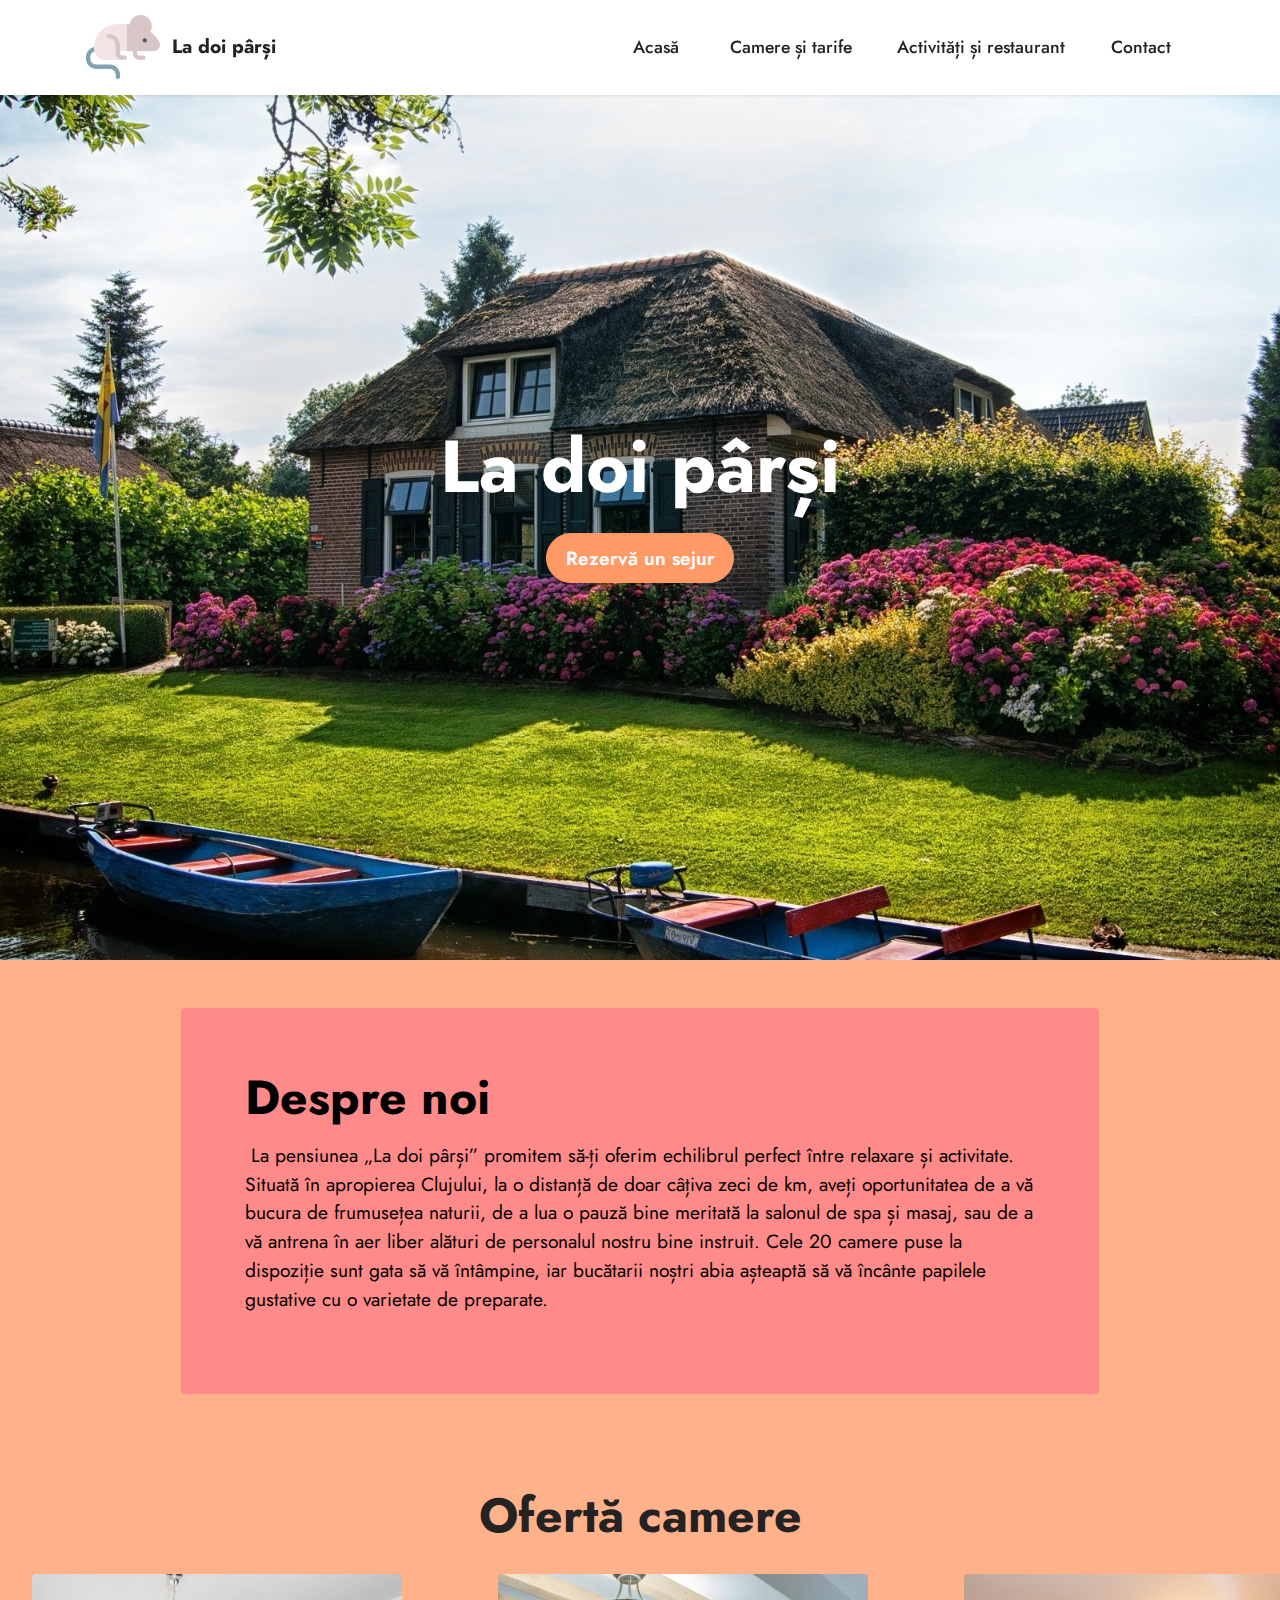
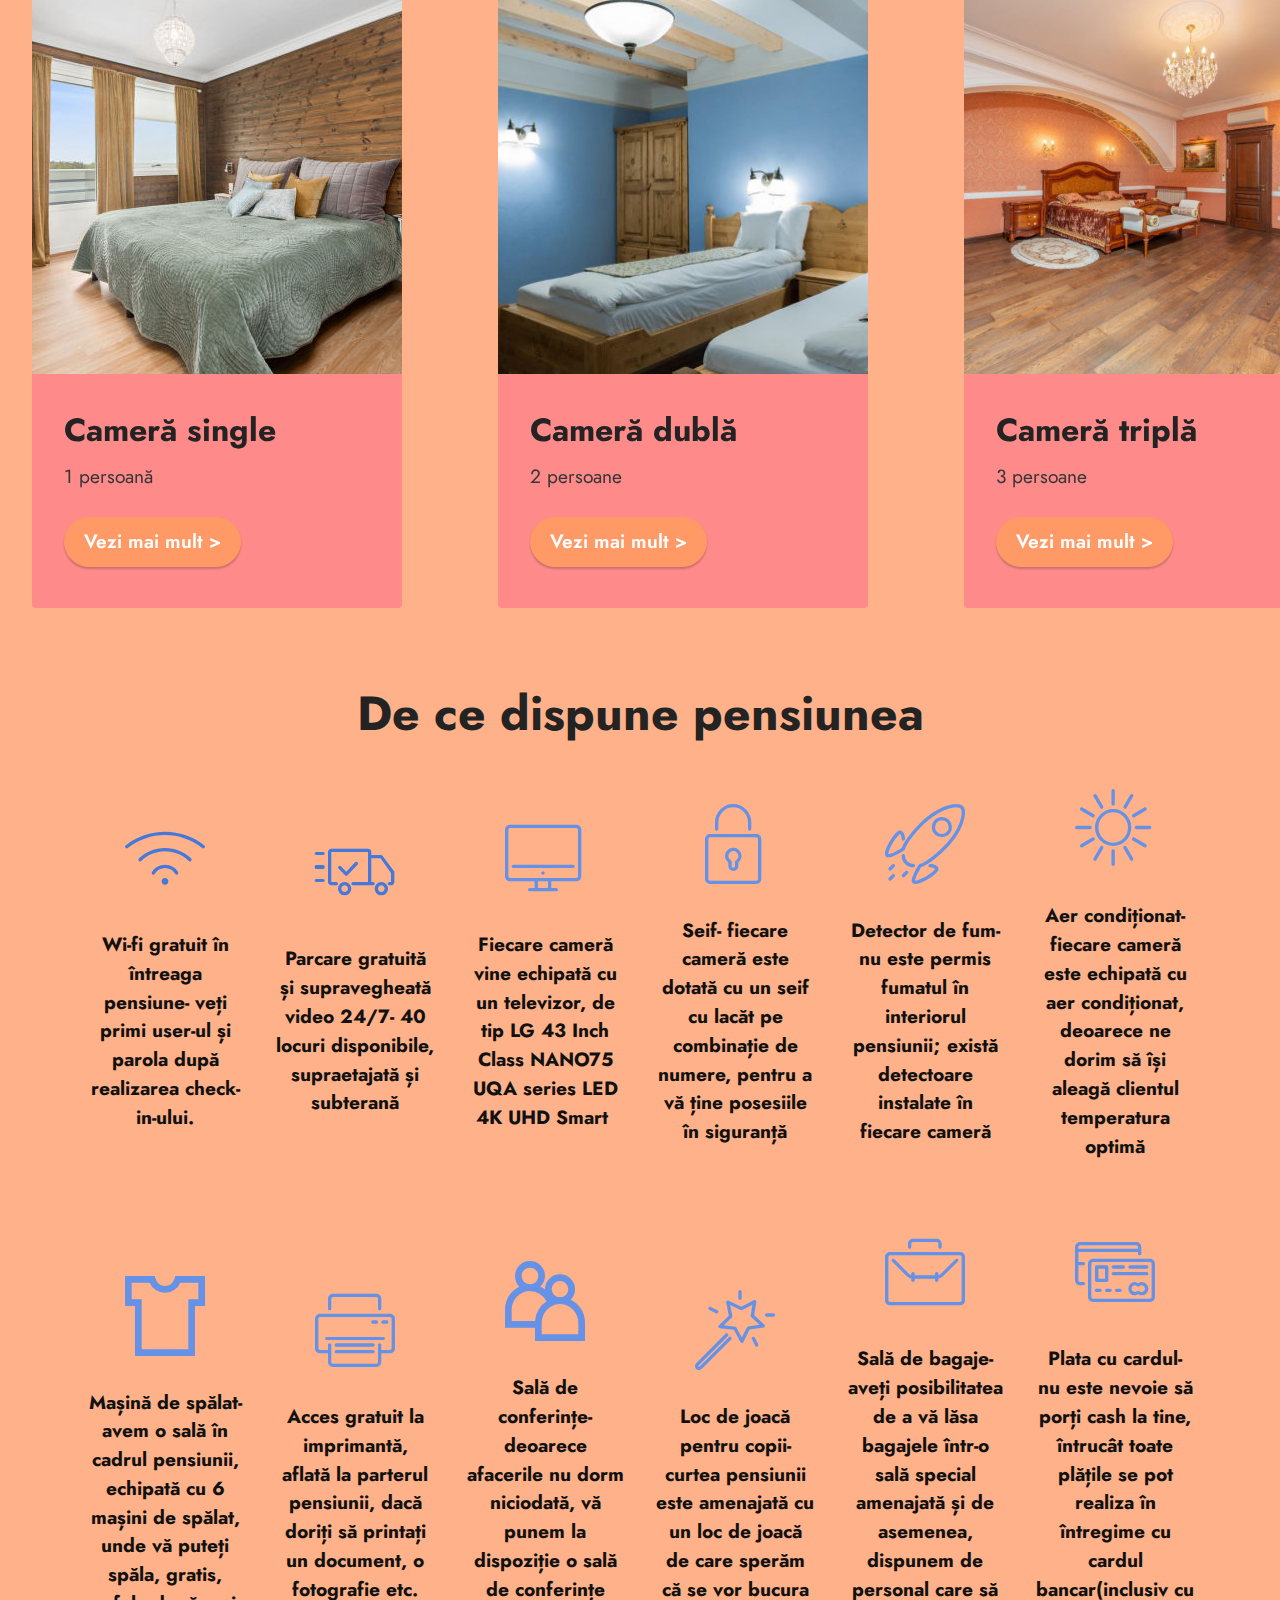
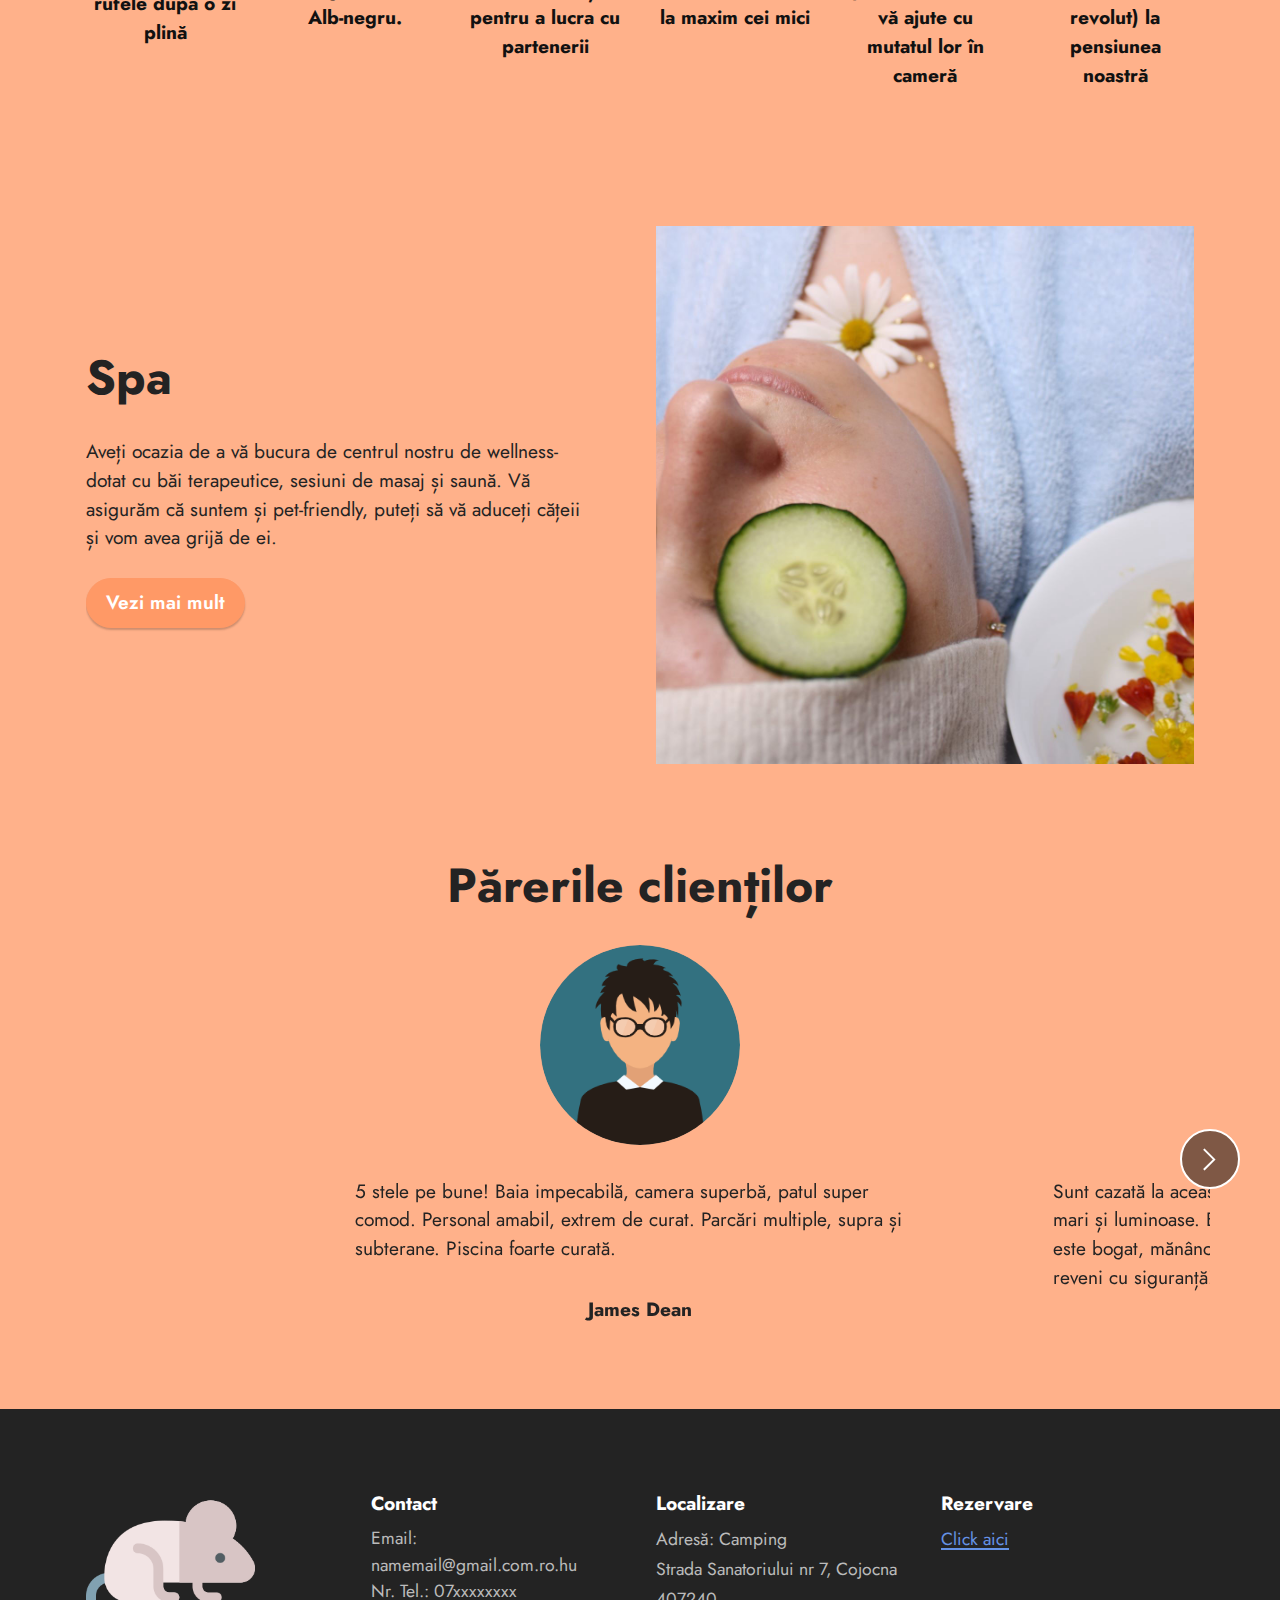
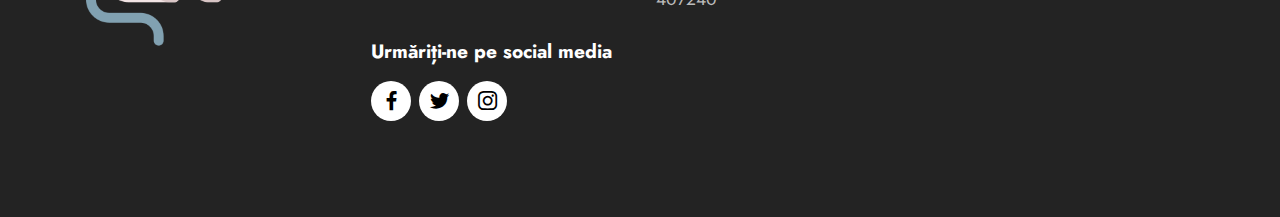
<file: index.html>
<!DOCTYPE html>
<html lang="ro" >
<head>
  <!-- Site made with Mobirise Website Builder v5.7.8, https://mobirise.com -->
  <meta charset="UTF-8">
  <meta name="author" content="Adrian Voinea">
  <meta name="keywords" content="Pensiune, Cluj, Camere, Single, Dublă, Triplă, Quad, Wi-fi, Parcare, Mic-dejun">
  <meta name="description" content="Descoperă și tu minunata pensiune „La doi pârși”, unde relaxarea se combină cu activitatea și o mâncare fabuloasă, pentru o vacanță de neuitat">
  <meta http-equiv="X-UA-Compatible" content="IE=edge">
  <meta name="generator" content="Mobirise v5.7.8, mobirise.com">
  <meta name="viewport" content="width=device-width, initial-scale=1, minimum-scale=1">
  <link rel="shortcut icon" href="assets/images/mouse-147x147.png" type="image/x-icon">
 
  
  
  <title>Acasă</title>
  <link rel="stylesheet" href="assets/web/assets/mobirise-icons2/mobirise2.css">
  <link rel="stylesheet" href="assets/web/assets/mobirise-icons/mobirise-icons.css">
  <link rel="stylesheet" href="assets/bootstrap/css/bootstrap.min.css">
  <link rel="stylesheet" href="assets/bootstrap/css/bootstrap-grid.min.css">
  <link rel="stylesheet" href="assets/bootstrap/css/bootstrap-reboot.min.css">
  <link rel="stylesheet" href="assets/dropdown/css/style.css">
  <link rel="stylesheet" href="assets/socicon/css/styles.css">
  <link rel="stylesheet" href="assets/theme/css/style.css">
  <link rel="preload" href="https://fonts.googleapis.com/css?family=Jost:100,200,300,400,500,600,700,800,900,100i,200i,300i,400i,500i,600i,700i,800i,900i&display=swap" as="style" onload="this.onload=null;this.rel='stylesheet'">
  <noscript><link rel="stylesheet" href="https://fonts.googleapis.com/css?family=Jost:100,200,300,400,500,600,700,800,900,100i,200i,300i,400i,500i,600i,700i,800i,900i&display=swap"></noscript>
  <link rel="preload" as="style" href="assets/mobirise/css/mbr-additional.css"><link rel="stylesheet" href="assets/mobirise/css/mbr-additional.css" type="text/css">

  
  
  
</head>
<body>
  
  <section data-bs-version="5.1" class="menu menu2 cid-tsX1WWRA9X" once="menu" id="menu2-0">
    
    <nav class="navbar navbar-dropdown navbar-fixed-top navbar-expand-lg">
        <div class="container">
            <div class="navbar-brand">
                <span class="navbar-logo">
                    <a href="index.html">
                        <img src="assets/images/mouse-147x147.png" alt="Logo-ul pensiunii La doi pârși" style="height: 4.6rem;">
                    </a>
                </span>
                <span class="navbar-caption-wrap"><a class="navbar-caption text-black display-7" href="https://mobiri.se">La doi pârși</a></span>
            </div>
            <button class="navbar-toggler" type="button" data-toggle="collapse" data-bs-toggle="collapse" data-target="#navbarSupportedContent" data-bs-target="#navbarSupportedContent" aria-controls="navbarNavAltMarkup" aria-expanded="false" aria-label="Toggle navigation">
                <div class="hamburger">
                    <span></span>
                    <span></span>
                    <span></span>
                    <span></span>
                </div>
            </button>
            <div class="collapse navbar-collapse" id="navbarSupportedContent">
                <ul class="navbar-nav nav-dropdown nav-right" data-app-modern-menu="true"><li class="nav-item"><a class="nav-link link text-black text-primary display-4" href="index.html">
                            Acasă&nbsp;</a></li>
                    <li class="nav-item"><a class="nav-link link text-black text-primary display-4" href="Camere-si-tarife.html">Camere și tarife</a></li>
                    <li class="nav-item"><a class="nav-link link text-black text-primary display-4" href="Activitati-si-restaurant.html">Activități și restaurant</a>
                    </li><li class="nav-item"><a class="nav-link link text-black text-primary display-4" href="Contact.html">Contact</a></li></ul>
                
                
            </div>
        </div>
    </nav>
</section>

<section data-bs-version="5.1" class="header6 cid-tsXkQyT7Gs mbr-fullscreen" id="header6-2">

    

    
    

    <div class="align-center container">
        <div class="row justify-content-center">
            <div class="col-12 col-lg-10">
                <h1 class="mbr-section-title mbr-fonts-style mbr-white mb-3 display-1"><strong>La doi pârși</strong></h1>
                
                
                <div class="mbr-section-btn mt-3"><a class="btn btn-danger display-7" href="Camere-si-tarife.html#features10-12">Rezervă un sejur</a></div>
            </div>
        </div>
    </div>
</section>

<section data-bs-version="5.1" class="content15 cid-tsXB4TqtMK" id="content15-7">

    

    
    
    <div class="container">
        <div class="row justify-content-center">
            <div class="card col-md-12 col-lg-10">
                <div class="card-wrapper">
                    <div class="card-box align-left">
                        <h2 class="card-title mbr-fonts-style mbr-white mb-3 display-2"><strong>Despre noi&nbsp;</strong></h2>
                        <p class="mbr-text mbr-fonts-style display-7">&nbsp;La pensiunea „La doi pârși” promitem să-ți oferim echilibrul perfect între relaxare și activitate. Situată în apropierea Clujului, la o distanță de doar câțiva zeci de km, aveți oportunitatea de a vă bucura de frumusețea naturii, de a lua o pauză bine meritată la salonul de spa și masaj, sau de a vă antrena în aer liber alături de personalul nostru bine instruit. Cele 20 camere puse la dispoziție sunt gata să vă întâmpine, iar bucătarii noștri abia așteaptă să vă încânte papilele gustative cu o varietate de preparate.&nbsp;&nbsp;</p>
                        
                    </div>
                </div>
            </div>
        </div>
    </div>
</section>

<section data-bs-version="5.1" class="slider5 mbr-embla cid-tsXpRKuBgx" id="slider5-4">
    
    
    <div class="position-relative">
        <div class="mbr-section-head">
            <h2 class="mbr-section-title mbr-fonts-style align-center mb-0 display-2"><strong>Ofertă camere</strong></h2>
            
        </div>
        <div class="embla mt-4" data-skip-snaps="true" data-align="center" data-contain-scroll="trimSnaps" data-auto-play-interval="5" data-draggable="true">
            <div class="embla__viewport container-fluid">
                <div class="embla__container">
                    <div class="embla__slide slider-image item" style="margin-left: 3rem; margin-right: 3rem;">
                        <div class="slide-content">
                            <div class="item-img">
                                <div class="item-wrapper">
                                    <img src="assets/images/bedroom10-600x400.jpg" alt="Camera single cu un pat standard în centrul încăperii și ieșire la balcon" title="" data-slide-to="0" data-bs-slide-to="0">
                                </div>
                            </div>
                            <div class="item-content">
                                <h3 class="item-title mbr-fonts-style display-5"><strong>Cameră single</strong></h3>
                                <p class="item-subtitle mbr-fonts-style mt-1 display-7">1 persoană&nbsp;</p>
                                
                            </div>
                            <div class="mbr-section-btn item-footer mt-2"><a href="Camere-si-tarife.html#gallery2-x" class="btn item-btn btn-danger display-7">Vezi mai mult &gt;</a></div>
                        </div>
                    </div>
                    <div class="embla__slide slider-image item" style="margin-left: 3rem; margin-right: 3rem;">
                        <div class="slide-content">
                            <div class="item-img">
                                <div class="item-wrapper">
                                    <img src="assets/images/bedroom3-600x399.jpg" alt="Camera dublă cu două paturi standard separate " title="" data-slide-to="1" data-bs-slide-to="1">
                                </div>
                            </div>
                            <div class="item-content">
                                <h3 class="item-title mbr-fonts-style display-5"><strong>Cameră dublă</strong></h3>
                                <p class="item-subtitle mbr-fonts-style mt-1 display-7">2 persoane&nbsp;</p>
                                
                            </div>
                            <div class="mbr-section-btn item-footer mt-2"><a href="Camere-si-tarife.html#gallery2-x" class="btn item-btn btn-danger display-7">Vezi mai mult &gt;</a></div>
                        </div>
                    </div><div class="embla__slide slider-image item" style="margin-left: 3rem; margin-right: 3rem;">
                        <div class="slide-content">
                            <div class="item-img">
                                <div class="item-wrapper">
                                    <img src="assets/images/camera-lux-1-600x480.jpg" alt="Camera triplă cu pat matrimonial pentru două persoane și o canapea pentru a treia persoană" title="" data-slide-to="2" data-bs-slide-to="2">
                                </div>
                            </div>
                            <div class="item-content">
                                <h3 class="item-title mbr-fonts-style display-5"><strong>Cameră triplă</strong></h3>
                                <p class="item-subtitle mbr-fonts-style mt-1 display-7">3 persoane&nbsp;</p>
                                
                            </div>
                            <div class="mbr-section-btn item-footer mt-2"><a href="Camere-si-tarife.html#gallery2-x" class="btn item-btn btn-danger display-7">Vezi mai mult &gt;</a></div>
                        </div>
                    </div><div class="embla__slide slider-image item" style="margin-left: 3rem; margin-right: 3rem;">
                        <div class="slide-content">
                            <div class="item-img">
                                <div class="item-wrapper">
                                    <img src="assets/images/camera-lux-3-600x480.jpg" alt="Camera quad cu două canapele extensibile și mobilată cu lemn masiv" title="" data-slide-to="3" data-bs-slide-to="3">
                                </div>
                            </div>
                            <div class="item-content">
                                <h3 class="item-title mbr-fonts-style display-5"><strong>Cameră quad</strong></h3>
                                <p class="item-subtitle mbr-fonts-style mt-1 display-7">4 persoane&nbsp;</p>
                                
                            </div>
                            <div class="mbr-section-btn item-footer mt-2"><a href="Camere-si-tarife.html#gallery2-x" class="btn item-btn btn-danger display-7">Vezi mai mult &gt;</a></div>
                        </div>
                    </div>
                    
                    
                </div>
            </div>
            <button class="embla__button embla__button--prev">
                <span class="mobi-mbri mobi-mbri-arrow-prev mbr-iconfont" aria-hidden="true"></span>
                <span class="sr-only visually-hidden visually-hidden">Previous</span>
            </button>
            <button class="embla__button embla__button--next">
                <span class="mobi-mbri mobi-mbri-arrow-next mbr-iconfont" aria-hidden="true"></span>
                <span class="sr-only visually-hidden visually-hidden">Next</span>
            </button>
        </div>
    </div>
</section>

<section data-bs-version="5.1" class="features13 cid-tsXufttfJD" id="features14-5">
    

    
    
    <div class="container">
        <div class="row">
            <div class="col-12">
                <h2 class="mbr-section-title align-center mb-4 mbr-fonts-style display-2"><strong>De ce dispune pensiunea</strong></h2>
            </div>
            <div class="card col-12 col-md-4 col-lg-2 p-3">
                <div class="card-wrapper">
                    <div class="card-box align-center">
                        <span class="mbr-iconfont mbri-wifi" style="color: rgb(68, 121, 217); fill: rgb(68, 121, 217);"></span>
                        <p class="card-title align-center mbr-black mbr-fonts-style display-7"><strong>Wi-fi gratuit în întreaga pensiune- veți primi user-ul și parola după realizarea check-in-ului.</strong></p>
                    </div>
                </div>
            </div>
            <div class="card p-3 col-12 col-md-4 col-lg-2">
                <div class="card-wrapper">
                    <div class="card-box align-center">
                        <span class="mbr-iconfont mbri-delivery" style="color: rgb(68, 121, 217); fill: rgb(68, 121, 217);"></span>
                        <p class="card-title align-center mbr-black mbr-fonts-style display-7"><strong>Parcare gratuită și supravegheată video 24/7- 40 locuri disponibile, supraetajată și subterană</strong></p>
                    </div>
                </div>
            </div>
            <div class="card p-3 col-12 col-md-4 col-lg-2">
                <div class="card-wrapper">
                    <div class="card-box align-center">
                        <span class="mbr-iconfont mbri-desktop"></span>
                        <p class="card-title align-center mbr-black mbr-fonts-style display-7"><strong>Fiecare cameră vine echipată cu un televizor, de tip LG 43 Inch Class NANO75 UQA series LED 4K UHD Smart&nbsp;</strong></p>
                    </div>
                </div>
            </div>
            <div class="card p-3 col-12 col-md-4 col-lg-2">
                <div class="card-wrapper">
                    <div class="card-box align-center">
                        <span class="mbr-iconfont mbri-lock"></span>
                        <p class="card-title align-center mbr-black mbr-fonts-style display-7"><strong>Seif- fiecare cameră este dotată cu un seif cu lacăt pe combinație de numere, pentru a vă ține posesiile în siguranță</strong></p>
                    </div>
                </div>
            </div>
            <div class="card p-3 col-12 col-md-4 col-lg-2">
                <div class="card-wrapper">
                    <div class="card-box align-center">
                        <span class="mbr-iconfont mbri-rocket"></span>
                        <p class="card-title align-center mbr-black mbr-fonts-style display-7"><strong>Detector de fum- nu este permis fumatul în interiorul pensiunii; există detectoare instalate în fiecare cameră</strong></p>
                    </div>
                </div>
            </div>
            <div class="card p-3 col-12 col-md-4 col-lg-2">
                <div class="card-wrapper">
                    <div class="card-box align-center">
                        <span class="mbr-iconfont mbri-sun2"></span>
                        <p class="card-title align-center mbr-black mbr-fonts-style display-7"><strong>Aer condiționat- fiecare cameră este echipată cu aer condiționat, deoarece ne dorim să își aleagă clientul temperatura optimă</strong></p>
                    </div>
                </div>
            </div>
        </div>
    </div>
</section>

<section data-bs-version="5.1" class="features13 cid-tsXvvdI3id" id="features14-6">
    

    
    
    <div class="container">
        <div class="row">
            
            <div class="card col-12 col-md-4 col-lg-2 p-3">
                <div class="card-wrapper">
                    <div class="card-box align-center">
                        <span class="mbr-iconfont mobi-mbri-website-theme mobi-mbri"></span>
                        <p class="card-title align-center mbr-black mbr-fonts-style display-7"><strong>Mașină de spălat- avem o sală în cadrul pensiunii, echipată cu 6 mașini de spălat, unde vă puteți spăla, gratis, rufele după o zi plină</strong></p>
                    </div>
                </div>
            </div>
            <div class="card p-3 col-12 col-md-4 col-lg-2">
                <div class="card-wrapper">
                    <div class="card-box align-center">
                        <span class="mbr-iconfont mbri-print"></span>
                        <p class="card-title align-center mbr-black mbr-fonts-style display-7"><strong>Acces gratuit la imprimantă, aflată la parterul pensiunii, dacă doriți să printați un document, o fotografie etc. Alb-negru.</strong></p>
                    </div>
                </div>
            </div>
            <div class="card p-3 col-12 col-md-4 col-lg-2">
                <div class="card-wrapper">
                    <div class="card-box align-center">
                        <span class="mbr-iconfont mobi-mbri-users mobi-mbri"></span>
                        <p class="card-title align-center mbr-black mbr-fonts-style display-7"><strong>Sală de conferințe- deoarece afacerile nu dorm niciodată, vă punem la dispoziție o sală de conferințe pentru a lucra cu partenerii</strong></p>
                    </div>
                </div>
            </div>
            <div class="card p-3 col-12 col-md-4 col-lg-2">
                <div class="card-wrapper">
                    <div class="card-box align-center">
                        <span class="mbr-iconfont mbri-magic-stick"></span>
                        <p class="card-title align-center mbr-black mbr-fonts-style display-7"><strong>Loc de joacă pentru copii- curtea pensiunii este amenajată cu un loc de joacă de care sperăm că se vor bucura la maxim cei mici</strong></p>
                    </div>
                </div>
            </div>
            <div class="card p-3 col-12 col-md-4 col-lg-2">
                <div class="card-wrapper">
                    <div class="card-box align-center">
                        <span class="mbr-iconfont mbri-briefcase"></span>
                        <p class="card-title align-center mbr-black mbr-fonts-style display-7"><strong>Sală de bagaje- aveți posibilitatea de a vă lăsa bagajele într-o sală special amenajată și de asemenea, dispunem de personal care să vă ajute cu mutatul lor în cameră</strong></p>
                    </div>
                </div>
            </div>
            <div class="card p-3 col-12 col-md-4 col-lg-2">
                <div class="card-wrapper">
                    <div class="card-box align-center">
                        <span class="mbr-iconfont mbri-credit-card"></span>
                        <p class="card-title align-center mbr-black mbr-fonts-style display-7"><strong>Plata cu cardul- nu este nevoie să porți cash la tine, întrucât toate plățile se pot realiza în întregime cu cardul bancar(inclusiv cu revolut) la pensiunea noastră</strong></p>
                    </div>
                </div>
            </div>
        </div>
    </div>
</section>

<section data-bs-version="5.1" class="features18 cid-tsXJuYtEC8" id="features19-c">

    

    
    
    <div class="container">
        <div class="row justify-content-center">
            <div class="card col-12 col-lg">
                <div class="card-wrapper">
                    <h2 class="card-title mbr-fonts-style mb-4 display-2"><strong>Spa</strong></h2>
                    <p class="mbr-text mbr-fonts-style display-7">Aveți ocazia de a vă bucura de centrul nostru de wellness- dotat cu băi terapeutice, sesiuni de masaj și saună. Vă asigurăm că suntem și pet-friendly, puteți să vă aduceți cățeii și vom avea grijă de ei.&nbsp;&nbsp;</p>
                    <div class="mbr-section-btn"><a class="btn btn-danger display-7" href="Activitati-si-restaurant.html">Vezi mai mult</a></div>
                </div>
            </div>
            <div class="col-12 col-lg-6">
                <div class="image-wrapper">
                    <img src="assets/images/bath-beauty-cucumber2-1200x1200.jpg" alt="O femeie în cadrul unui tratament facial cu castraveți pe ochi ">
                </div>
            </div>
        </div>
    </div>
</section>

<section data-bs-version="5.1" class="people5 mbr-embla cid-tsXD5vXhrw" id="people5-8">

    

    
    

    <div class="position-relative text-center">
        <h2 class="mb-4 mbr-fonts-style display-2"><strong>Părerile clienților</strong></h2>

        <div class="embla" data-skip-snaps="true" data-align="center" data-auto-play-interval="5" data-draggable="true">
            <div class="embla__viewport container">
                <div class="embla__container">
                    <div class="embla__slide slider-image item active" style="margin-left: 4rem; margin-right: 4rem;">
                        <div class="user">
                            <div class="user_image">
                                <div class="item-wrapper position-relative">
                                    <img src="assets/images/user-1-256x256.png" alt="Poza de profil a utilizatorului" data-slide-to="5" data-bs-slide-to="5">
                                </div>
                            </div>
                            <div class="user_text mb-4">
                                <p class="mbr-fonts-style display-7">5 stele pe bune! Baia impecabilă, camera superbă, patul super comod. Personal amabil, extrem de curat. Parcări multiple, supra și subterane. Piscina foarte curată.&nbsp;<br></p>
                            </div>
                            <div class="user_name mbr-fonts-style mb-2 display-7"><strong>James Dean</strong></div>
                            
                        </div>
                    </div><div class="embla__slide slider-image item" style="margin-left: 4rem; margin-right: 4rem;">
                        <div class="user">
                            <div class="user_image">
                                <div class="item-wrapper position-relative">
                                    <img src="assets/images/profile-256x256.png" alt="Poza de profil al utilizatorului" data-slide-to="0" data-bs-slide-to="0">
                                </div>
                            </div>
                            <div class="user_text mb-4">
                                <p class="mbr-fonts-style display-7">Sunt cazată la această pensiune, este foarte frumoasă. Camerele sunt mari și luminoase. Băile mari cu duș încăpător și cadă. Micul dejun este bogat, mănânci ce vrei. Tartele cu fructe sunt superbune🥰! Voi reveni cu siguranță!</p>
                            </div>
                            <div class="user_name mbr-fonts-style mb-2 display-7"><strong>Mara Kennedy</strong></div>
                            
                        </div>
                    </div>
                    <div class="embla__slide slider-image item" style="margin-left: 4rem; margin-right: 4rem;">
                        <div class="user">
                            <div class="user_image">
                                <div class="item-wrapper position-relative">
                                    <img src="assets/images/man-256x256.png" alt="Poza de profil al utilizatorului " data-slide-to="1" data-bs-slide-to="1">
                                </div>
                            </div>
                            <div class="user_text mb-4">
                                <p class="mbr-fonts-style display-7">Cel mai educat și amabil personal!
<br>Curățenia impecabilă.
<br>Felicitari pentru că reușiți să fiți la înălțime!</p>
                            </div>
                            <div class="user_name mbr-fonts-style mb-2 display-7"><strong>Tyler Herone</strong></div>
                            
                        </div>
                    </div><div class="embla__slide slider-image item" style="margin-left: 4rem; margin-right: 4rem;">
                        <div class="user">
                            <div class="user_image">
                                <div class="item-wrapper position-relative">
                                    <img src="assets/images/profile-1-256x256.png" alt="Poza de profil a utilizatorului" data-slide-to="3" data-bs-slide-to="3">
                                </div>
                            </div>
                            <div class="user_text mb-4">
                                <p class="mbr-fonts-style display-7">Locație de lux, superb totul, fără nicio exagerare<br>Mâncarea, cea mai bună!😊</p>
                            </div>
                            <div class="user_name mbr-fonts-style mb-2 display-7"><strong>Retsu Unohana</strong></div>
                            
                        </div>
                    </div><div class="embla__slide slider-image item" style="margin-left: 4rem; margin-right: 4rem;">
                        <div class="user">
                            <div class="user_image">
                                <div class="item-wrapper position-relative">
                                    <img src="assets/images/user-256x256.png" alt="Poza de profil al utilizatorului " data-slide-to="4" data-bs-slide-to="4">
                                </div>
                            </div>
                            <div class="user_text mb-4">
                                <p class="mbr-fonts-style display-7">Camera super odihnitoare, mic dejun top, Personalul de nota 10.🥇M-am simțit super bine!!</p>
                            </div>
                            <div class="user_name mbr-fonts-style mb-2 display-7"><strong>Rashid Baljeet</strong></div>
                            
                        </div>
                    </div>
                    
                </div>
            </div>
            <button class="embla__button embla__button--prev">
                <span class="mobi-mbri mobi-mbri-arrow-prev mbr-iconfont" aria-hidden="true"></span>
                <span class="sr-only visually-hidden visually-hidden">Previous</span>
            </button>
            <button class="embla__button embla__button--next">
                <span class="mobi-mbri mobi-mbri-arrow-next mbr-iconfont" aria-hidden="true"></span>
                <span class="sr-only visually-hidden visually-hidden">Next</span>
            </button>
        </div>
    </div>
</section>

<section data-bs-version="5.1" class="footer4 cid-tsXN48rjM9" once="footers" id="footer4-g">

    

    
    
    <div class="container">
        <div class="row mbr-white">
            <div class="col-6 col-lg-3">
                <div class="media-wrap col-md-8 col-12">
                    <a href="index.html">
                        <img src="assets/images/mouse-256x256.png" alt="Logo-ul pensiunii La doi pârși ">
                    </a>
                </div>
            </div>
            <div class="col-12 col-md-6 col-lg-3">
                <p class="mbr-section-subtitle mbr-fonts-style mb-2 display-7"><strong>Contact</strong></p>
                <p class="mbr-text mbr-fonts-style mb-4 display-4">Email: namemail@gmail.com.ro.hu<br>Nr. Tel.:&nbsp;07xxxxxxxx</p>
                <p class="mbr-section-subtitle mbr-fonts-style mb-3 display-7"><strong>Urmăriți-ne pe social media</strong></p>
                <div class="social-row display-7">
                    <div class="soc-item">
                        <a href="https://www.facebook.com/" target="_blank">
                            <span class="mbr-iconfont socicon-facebook socicon"></span>
                        </a>
                    </div>
                    <div class="soc-item">
                        <a href="https://twitter.com/home" target="_blank">
                            <span class="mbr-iconfont socicon-twitter socicon"></span>
                        </a>
                    </div>
                    <div class="soc-item">
                        <a href="https://www.instagram.com/?hl=ro" target="_blank">
                            <span class="mbr-iconfont socicon-instagram socicon"></span>
                        </a>
                    </div>
                    
                </div>
            </div>
            <div class="col-12 col-md-6 col-lg-3">
                <p class="mbr-section-subtitle mbr-fonts-style mb-2 display-7"><strong>Localizare</strong></p>
                <ul class="list mbr-fonts-style display-4">
                    <li class="mbr-text item-wrap">Adresă: Camping
</li><li class="mbr-text item-wrap">Strada Sanatoriului nr 7, Cojocna 407240</li>
                </ul>
            </div>
            <div class="col-12 col-md-6 col-lg-3">
                <p class="mbr-section-subtitle mbr-fonts-style mb-2 display-7"><strong>Rezervare</strong></p>
                <ul class="list mbr-fonts-style display-4">
                    <li class="mbr-text item-wrap"><a href="Camere-si-tarife.html#features10-12" class="text-primary">Click aici</a></li>
                </ul>
            </div>
            
        </div>
    </div>
</section> <script src="assets/bootstrap/js/bootstrap.bundle.min.js"></script>  <script src="assets/smoothscroll/smooth-scroll.js"></script>  <script src="assets/ytplayer/index.js"></script>  <script src="assets/dropdown/js/navbar-dropdown.js"></script>  <script src="assets/embla/embla.min.js"></script>  <script src="assets/embla/script.js"></script>  <script src="assets/theme/js/script.js"></script>  
  
  
</body>
</html>
</file>
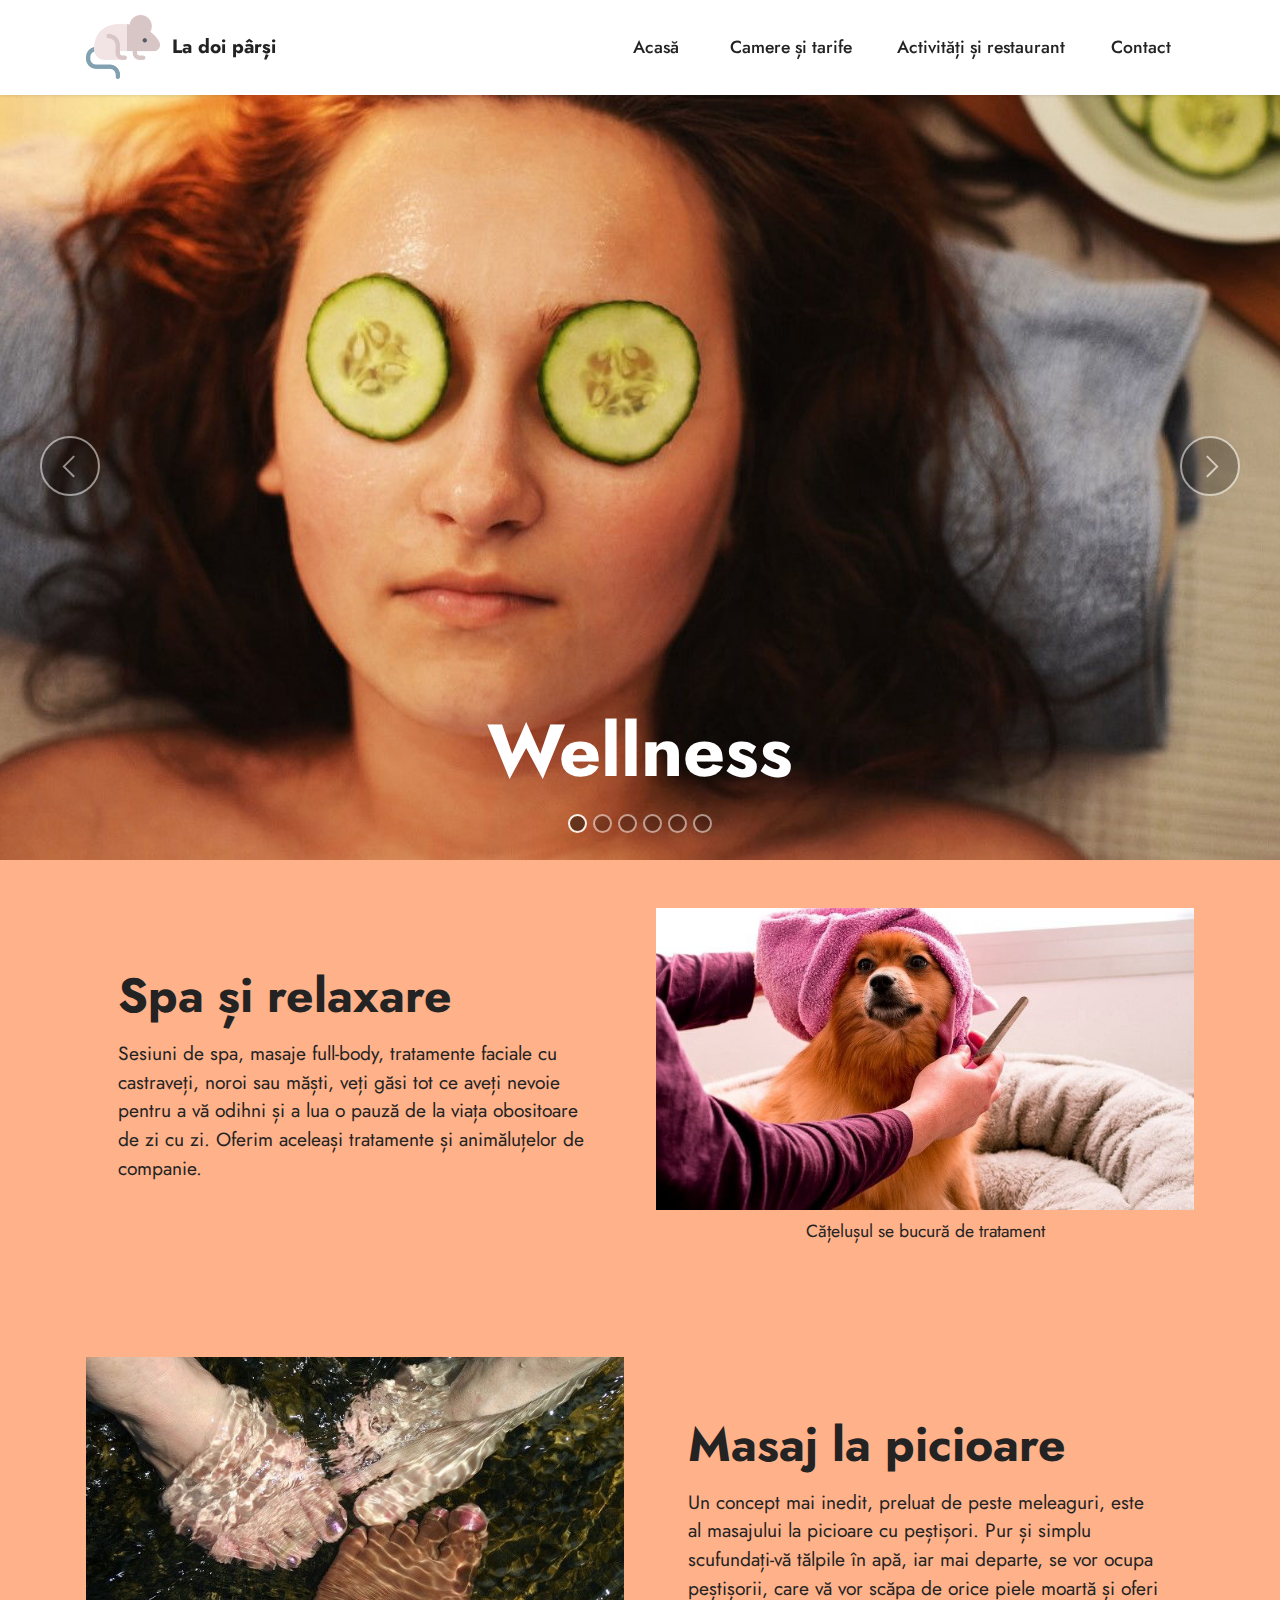
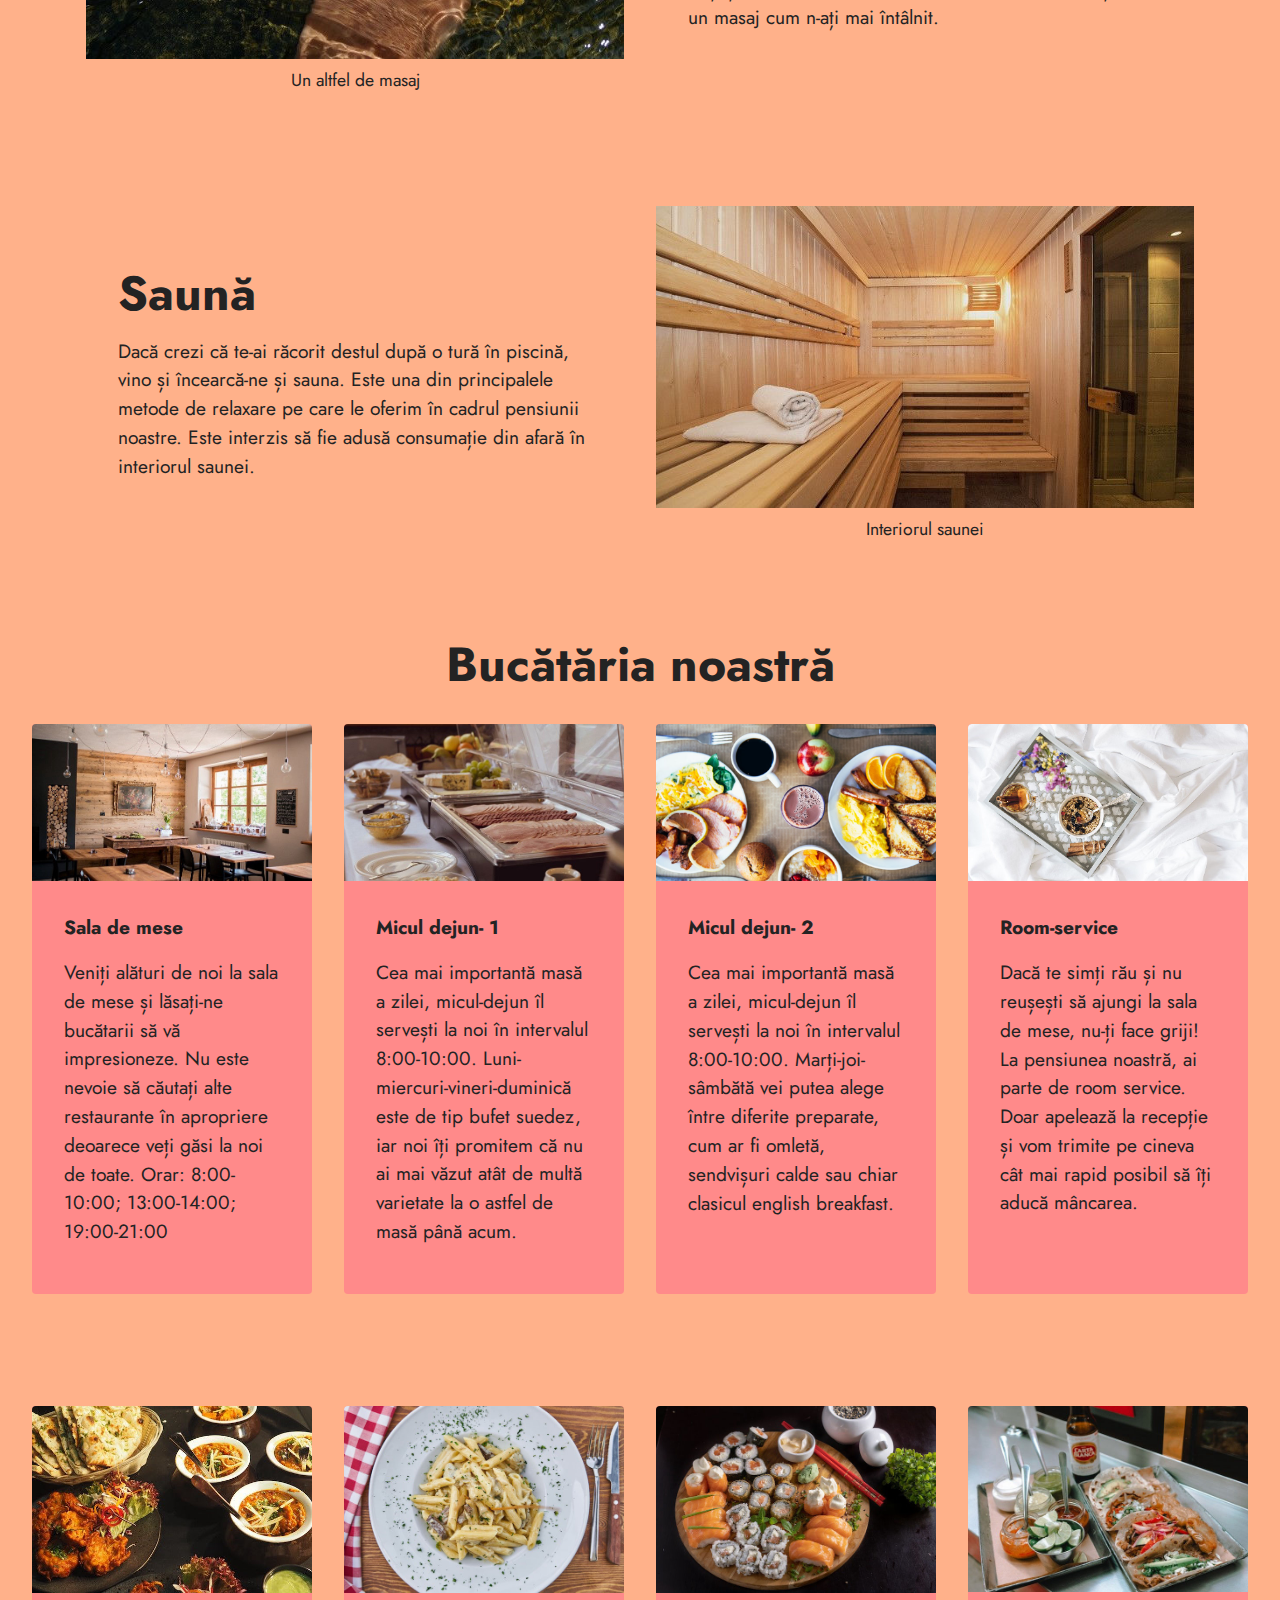
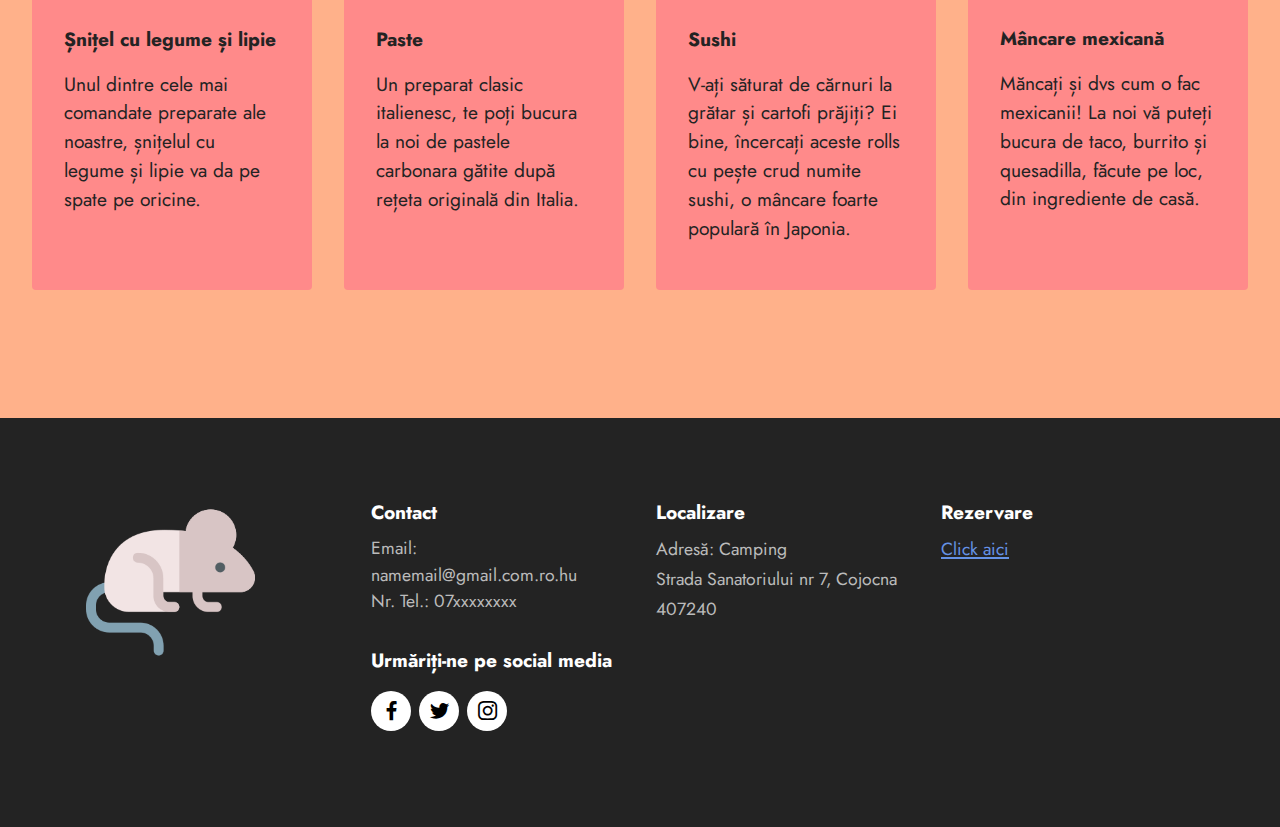
<file: Activitati-si-restaurant.html>
<!DOCTYPE html>
<html  >
<head>
  <!-- Site made with Mobirise Website Builder v5.7.8, https://mobirise.com -->
  <meta charset="UTF-8">
  <meta http-equiv="X-UA-Compatible" content="IE=edge">
  <meta name="generator" content="Mobirise v5.7.8, mobirise.com">
  <meta name="viewport" content="width=device-width, initial-scale=1, minimum-scale=1">
  <link rel="shortcut icon" href="assets/images/mouse-147x147.png" type="image/x-icon">
  <meta name="description" content="">
  
  
  <title>Activități și restaurant</title>
  <link rel="stylesheet" href="assets/web/assets/mobirise-icons2/mobirise2.css">
  <link rel="stylesheet" href="assets/bootstrap/css/bootstrap.min.css">
  <link rel="stylesheet" href="assets/bootstrap/css/bootstrap-grid.min.css">
  <link rel="stylesheet" href="assets/bootstrap/css/bootstrap-reboot.min.css">
  <link rel="stylesheet" href="assets/dropdown/css/style.css">
  <link rel="stylesheet" href="assets/socicon/css/styles.css">
  <link rel="stylesheet" href="assets/theme/css/style.css">
  <link rel="preload" href="https://fonts.googleapis.com/css?family=Jost:100,200,300,400,500,600,700,800,900,100i,200i,300i,400i,500i,600i,700i,800i,900i&display=swap" as="style" onload="this.onload=null;this.rel='stylesheet'">
  <noscript><link rel="stylesheet" href="https://fonts.googleapis.com/css?family=Jost:100,200,300,400,500,600,700,800,900,100i,200i,300i,400i,500i,600i,700i,800i,900i&display=swap"></noscript>
  <link rel="preload" as="style" href="assets/mobirise/css/mbr-additional.css"><link rel="stylesheet" href="assets/mobirise/css/mbr-additional.css" type="text/css">

  
  
  
</head>
<body>
  
  <section data-bs-version="5.1" class="menu menu2 cid-tsX1WWRA9X" once="menu" id="menu2-h">
    
    <nav class="navbar navbar-dropdown navbar-fixed-top navbar-expand-lg">
        <div class="container">
            <div class="navbar-brand">
                <span class="navbar-logo">
                    <a href="index.html">
                        <img src="assets/images/mouse-147x147.png" alt="Logo-ul pensiunii La doi pârși" style="height: 4.6rem;">
                    </a>
                </span>
                <span class="navbar-caption-wrap"><a class="navbar-caption text-black display-7" href="https://mobiri.se">La doi pârși</a></span>
            </div>
            <button class="navbar-toggler" type="button" data-toggle="collapse" data-bs-toggle="collapse" data-target="#navbarSupportedContent" data-bs-target="#navbarSupportedContent" aria-controls="navbarNavAltMarkup" aria-expanded="false" aria-label="Toggle navigation">
                <div class="hamburger">
                    <span></span>
                    <span></span>
                    <span></span>
                    <span></span>
                </div>
            </button>
            <div class="collapse navbar-collapse" id="navbarSupportedContent">
                <ul class="navbar-nav nav-dropdown nav-right" data-app-modern-menu="true"><li class="nav-item"><a class="nav-link link text-black text-primary display-4" href="index.html">
                            Acasă&nbsp;</a></li>
                    <li class="nav-item"><a class="nav-link link text-black text-primary display-4" href="Camere-si-tarife.html">Camere și tarife</a></li>
                    <li class="nav-item"><a class="nav-link link text-black text-primary display-4" href="Activitati-si-restaurant.html">Activități și restaurant</a>
                    </li><li class="nav-item"><a class="nav-link link text-black text-primary display-4" href="Contact.html">Contact</a></li></ul>
                
                
            </div>
        </div>
    </nav>
</section>

<section data-bs-version="5.1" class="slider1 cid-tsXPSSYA5B" id="slider1-j">
    
    <div class="carousel slide carousel-fade" id="tt8SijW9dU" data-ride="carousel" data-bs-ride="carousel" data-interval="7000" data-bs-interval="7000">
        <ol class="carousel-indicators">
            <li data-slide-to="0" data-bs-slide-to="0" class="active" data-target="#tt8SijW9dU" data-bs-target="#tt8SijW9dU"></li>
            <li data-slide-to="1" data-bs-slide-to="1" data-target="#tt8SijW9dU" data-bs-target="#tt8SijW9dU"></li>
            <li data-slide-to="2" data-bs-slide-to="2" data-target="#tt8SijW9dU" data-bs-target="#tt8SijW9dU"></li><li data-slide-to="3" data-bs-slide-to="3" data-target="#tt8SijW9dU" data-bs-target="#tt8SijW9dU"></li><li data-slide-to="4" data-bs-slide-to="4" data-target="#tt8SijW9dU" data-bs-target="#tt8SijW9dU"></li><li data-slide-to="5" data-bs-slide-to="5" data-target="#tt8SijW9dU" data-bs-target="#tt8SijW9dU"></li>
        </ol>
        <div class="carousel-inner">
            
            
            <div class="carousel-item slider-image item active">
                <div class="item-wrapper">
                    <img class="d-block w-100" src="assets/images/bath-beauty-cucumber-1200x675.jpg" alt="O femeie care se relaxează cu un tratament facial cu castraveți pe ochi" data-slide-to="0" data-bs-slide-to="0">
                    
                    <div class="carousel-caption">
                        <h5 class="mbr-section-subtitle mbr-fonts-style display-1"><strong>Wellness</strong></h5>
                        
                    </div>
                </div>
            </div><div class="carousel-item slider-image item">
                <div class="item-wrapper">
                    <img class="d-block w-100" src="assets/images/massage-676x380.jpg" alt="O doamnă care se bucură de o sesiune de masaj la spate" data-slide-to="1" data-bs-slide-to="1">
                    
                    <div class="carousel-caption">
                        <h5 class="mbr-section-subtitle mbr-fonts-style display-5"></h5>
                        
                    </div>
                </div>
            </div><div class="carousel-item slider-image item">
                <div class="item-wrapper">
                    <img class="d-block w-100" src="assets/images/doamna-2-2-676x380.jpg" alt="O doamnă care se bucură de o baie cu spume" data-slide-to="2" data-bs-slide-to="2">
                    
                    <div class="carousel-caption">
                        <h5 class="mbr-section-subtitle mbr-fonts-style display-5"></h5>
                        
                    </div>
                </div>
            </div><div class="carousel-item slider-image item">
                <div class="item-wrapper">
                    <img class="d-block w-100" src="assets/images/adult-aroma-aromatherapy-1200x675.jpg" alt="Un bărbat care se bucură de un masaj la cap" data-slide-to="3" data-bs-slide-to="3">
                    
                    <div class="carousel-caption">
                        <h5 class="mbr-section-subtitle mbr-fonts-style display-1"></h5>
                        
                    </div>
                </div>
            </div><div class="carousel-item slider-image item">
                <div class="item-wrapper">
                    <img class="d-block w-100" src="assets/images/spa-bali-1200x676.jpg" alt="O femeie care își relaxează picioarele în apă" data-slide-to="4" data-bs-slide-to="4">
                    
                    <div class="carousel-caption">
                        <h5 class="mbr-section-subtitle mbr-fonts-style display-1"></h5>
                        
                    </div>
                </div>
            </div><div class="carousel-item slider-image item">
                <div class="item-wrapper">
                    <img class="d-block w-100" src="assets/images/sauna3-1200x675.jpg" alt="Interiorul uneia dintre saune" data-slide-to="5" data-bs-slide-to="5">
                    
                    <div class="carousel-caption">
                        <h5 class="mbr-section-subtitle mbr-fonts-style display-1"></h5>
                        
                    </div>
                </div>
            </div>
        </div>
        <a class="carousel-control carousel-control-prev" role="button" data-slide="prev" data-bs-slide="prev" href="#tt8SijW9dU">
            <span class="mobi-mbri mobi-mbri-arrow-prev" aria-hidden="true"></span>
            <span class="sr-only visually-hidden">Previous</span>
        </a>
        <a class="carousel-control carousel-control-next" role="button" data-slide="next" data-bs-slide="next" href="#tt8SijW9dU">
            <span class="mobi-mbri mobi-mbri-arrow-next" aria-hidden="true"></span>
            <span class="sr-only visually-hidden">Next</span>
        </a>
    </div>
</section>

<section data-bs-version="5.1" class="image2 cid-tsXQmj7Vh2" id="image2-k">
    

    
    

    <div class="container">
        <div class="row align-items-center">
            <div class="col-12 col-lg-6">
                <div class="image-wrapper">
                    <img src="assets/images/doggo-676x380.jpg" alt="Un cățel cu un prosop roz pe cap care tocmai a fost îmbăiat">
                    <p class="mbr-description mbr-fonts-style mt-2 align-center display-4">Cățelușul se bucură de tratament</p>
                </div>
            </div>
            <div class="col-12 col-lg">
                <div class="text-wrapper">
                    <h3 class="mbr-section-title mbr-fonts-style mb-3 display-2"><strong>Spa și relaxare</strong></h3>
                    <p class="mbr-text mbr-fonts-style display-7">Sesiuni de spa, masaje full-body, tratamente faciale cu castraveți, noroi sau măști,&nbsp;veți găsi tot ce aveți nevoie pentru a vă odihni și a lua o pauză de la viața obositoare de zi cu zi. Oferim aceleași tratamente și animăluțelor de companie.</p>
                </div>
            </div>
        </div>
    </div>
</section>

<section data-bs-version="5.1" class="image1 cid-tsXQmQLay7" id="image1-l">
    

    
    

    <div class="container">
        <div class="row align-items-center">
            <div class="col-12 col-lg-6">
                <div class="image-wrapper">
                    <img src="assets/images/feet-water-676x380.jpg" alt="Masaj la picioare cu peștișori care mănâncă pielea moartă">
                    <p class="mbr-description mbr-fonts-style pt-2 align-center display-4">Un altfel de masaj</p>
                </div>
            </div>
            <div class="col-12 col-lg">
                <div class="text-wrapper">
                    <h3 class="mbr-section-title mbr-fonts-style mb-3 display-2"><strong>Masaj la picioare</strong></h3>
                    <p class="mbr-text mbr-fonts-style display-7">Un concept mai inedit, preluat de peste meleaguri, este al masajului la picioare cu peștișori. Pur și simplu scufundați-vă tălpile în apă, iar mai departe, se vor ocupa peștișorii, care vă vor scăpa de orice piele moartă și oferi un masaj cum n-ați mai întâlnit.</p>
                </div>
            </div>
        </div>
    </div>
</section>

<section data-bs-version="5.1" class="image2 cid-tsXQwg4vNe" id="image2-m">
    

    
    

    <div class="container">
        <div class="row align-items-center">
            <div class="col-12 col-lg-6">
                <div class="image-wrapper">
                    <img src="assets/images/sauna-675x380.jpg" alt="Interiorul saunei, cu tot cu prosop">
                    <p class="mbr-description mbr-fonts-style mt-2 align-center display-4">
                        Interiorul saunei</p>
                </div>
            </div>
            <div class="col-12 col-lg">
                <div class="text-wrapper">
                    <h3 class="mbr-section-title mbr-fonts-style mb-3 display-2"><strong>Saună</strong></h3>
                    <p class="mbr-text mbr-fonts-style display-7">Dacă crezi că te-ai răcorit destul după o tură în piscină, vino și încearcă-ne și sauna. Este una din principalele metode de relaxare pe care le oferim în cadrul pensiunii noastre. Este interzis să fie adusă consumație din afară în interiorul saunei.</p>
                </div>
            </div>
        </div>
    </div>
</section>

<section data-bs-version="5.1" class="gallery3 cid-tsXSZDQ1W2" id="gallery3-n">
    
    
    <div class="container-fluid">
        <div class="mbr-section-head">
            <h4 class="mbr-section-title mbr-fonts-style align-center mb-0 display-2"><strong>Bucătăria noastră</strong></h4>
            
        </div>
        <div class="row mt-4">
            <div class="item features-image сol-12 col-md-6 col-lg-3">
                <div class="item-wrapper">
                    <div class="item-img">
                        <img src="assets/images/sala-de-mese-675x380.jpg" alt="O imagine cu o sală în care sunt 3 mese libere">
                    </div>
                    <div class="item-content">
                        <h5 class="item-title mbr-fonts-style display-7"><strong>Sala de mese</strong></h5>
                        
                        <p class="mbr-text mbr-fonts-style mt-3 display-7">Veniți alături de noi la sala de mese și lăsați-ne bucătarii să vă impresioneze. Nu este nevoie să căutați alte restaurante în apropriere deoarece veți găsi la noi de toate. Orar: 8:00-10:00; 13:00-14:00; 19:00-21:00</p>
                    </div>
                    
                </div>
            </div>
            <div class="item features-image сol-12 col-md-6 col-lg-3">
                <div class="item-wrapper">
                    <div class="item-img">
                        <img src="assets/images/breakfast-676x380.jpg" alt="O imagine cu un bufet suedez în care apar o varietate de mâncăruri, cum ar fi felii de șuncă, brânzeturi, fructe etc.">
                    </div>
                    <div class="item-content">
                        <h5 class="item-title mbr-fonts-style display-7"><strong>Micul dejun- 1</strong></h5>
                        
                        <p class="mbr-text mbr-fonts-style mt-3 display-7">Cea mai importantă masă a zilei, micul-dejun îl servești la noi în intervalul 8:00-10:00. Luni-miercuri-vineri-duminică este de tip bufet suedez, iar noi îți promitem că nu ai mai văzut atât de multă varietate la o astfel de masă până acum.</p>
                    </div>
                    
                </div>
            </div>
            <div class="item features-image сol-12 col-md-6 col-lg-3">
                <div class="item-wrapper">
                    <div class="item-img">
                        <img src="assets/images/breakfast2-838x472.jpg" alt="O poză cu un mic dejun variat, cu preparate precum sendvișuri calde, cârnați, omletă, alături de un pahar de suc și unul de cafea">
                    </div>
                    <div class="item-content">
                        <h5 class="item-title mbr-fonts-style display-7"><strong>Micul dejun- 2</strong></h5>
                        
                        <p class="mbr-text mbr-fonts-style mt-3 display-7">Cea mai importantă masă a zilei, micul-dejun îl servești la noi în intervalul 8:00-10:00. Marți-joi-sâmbătă vei putea alege între diferite preparate, cum ar fi omletă, sendvișuri calde sau chiar clasicul english breakfast.</p>
                    </div>
                    
                </div>
            </div>
            <div class="item features-image сol-12 col-md-6 col-lg-3">
                <div class="item-wrapper">
                    <div class="item-img">
                        <img src="assets/images/room-service-801x451.jpg" alt="O tavă cu un bol de cereale și un ceai așezată pe un cearșeaf" title="">
                    </div>
                    <div class="item-content">
                        <h5 class="item-title mbr-fonts-style display-7"><strong>Room-service</strong></h5>
                        
                        <p class="mbr-text mbr-fonts-style mt-3 display-7">Dacă te simți rău și nu reușești să ajungi la sala de mese, nu-ți face griji! La pensiunea noastră, ai parte de room service. Doar apelează la recepție și vom trimite pe cineva cât mai rapid posibil să îți aducă mâncarea.</p>
                    </div>
                    
                </div>
            </div>
        </div>
    </div>
</section>

<section data-bs-version="5.1" class="gallery3 cid-tsXT0FZZsu" id="gallery3-o">
    
    
    <div class="container-fluid">
        
        <div class="row mt-4">
            <div class="item features-image сol-12 col-md-6 col-lg-3">
                <div class="item-wrapper">
                    <div class="item-img">
                        <img src="assets/images/pexels-chan-walrus-958545-540x360.jpg" alt="O cină cu multiple preparate, șnițel cu legume, lipii">
                    </div>
                    <div class="item-content">
                        <h5 class="item-title mbr-fonts-style display-7"><strong>Șnițel cu legume și lipie</strong></h5>
                        
                        <p class="mbr-text mbr-fonts-style mt-3 display-7">Unul dintre cele mai comandate preparate ale noastre, șnițelul cu legume și lipie va da pe spate pe oricine.</p>
                    </div>
                    
                </div>
            </div>
            <div class="item features-image сol-12 col-md-6 col-lg-3">
                <div class="item-wrapper">
                    <div class="item-img">
                        <img src="assets/images/pexels-engin-akyurt-1487511-640x427.jpg" alt="O farfurie cu paste carbonara">
                    </div>
                    <div class="item-content">
                        <h5 class="item-title mbr-fonts-style display-7"><strong>Paste</strong></h5>
                        
                        <p class="mbr-text mbr-fonts-style mt-3 display-7">Un preparat clasic italienesc, te poți bucura la noi de pastele carbonara gătite după rețeta originală din Italia.</p>
                    </div>
                    
                </div>
            </div>
            <div class="item features-image сol-12 col-md-6 col-lg-3">
                <div class="item-wrapper">
                    <div class="item-img">
                        <img src="assets/images/pexels-diego-pontes-2323398-640x427.jpg" alt="O farfurie cu sushi">
                    </div>
                    <div class="item-content">
                        <h5 class="item-title mbr-fonts-style display-7"><strong>Sushi</strong></h5>
                        
                        <p class="mbr-text mbr-fonts-style mt-3 display-7">V-ați săturat de cărnuri la grătar și cartofi prăjiți? Ei bine, încercați aceste rolls cu pește crud numite sushi, o mâncare foarte populară în Japonia.</p>
                    </div>
                    
                </div>
            </div>
            <div class="item features-image сol-12 col-md-6 col-lg-3">
                <div class="item-wrapper">
                    <div class="item-img">
                        <img src="assets/images/pexels-hana-brannigan-3642718-640x426.jpg" alt="Două farfurii cu mâncare mexicană" title="">
                    </div>
                    <div class="item-content">
                        <h5 class="item-title mbr-fonts-style display-7"><strong>Mâncare mexicană</strong></h5>
                        
                        <p class="mbr-text mbr-fonts-style mt-3 display-7">Măncați și dvs cum o fac mexicanii! La noi vă puteți bucura de taco, burrito și quesadilla, făcute pe loc, din ingrediente de casă.&nbsp;</p>
                    </div>
                    
                </div>
            </div>
        </div>
    </div>
</section>

<section data-bs-version="5.1" class="footer4 cid-tsXN48rjM9" once="footers" id="footer4-i">

    

    
    
    <div class="container">
        <div class="row mbr-white">
            <div class="col-6 col-lg-3">
                <div class="media-wrap col-md-8 col-12">
                    <a href="index.html">
                        <img src="assets/images/mouse-256x256.png" alt="Logo-ul pensiunii La doi pârși ">
                    </a>
                </div>
            </div>
            <div class="col-12 col-md-6 col-lg-3">
                <h5 class="mbr-section-subtitle mbr-fonts-style mb-2 display-7"><strong>Contact</strong></h5>
                <p class="mbr-text mbr-fonts-style mb-4 display-4">Email: namemail@gmail.com.ro.hu<br>Nr. Tel.:&nbsp;07xxxxxxxx</p>
                <h5 class="mbr-section-subtitle mbr-fonts-style mb-3 display-7"><strong>Urmăriți-ne pe social media</strong></h5>
                <div class="social-row display-7">
                    <div class="soc-item">
                        <a href="https://www.facebook.com/" target="_blank">
                            <span class="mbr-iconfont socicon-facebook socicon"></span>
                        </a>
                    </div>
                    <div class="soc-item">
                        <a href="https://twitter.com/home" target="_blank">
                            <span class="mbr-iconfont socicon-twitter socicon"></span>
                        </a>
                    </div>
                    <div class="soc-item">
                        <a href="https://www.instagram.com/?hl=ro" target="_blank">
                            <span class="mbr-iconfont socicon-instagram socicon"></span>
                        </a>
                    </div>
                    
                </div>
            </div>
            <div class="col-12 col-md-6 col-lg-3">
                <h5 class="mbr-section-subtitle mbr-fonts-style mb-2 display-7"><strong>Localizare</strong></h5>
                <ul class="list mbr-fonts-style display-4">
                    <li class="mbr-text item-wrap">Adresă: Camping
</li><li class="mbr-text item-wrap">Strada Sanatoriului nr 7, Cojocna 407240</li>
                </ul>
            </div>
            <div class="col-12 col-md-6 col-lg-3">
                <h5 class="mbr-section-subtitle mbr-fonts-style mb-2 display-7"><strong>Rezervare</strong></h5>
                <ul class="list mbr-fonts-style display-4">
                    <li class="mbr-text item-wrap"><a href="Camere-si-tarife.html#features10-12" class="text-primary">Click aici</a></li>
                </ul>
            </div>
            
        </div>
    </div>
</section> <script src="assets/bootstrap/js/bootstrap.bundle.min.js"></script>  <script src="assets/smoothscroll/smooth-scroll.js"></script>  <script src="assets/ytplayer/index.js"></script>  <script src="assets/dropdown/js/navbar-dropdown.js"></script>  <script src="assets/theme/js/script.js"></script>  
  
  
</body>
</html>
</file>
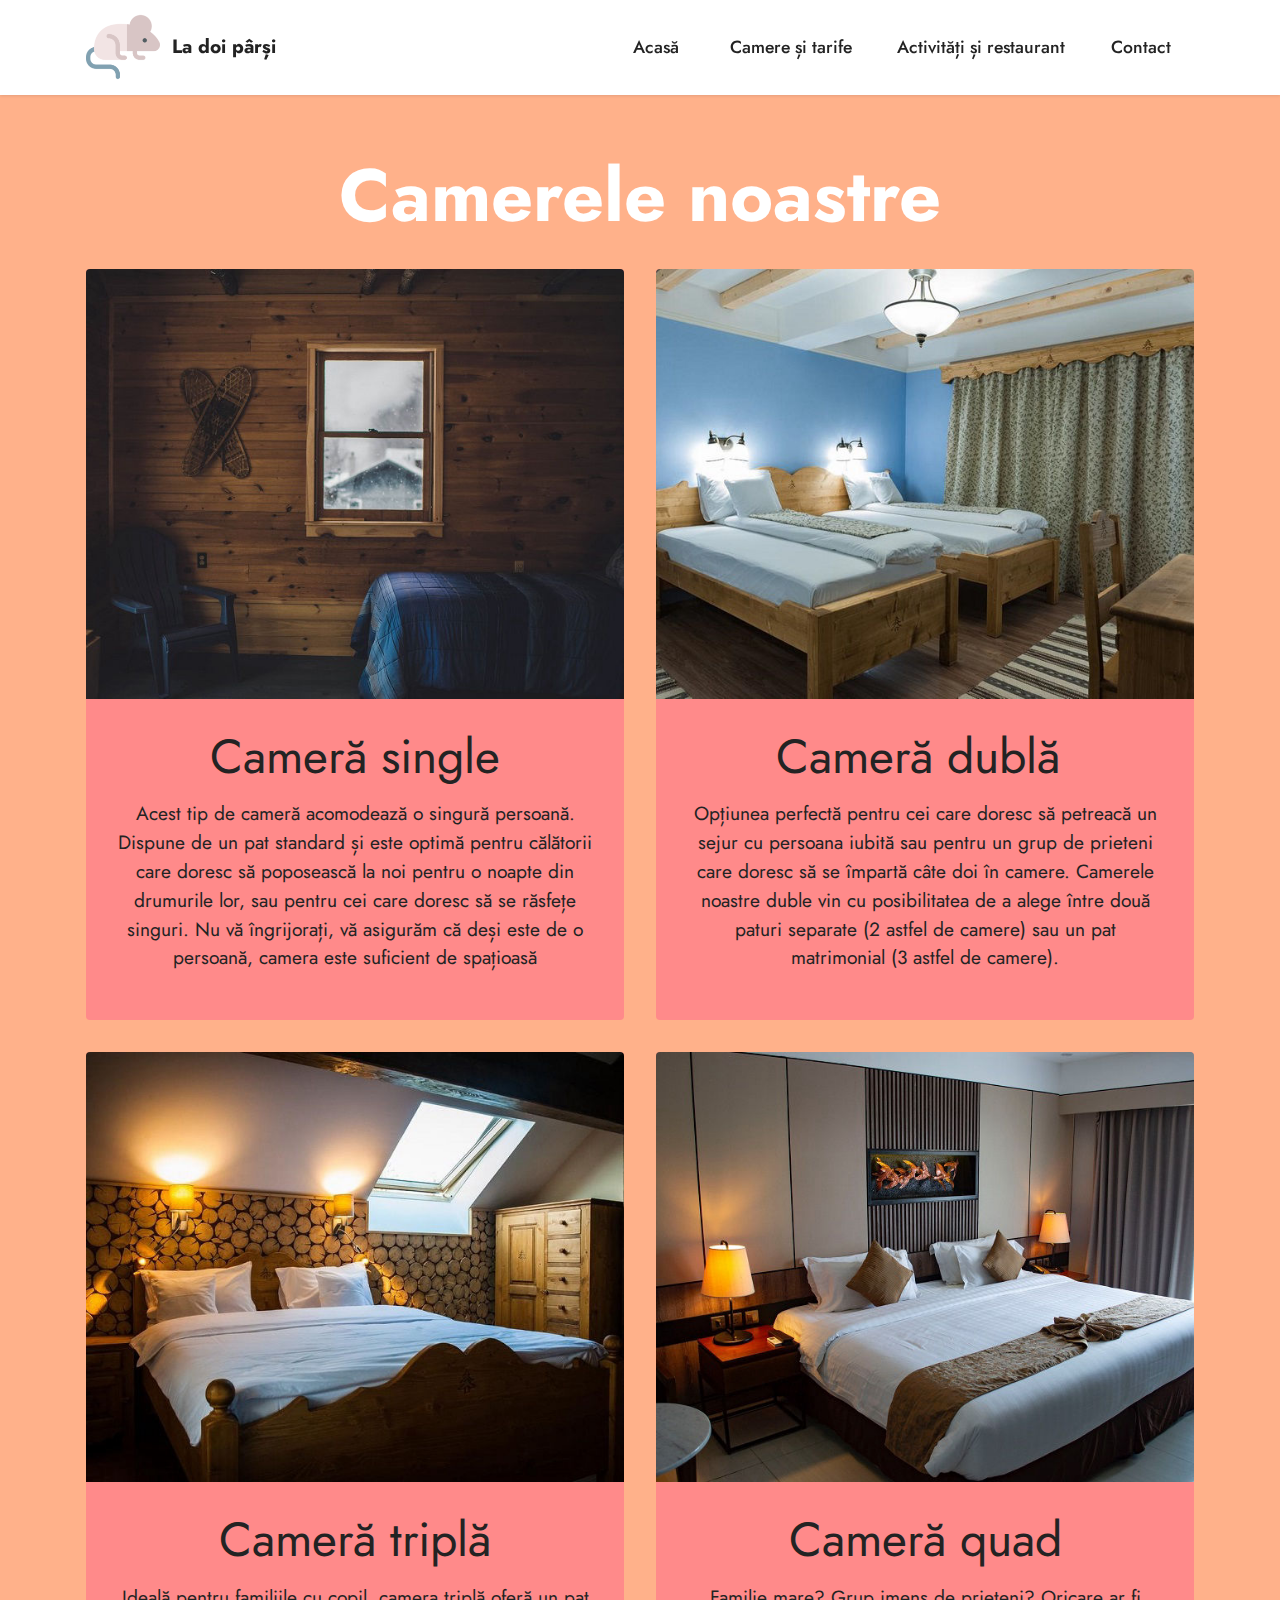
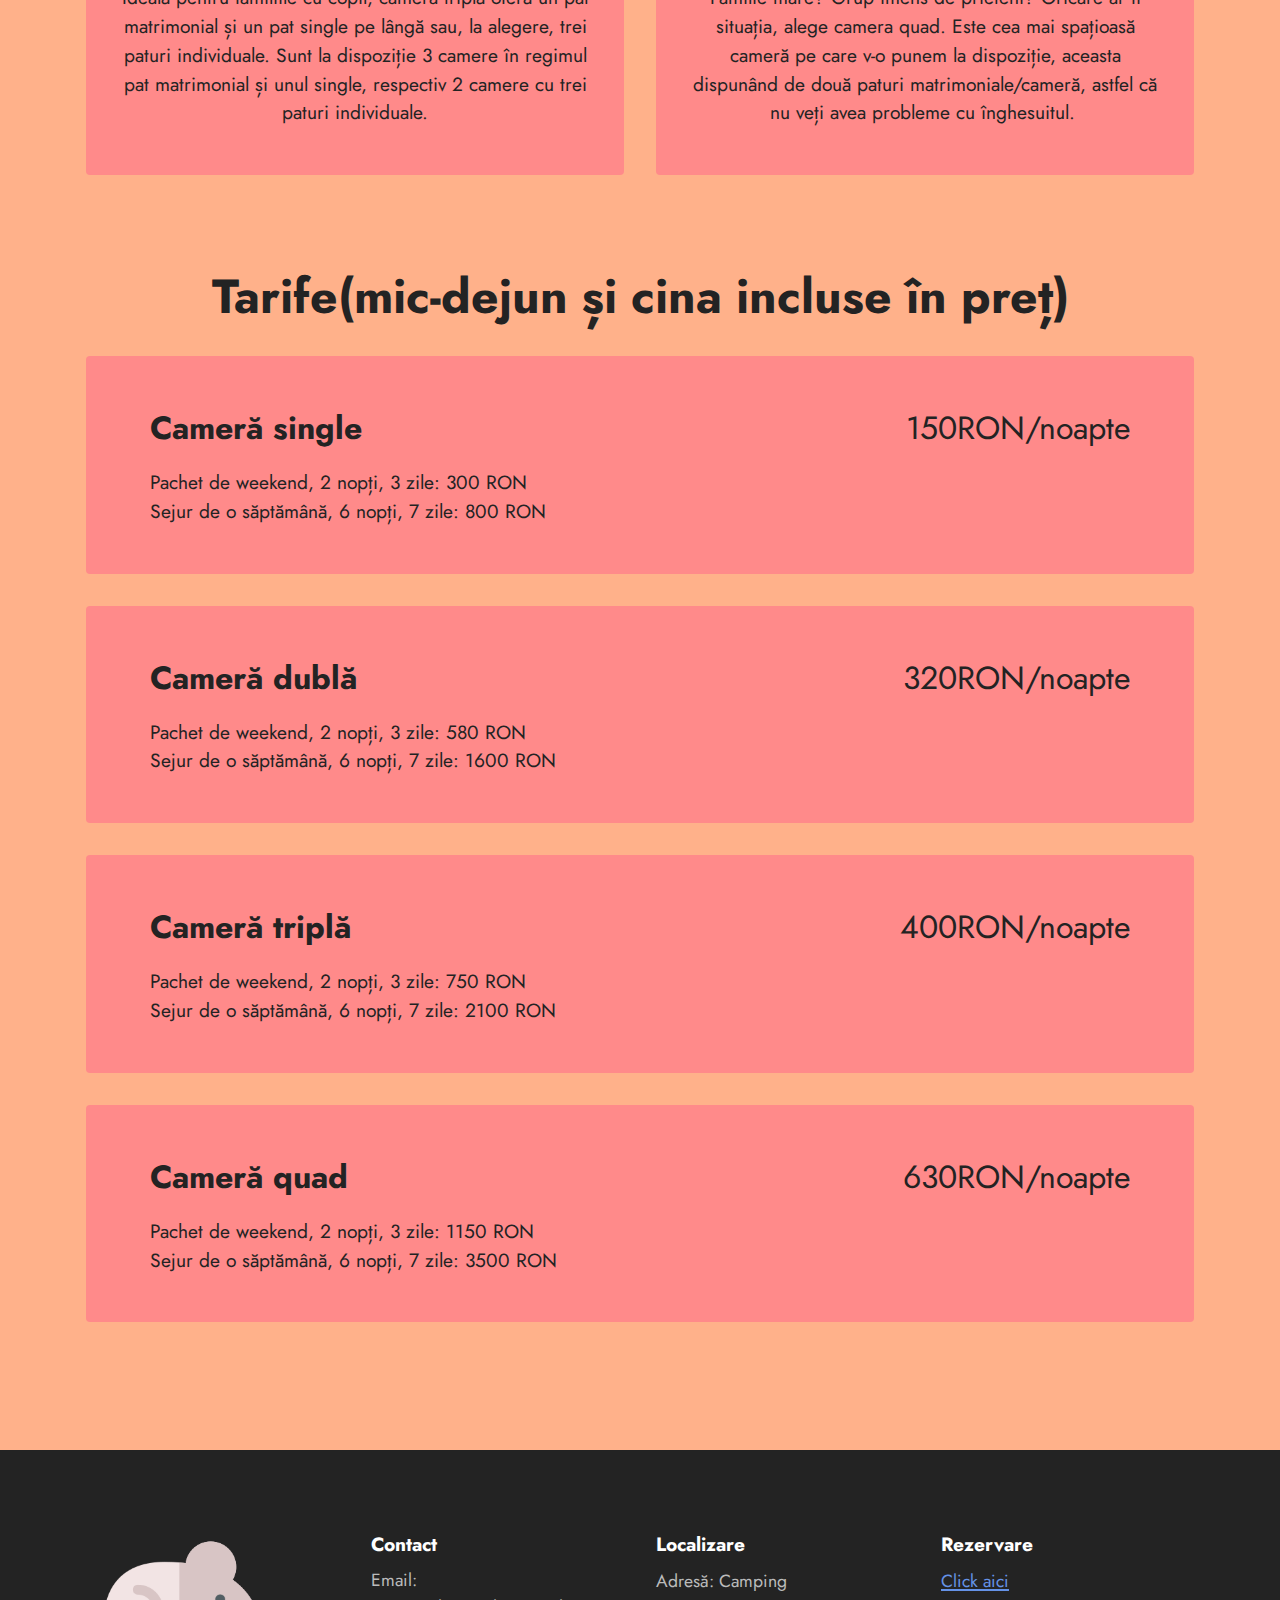
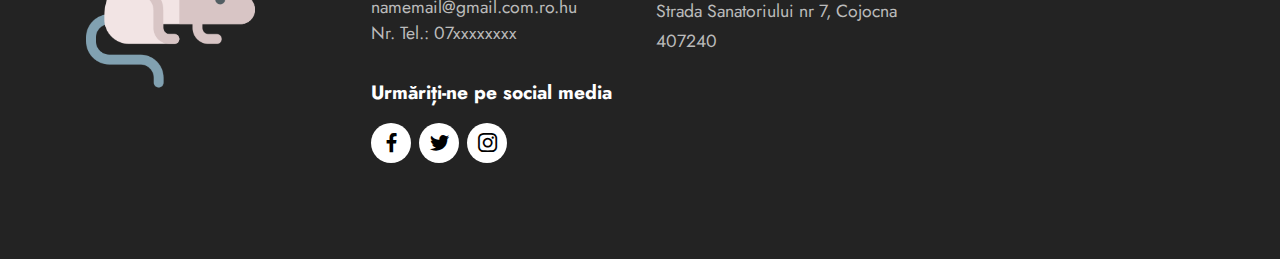
<file: Camere-si-tarife.html>
<!DOCTYPE html>
<html  >
<head>
  <!-- Site made with Mobirise Website Builder v5.7.8, https://mobirise.com -->
  <meta charset="UTF-8">
  <meta http-equiv="X-UA-Compatible" content="IE=edge">
  <meta name="generator" content="Mobirise v5.7.8, mobirise.com">
  <meta name="viewport" content="width=device-width, initial-scale=1, minimum-scale=1">
  <link rel="shortcut icon" href="assets/images/mouse-147x147.png" type="image/x-icon">
  <meta name="description" content="">
  
  
  <title>Camere și tarife</title>
  <link rel="stylesheet" href="assets/bootstrap/css/bootstrap.min.css">
  <link rel="stylesheet" href="assets/bootstrap/css/bootstrap-grid.min.css">
  <link rel="stylesheet" href="assets/bootstrap/css/bootstrap-reboot.min.css">
  <link rel="stylesheet" href="assets/dropdown/css/style.css">
  <link rel="stylesheet" href="assets/socicon/css/styles.css">
  <link rel="stylesheet" href="assets/theme/css/style.css">
  <link rel="preload" href="https://fonts.googleapis.com/css?family=Jost:100,200,300,400,500,600,700,800,900,100i,200i,300i,400i,500i,600i,700i,800i,900i&display=swap" as="style" onload="this.onload=null;this.rel='stylesheet'">
  <noscript><link rel="stylesheet" href="https://fonts.googleapis.com/css?family=Jost:100,200,300,400,500,600,700,800,900,100i,200i,300i,400i,500i,600i,700i,800i,900i&display=swap"></noscript>
  <link rel="preload" as="style" href="assets/mobirise/css/mbr-additional.css"><link rel="stylesheet" href="assets/mobirise/css/mbr-additional.css" type="text/css">

  
  
  
</head>
<body>
  
  <section data-bs-version="5.1" class="menu menu2 cid-tsX1WWRA9X" once="menu" id="menu2-e">
    
    <nav class="navbar navbar-dropdown navbar-fixed-top navbar-expand-lg">
        <div class="container">
            <div class="navbar-brand">
                <span class="navbar-logo">
                    <a href="index.html">
                        <img src="assets/images/mouse-147x147.png" alt="Logo-ul pensiunii La doi pârși" style="height: 4.6rem;">
                    </a>
                </span>
                <span class="navbar-caption-wrap"><a class="navbar-caption text-black display-7" href="https://mobiri.se">La doi pârși</a></span>
            </div>
            <button class="navbar-toggler" type="button" data-toggle="collapse" data-bs-toggle="collapse" data-target="#navbarSupportedContent" data-bs-target="#navbarSupportedContent" aria-controls="navbarNavAltMarkup" aria-expanded="false" aria-label="Toggle navigation">
                <div class="hamburger">
                    <span></span>
                    <span></span>
                    <span></span>
                    <span></span>
                </div>
            </button>
            <div class="collapse navbar-collapse" id="navbarSupportedContent">
                <ul class="navbar-nav nav-dropdown nav-right" data-app-modern-menu="true"><li class="nav-item"><a class="nav-link link text-black text-primary display-4" href="index.html">
                            Acasă&nbsp;</a></li>
                    <li class="nav-item"><a class="nav-link link text-black text-primary display-4" href="Camere-si-tarife.html">Camere și tarife</a></li>
                    <li class="nav-item"><a class="nav-link link text-black text-primary display-4" href="Activitati-si-restaurant.html">Activități și restaurant</a>
                    </li><li class="nav-item"><a class="nav-link link text-black text-primary display-4" href="Contact.html">Contact</a></li></ul>
                
                
            </div>
        </div>
    </nav>
</section>

<section data-bs-version="5.1" class="gallery2 cid-tsXYk9VB1P" id="gallery2-x">
    
    
    <div class="container">
        <div class="mbr-section-head">
            <h4 class="mbr-section-title mbr-fonts-style align-center mb-0 display-1"><strong>Camerele noastre</strong></h4>
            
        </div>
        <div class="row mt-4">
            <div class="item features-image сol-12 col-md-6 col-lg-6">
                <div class="item-wrapper">
                    <div class="item-img">
                        <img src="assets/images/camera1-650x519.jpg" alt="Cameră single cu un pat și un scaun ">
                    </div>
                    <div class="item-content">
                        <h5 class="item-title mbr-fonts-style display-2">Cameră single<br></h5>
                        
                        <p class="mbr-text mbr-fonts-style mt-3 display-7">Acest tip de cameră acomodează o singură persoană. Dispune de un pat standard și este optimă pentru călătorii care doresc să poposească la noi pentru o noapte din drumurile lor, sau pentru cei care doresc să se răsfețe singuri. Nu vă îngrijorați, vă asigurăm că deși este de o persoană, camera este suficient de spațioasă</p>
                    </div>
                    
                </div>
            </div>
            <div class="item features-image сol-12 col-md-6 col-lg-6">
                <div class="item-wrapper">
                    <div class="item-img">
                        <img src="assets/images/bedroom8-650x519.jpg" alt="Cameră dublă cu două paturi stanard separate">
                    </div>
                    <div class="item-content">
                        <h5 class="item-title mbr-fonts-style display-2">Cameră dublă&nbsp;<br></h5>
                        
                        <p class="mbr-text mbr-fonts-style mt-3 display-7">Opțiunea perfectă pentru cei care doresc să petreacă un sejur cu persoana iubită sau pentru un grup de prieteni care doresc să se împartă câte doi în camere. Camerele noastre duble vin cu posibilitatea de a alege între două paturi separate (2 astfel de camere) sau un pat matrimonial (3 astfel de camere).</p>
                    </div>
                    
                </div>
            </div>
            <div class="item features-image сol-12 col-md-6 col-lg-6">
                <div class="item-wrapper">
                    <div class="item-img">
                        <img src="assets/images/bedroom6-650x520.jpg" alt="Camera triplă în care avem un pat matrimonial și mobilă împrejur ">
                    </div>
                    <div class="item-content">
                        <h5 class="item-title mbr-fonts-style display-2">Cameră triplă</h5>
                        
                        <p class="mbr-text mbr-fonts-style mt-3 display-7">Ideală pentru familiile cu copil, camera triplă oferă un pat matrimonial și un pat single pe lângă sau, la alegere, trei paturi individuale. Sunt la dispoziție 3 camere în regimul pat matrimonial și unul single, respectiv 2 camere cu trei paturi individuale.</p>
                    </div>
                    
                </div>
            </div>
            <div class="item features-image сol-12 col-md-6 col-lg-6">
                <div class="item-wrapper">
                    <div class="item-img">
                        <img src="assets/images/camera-quad-650x520.jpg" alt="Camera quad cu un pat king-size, iluminat de două veioze care stau alături patului, pe noptiere" title="">
                    </div>
                    <div class="item-content">
                        <h5 class="item-title mbr-fonts-style display-2">Cameră quad</h5>
                        
                        <p class="mbr-text mbr-fonts-style mt-3 display-7">Familie mare? Grup imens de prieteni? Oricare ar fi situația, alege camera quad. Este cea mai spațioasă cameră pe care v-o punem la dispoziție, aceasta dispunând de două paturi matrimoniale/cameră, astfel că nu veți avea probleme cu înghesuitul.&nbsp;</p>
                    </div>
                    
                </div>
            </div>
        </div>
    </div>
</section>

<section data-bs-version="5.1" class="features9 cid-tt3mTuXSRe" id="features10-12">
    <!---->
    

    
    
    <div class="container">
        <div class="mbr-section-head">
            <h3 class="mbr-section-title mbr-fonts-style mb-0 display-2"><strong>Tarife(mic-dejun și cina incluse în preț)</strong></h3>
            
        </div>
        <div class="row mt-4">
            <div class="card col-12">
                <div class="card-wrapper">
                    <div class="top-line row">
                        <div class="col">
                            <h4 class="card-title mbr-fonts-style display-5"><strong>Cameră single</strong></h4>
                        </div>
                        <div class="col-auto">
                            <p class="price mbr-fonts-style display-5">150RON/noapte</p>
                        </div>
                    </div>
                    <div class="bottom-line">
                        <p class="mbr-text mbr-fonts-style display-7">Pachet de weekend, 2 nopți, 3 zile: 300 RON<br>Sejur de o săptămână, 6 nopți, 7 zile: 800 RON<br></p>
                    </div>
                </div>
            </div>
            <div class="card col-12">
                <div class="card-wrapper">
                    <div class="top-line row">
                        <div class="col">
                            <h4 class="card-title mbr-fonts-style display-5"><strong>Cameră dublă</strong></h4>
                        </div>
                        <div class="col-auto">
                            <p class="price mbr-fonts-style display-5">320RON/noapte</p>
                        </div>
                    </div>
                    <div class="bottom-line">
                        <p class="mbr-text mbr-fonts-style display-7">Pachet de weekend, 2 nopți, 3 zile: 580 RON<br>Sejur de o săptămână, 6 nopți, 7 zile: 1600 RON<br></p>
                    </div>
                </div>
            </div>
            <div class="card col-12">
                <div class="card-wrapper">
                    <div class="top-line row">
                        <div class="col">
                            <h4 class="card-title mbr-fonts-style display-5"><strong>Cameră triplă</strong></h4>
                        </div>
                        <div class="col-auto">
                            <p class="price mbr-fonts-style display-5">400RON/noapte</p>
                        </div>
                    </div>
                    <div class="bottom-line">
                        <p class="mbr-text mbr-fonts-style display-7">Pachet de weekend, 2 nopți, 3 zile: 750 RON<br>Sejur de o săptămână, 6 nopți, 7 zile: 2100 RON<br></p>
                    </div>
                </div>
            </div>
            <div class="card col-12">
                <div class="card-wrapper">
                    <div class="top-line row">
                        <div class="col">
                            <h4 class="card-title mbr-fonts-style display-5"><strong>Cameră quad</strong></h4>
                        </div>
                        <div class="col-auto">
                            <p class="price mbr-fonts-style display-5">630RON/noapte</p>
                        </div>
                    </div>
                    <div class="bottom-line">
                        <p class="mbr-text mbr-fonts-style display-7">Pachet de weekend, 2 nopți, 3 zile: 1150 RON<br>Sejur de o săptămână, 6 nopți, 7 zile: 3500 RON<br></p>
                    </div>
                </div>
            </div>
            
            
            
            
            
            
            
            
        </div>
    </div>
</section>

<section data-bs-version="5.1" class="footer4 cid-tsXN48rjM9" once="footers" id="footer4-g">

    

    
    
    <div class="container">
        <div class="row mbr-white">
            <div class="col-6 col-lg-3">
                <div class="media-wrap col-md-8 col-12">
                    <a href="index.html">
                        <img src="assets/images/mouse-256x256.png" alt="Logo-ul pensiunii La doi pârși ">
                    </a>
                </div>
            </div>
            <div class="col-12 col-md-6 col-lg-3">
                <h5 class="mbr-section-subtitle mbr-fonts-style mb-2 display-7"><strong>Contact</strong></h5>
                <p class="mbr-text mbr-fonts-style mb-4 display-4">Email: namemail@gmail.com.ro.hu<br>Nr. Tel.:&nbsp;07xxxxxxxx</p>
                <h5 class="mbr-section-subtitle mbr-fonts-style mb-3 display-7"><strong>Urmăriți-ne pe social media</strong></h5>
                <div class="social-row display-7">
                    <div class="soc-item">
                        <a href="https://www.facebook.com/" target="_blank">
                            <span class="mbr-iconfont socicon-facebook socicon"></span>
                        </a>
                    </div>
                    <div class="soc-item">
                        <a href="https://twitter.com/home" target="_blank">
                            <span class="mbr-iconfont socicon-twitter socicon"></span>
                        </a>
                    </div>
                    <div class="soc-item">
                        <a href="https://www.instagram.com/?hl=ro" target="_blank">
                            <span class="mbr-iconfont socicon-instagram socicon"></span>
                        </a>
                    </div>
                    
                </div>
            </div>
            <div class="col-12 col-md-6 col-lg-3">
                <h5 class="mbr-section-subtitle mbr-fonts-style mb-2 display-7"><strong>Localizare</strong></h5>
                <ul class="list mbr-fonts-style display-4">
                    <li class="mbr-text item-wrap">Adresă: Camping
</li><li class="mbr-text item-wrap">Strada Sanatoriului nr 7, Cojocna 407240</li>
                </ul>
            </div>
            <div class="col-12 col-md-6 col-lg-3">
                <h5 class="mbr-section-subtitle mbr-fonts-style mb-2 display-7"><strong>Rezervare</strong></h5>
                <ul class="list mbr-fonts-style display-4">
                    <li class="mbr-text item-wrap"><a href="Camere-si-tarife.html#features10-12" class="text-primary">Click aici</a></li>
                </ul>
            </div>
            
        </div>
    </div>
</section> <script src="assets/bootstrap/js/bootstrap.bundle.min.js"></script>  <script src="assets/smoothscroll/smooth-scroll.js"></script>  <script src="assets/ytplayer/index.js"></script>  <script src="assets/dropdown/js/navbar-dropdown.js"></script>  <script src="assets/theme/js/script.js"></script>  
  
  
</body>
</html>
</file>
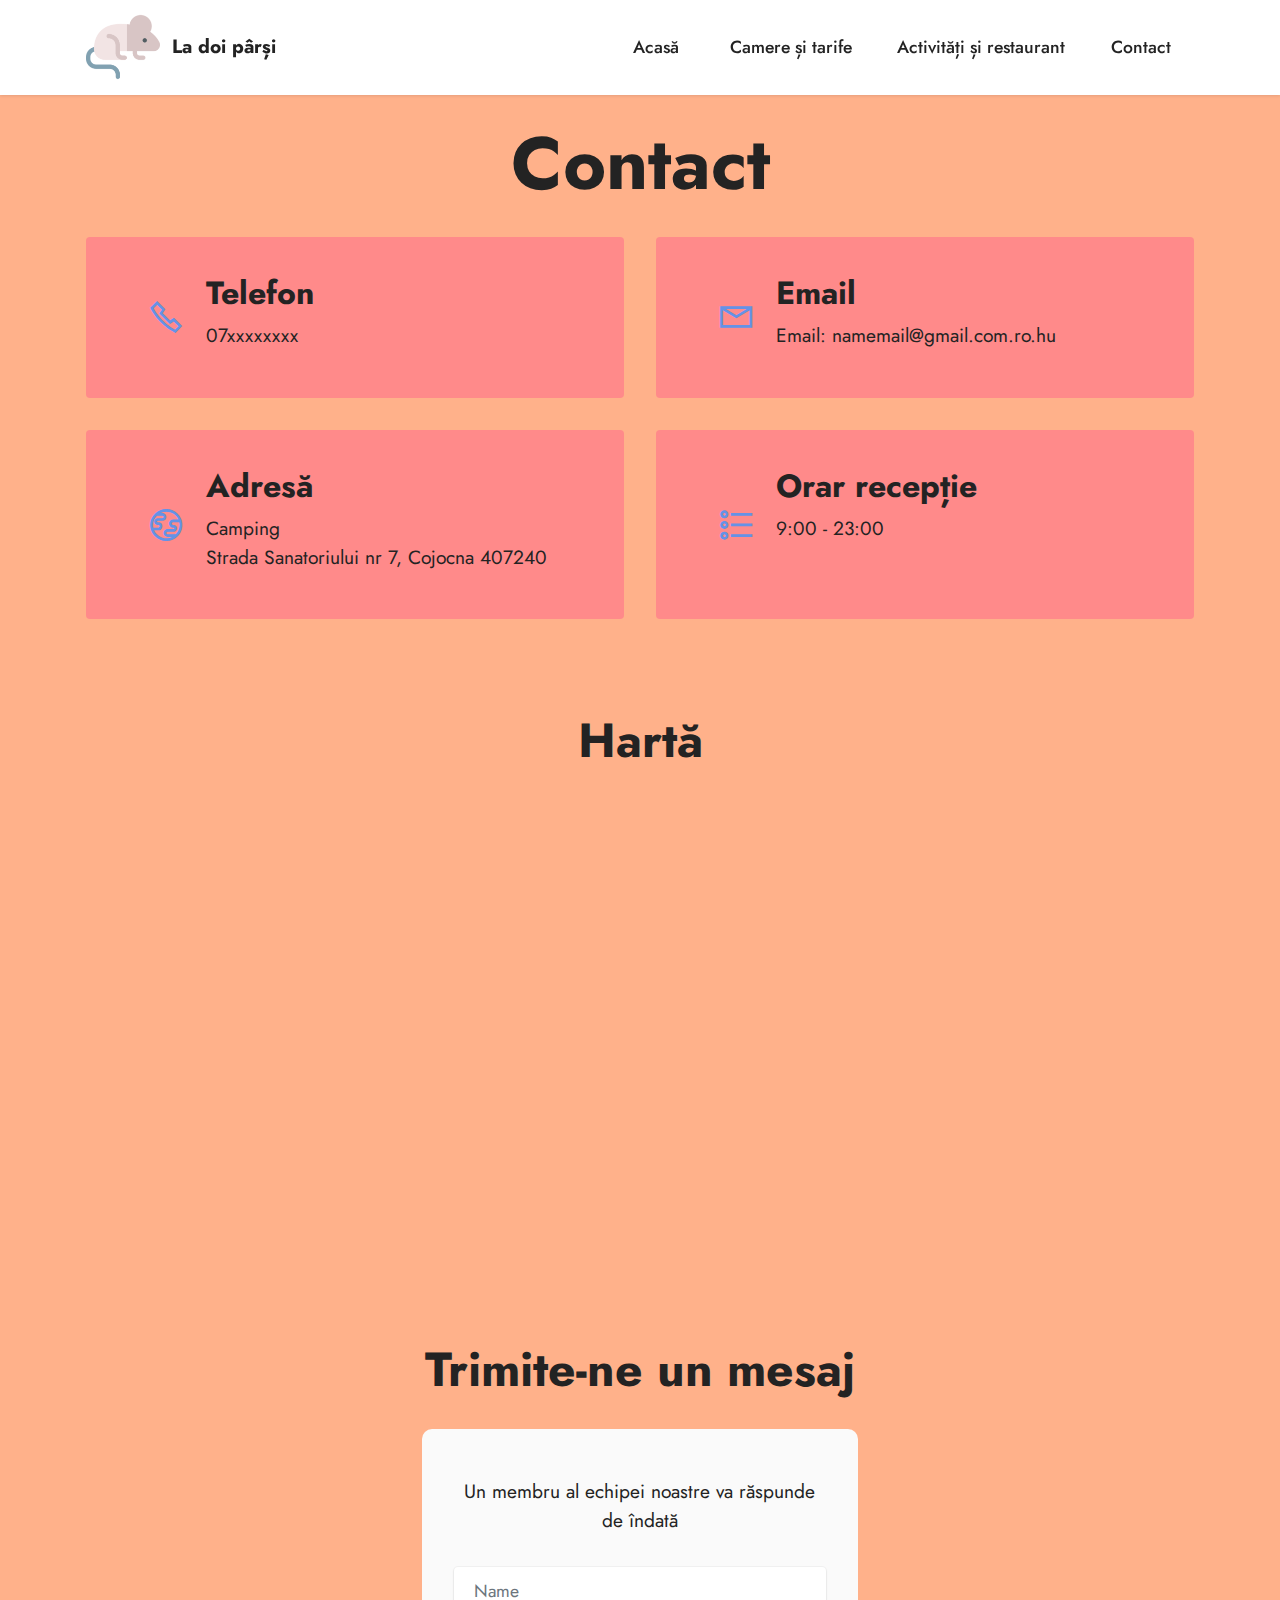
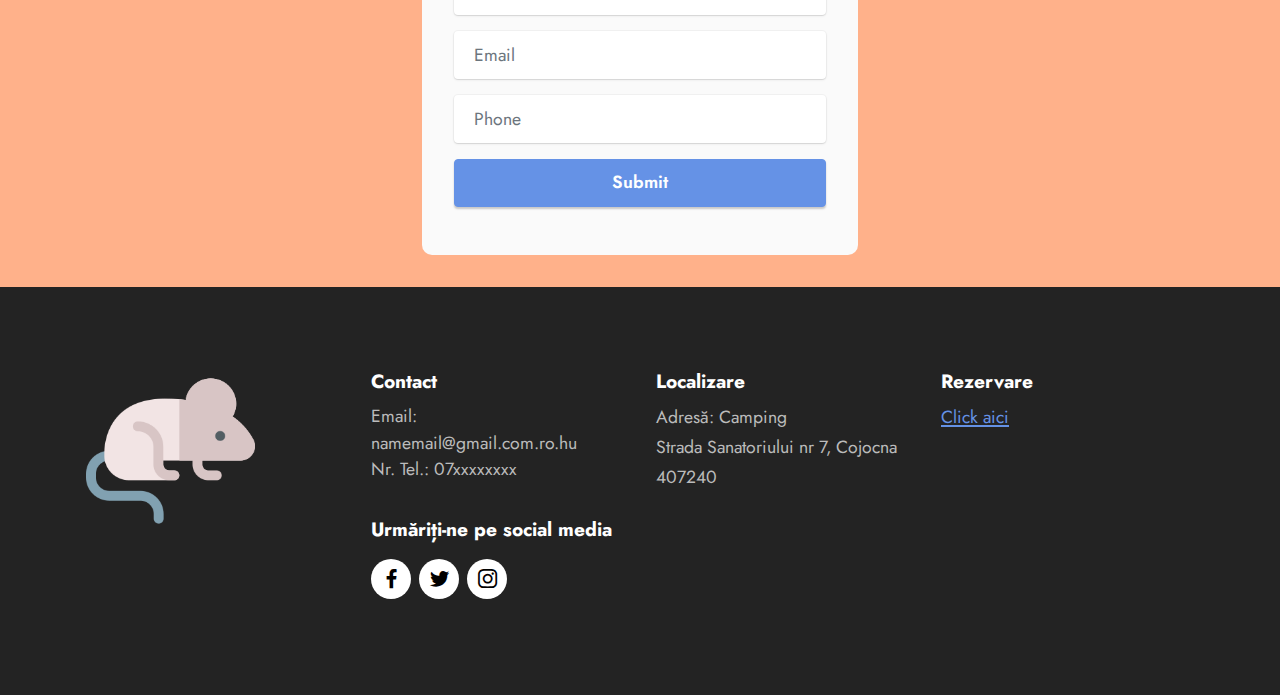
<file: Contact.html>
<!DOCTYPE html>
<html  >
<head>
  <!-- Site made with Mobirise Website Builder v5.7.8, https://mobirise.com -->
  <meta charset="UTF-8">
  <meta http-equiv="X-UA-Compatible" content="IE=edge">
  <meta name="generator" content="Mobirise v5.7.8, mobirise.com">
  <meta name="viewport" content="width=device-width, initial-scale=1, minimum-scale=1">
  <link rel="shortcut icon" href="assets/images/mouse-147x147.png" type="image/x-icon">
  <meta name="description" content="">
  
  
  <title>Contact</title>
  <link rel="stylesheet" href="assets/web/assets/mobirise-icons2/mobirise2.css">
  <link rel="stylesheet" href="assets/bootstrap/css/bootstrap.min.css">
  <link rel="stylesheet" href="assets/bootstrap/css/bootstrap-grid.min.css">
  <link rel="stylesheet" href="assets/bootstrap/css/bootstrap-reboot.min.css">
  <link rel="stylesheet" href="assets/dropdown/css/style.css">
  <link rel="stylesheet" href="assets/socicon/css/styles.css">
  <link rel="stylesheet" href="assets/theme/css/style.css">
  <link rel="preload" href="https://fonts.googleapis.com/css?family=Jost:100,200,300,400,500,600,700,800,900,100i,200i,300i,400i,500i,600i,700i,800i,900i&display=swap" as="style" onload="this.onload=null;this.rel='stylesheet'">
  <noscript><link rel="stylesheet" href="https://fonts.googleapis.com/css?family=Jost:100,200,300,400,500,600,700,800,900,100i,200i,300i,400i,500i,600i,700i,800i,900i&display=swap"></noscript>
  <link rel="preload" as="style" href="assets/mobirise/css/mbr-additional.css"><link rel="stylesheet" href="assets/mobirise/css/mbr-additional.css" type="text/css">

  
  
  
</head>
<body>
  
  <section data-bs-version="5.1" class="menu menu2 cid-tsX1WWRA9X" once="menu" id="menu2-p">
    
    <nav class="navbar navbar-dropdown navbar-fixed-top navbar-expand-lg">
        <div class="container">
            <div class="navbar-brand">
                <span class="navbar-logo">
                    <a href="index.html">
                        <img src="assets/images/mouse-147x147.png" alt="Logo-ul pensiunii La doi pârși" style="height: 4.6rem;">
                    </a>
                </span>
                <span class="navbar-caption-wrap"><a class="navbar-caption text-black display-7" href="https://mobiri.se">La doi pârși</a></span>
            </div>
            <button class="navbar-toggler" type="button" data-toggle="collapse" data-bs-toggle="collapse" data-target="#navbarSupportedContent" data-bs-target="#navbarSupportedContent" aria-controls="navbarNavAltMarkup" aria-expanded="false" aria-label="Toggle navigation">
                <div class="hamburger">
                    <span></span>
                    <span></span>
                    <span></span>
                    <span></span>
                </div>
            </button>
            <div class="collapse navbar-collapse" id="navbarSupportedContent">
                <ul class="navbar-nav nav-dropdown nav-right" data-app-modern-menu="true"><li class="nav-item"><a class="nav-link link text-black text-primary display-4" href="index.html">
                            Acasă&nbsp;</a></li>
                    <li class="nav-item"><a class="nav-link link text-black text-primary display-4" href="Camere-si-tarife.html">Camere și tarife</a></li>
                    <li class="nav-item"><a class="nav-link link text-black text-primary display-4" href="Activitati-si-restaurant.html">Activități și restaurant</a>
                    </li><li class="nav-item"><a class="nav-link link text-black text-primary display-4" href="Contact.html">Contact</a></li></ul>
                
                
            </div>
        </div>
    </nav>
</section>

<section data-bs-version="5.1" class="contacts2 cid-tsXUu2bcmw" id="contacts2-v">
    <!---->
    

    
    
    <div class="container">
        <div class="mbr-section-head">
            <h3 class="mbr-section-title mbr-fonts-style align-center mb-0 display-1">
                <strong>Contact</strong></h3>
            
        </div>
        <div class="row justify-content-center mt-4">
            <div class="card col-12 col-md-6">
                <div class="card-wrapper">
                    <div class="image-wrapper">
                        <span class="mbr-iconfont mobi-mbri-phone mobi-mbri"></span>
                    </div>
                    <div class="text-wrapper">
                        <h6 class="card-title mbr-fonts-style mb-1 display-5"><strong>Telefon</strong></h6>
                        <p class="mbr-text mbr-fonts-style display-7">07xxxxxxxx</p>
                    </div>
                </div>
            </div>
            <div class="card col-12 col-md-6">
                <div class="card-wrapper">
                    <div class="image-wrapper">
                        <span class="mbr-iconfont mobi-mbri-letter mobi-mbri"></span>
                    </div>
                    <div class="text-wrapper">
                        <h6 class="card-title mbr-fonts-style mb-1 display-5">
                            <strong>Email</strong>
                        </h6>
                        <p class="mbr-text mbr-fonts-style display-7">Email: namemail@gmail.com.ro.hu</p>
                    </div>
                </div>
            </div>
            <div class="card col-12 col-md-6">
                <div class="card-wrapper">
                    <div class="image-wrapper">
                        <span class="mbr-iconfont mobi-mbri-globe mobi-mbri"></span>
                    </div>
                    <div class="text-wrapper">
                        <h6 class="card-title mbr-fonts-style mb-1 display-5">
                            <strong>Adresă</strong></h6>
                        <p class="mbr-text mbr-fonts-style display-7">Camping
<br>Strada Sanatoriului nr 7, Cojocna 407240</p>
                    </div>
                </div>
            </div>
            <div class="card col-12 col-md-6">
                <div class="card-wrapper">
                    <div class="image-wrapper">
                        <span class="mbr-iconfont mobi-mbri-bulleted-list mobi-mbri"></span>
                    </div>
                    <div class="text-wrapper">
                        <h6 class="card-title mbr-fonts-style mb-1 display-5"><strong>Orar recepție</strong></h6>
                        <p class="mbr-text mbr-fonts-style display-7">
                            9:00 - 23:00</p>
                    </div>
                </div>
            </div>
        </div>
    </div>
</section>

<section data-bs-version="5.1" class="map1 cid-tsXUvVKDXJ" id="map1-w">
    
    
    
    <div class="container">
        <div class="mbr-section-head mb-4">
            <h3 class="mbr-section-title mbr-fonts-style align-center mb-0 display-2"><strong>Hartă</strong></h3>
            
        </div>
        <div class="google-map"><iframe frameborder="0" style="border:0" src="https://www.google.com/maps/embed/v1/place?key=AIzaSyCNveGQ9bfpKFwWzQLLftrR9hNiHwdqQG8&amp;q=CampingStrada Sanatoriului nr 7, Cojocna 407240" allowfullscreen=""></iframe></div>
    </div>
</section>

<section data-bs-version="5.1" class="form7 cid-tsXTXsb4EQ" id="form7-u">
    
    
    <div class="container">
        <div class="mbr-section-head">
            <h3 class="mbr-section-title mbr-fonts-style align-center mb-0 display-2"><strong>Trimite-ne un mesaj</strong></h3>
            
        </div>
        <div class="row justify-content-center mt-4">
            <div class="col-lg-8 mx-auto mbr-form" data-form-type="formoid">
                <form action="https://mobirise.eu/" method="POST" class="mbr-form form-with-styler mx-auto" data-form-title="Form Name"><input type="hidden" name="email" data-form-email="true" value="uu/4DYLpJxvc9MEKI3Ch2Rkpgcqpndn1hCpxgxpXFlTq6dEXEY1dF7dO4HUvl8ZAKD3FIKz/PfsG4XpJ50dmxm32DTZxEU6bK6ytc3uCYIbikFXWV5HL1Z10Z+KloQwL">
                    <p class="mbr-text mbr-fonts-style align-center mb-4 display-7">Un membru al echipei noastre va răspunde de îndată</p>
                    <div class="row">
                        <div hidden="hidden" data-form-alert="" class="alert alert-success col-12">Thanks for filling out the form!</div>
                        <div hidden="hidden" data-form-alert-danger="" class="alert alert-danger col-12">
                            Oops...! some problem!
                        </div>
                    </div>
                    <div class="dragArea row">
                        <div class="col-lg-12 col-md-12 col-sm-12 form-group mb-3" data-for="name">
                            <input type="text" name="name" placeholder="Name" data-form-field="name" class="form-control" value="" id="name-form7-u">
                        </div>
                        <div class="col-lg-12 col-md-12 col-sm-12 form-group mb-3" data-for="email">
                            <input type="email" name="email" placeholder="Email" data-form-field="email" class="form-control" value="" id="email-form7-u">
                        </div>
                        <div data-for="phone" class="col-lg-12 col-md-12 col-sm-12 form-group mb-3">
                            <input type="tel" name="phone" placeholder="Phone" data-form-field="phone" class="form-control" value="" id="phone-form7-u">
                        </div>
                        <div class="col-auto mbr-section-btn align-center">
                            <button type="submit" class="btn btn-primary display-4">Submit</button>
                        </div>
                    </div>
                </form>
            </div>
        </div>
    </div>
</section>

<section data-bs-version="5.1" class="footer4 cid-tsXN48rjM9" once="footers" id="footer4-q">

    

    
    
    <div class="container">
        <div class="row mbr-white">
            <div class="col-6 col-lg-3">
                <div class="media-wrap col-md-8 col-12">
                    <a href="index.html">
                        <img src="assets/images/mouse-256x256.png" alt="Logo-ul pensiunii La doi pârși ">
                    </a>
                </div>
            </div>
            <div class="col-12 col-md-6 col-lg-3">
                <h5 class="mbr-section-subtitle mbr-fonts-style mb-2 display-7"><strong>Contact</strong></h5>
                <p class="mbr-text mbr-fonts-style mb-4 display-4">Email: namemail@gmail.com.ro.hu<br>Nr. Tel.:&nbsp;07xxxxxxxx</p>
                <h5 class="mbr-section-subtitle mbr-fonts-style mb-3 display-7"><strong>Urmăriți-ne pe social media</strong></h5>
                <div class="social-row display-7">
                    <div class="soc-item">
                        <a href="https://www.facebook.com/" target="_blank">
                            <span class="mbr-iconfont socicon-facebook socicon"></span>
                        </a>
                    </div>
                    <div class="soc-item">
                        <a href="https://twitter.com/home" target="_blank">
                            <span class="mbr-iconfont socicon-twitter socicon"></span>
                        </a>
                    </div>
                    <div class="soc-item">
                        <a href="https://www.instagram.com/?hl=ro" target="_blank">
                            <span class="mbr-iconfont socicon-instagram socicon"></span>
                        </a>
                    </div>
                    
                </div>
            </div>
            <div class="col-12 col-md-6 col-lg-3">
                <h5 class="mbr-section-subtitle mbr-fonts-style mb-2 display-7"><strong>Localizare</strong></h5>
                <ul class="list mbr-fonts-style display-4">
                    <li class="mbr-text item-wrap">Adresă: Camping
</li><li class="mbr-text item-wrap">Strada Sanatoriului nr 7, Cojocna 407240</li>
                </ul>
            </div>
            <div class="col-12 col-md-6 col-lg-3">
                <h5 class="mbr-section-subtitle mbr-fonts-style mb-2 display-7"><strong>Rezervare</strong></h5>
                <ul class="list mbr-fonts-style display-4">
                    <li class="mbr-text item-wrap"><a href="Camere-si-tarife.html#features10-12" class="text-primary">Click aici</a></li>
                </ul>
            </div>
            
        </div>
    </div>
</section> <script src="assets/bootstrap/js/bootstrap.bundle.min.js"></script>  <script src="assets/smoothscroll/smooth-scroll.js"></script>  <script src="assets/ytplayer/index.js"></script>  <script src="assets/dropdown/js/navbar-dropdown.js"></script>  <script src="assets/theme/js/script.js"></script>  <script src="assets/formoid/formoid.min.js"></script>  
  
  
</body>
</html>
</file>
<file: assets/web/assets/mobirise-icons2/mobirise2.css>
@font-face {
  font-family: 'Moririse2';
  font-display: swap;
  src:  url('mobirise2.eot?f2bix4');
  src:  url('mobirise2.eot?f2bix4#iefix') format('embedded-opentype'),
    url('mobirise2.ttf?f2bix4') format('truetype'),
    url('mobirise2.woff?f2bix4') format('woff'),
    url('mobirise2.svg?f2bix4#mobirise2') format('svg');
  font-weight: normal;
  font-style: normal;
}

[class^="mobi-"], [class*=" mobi-"] {
  /* use !important to prevent issues with browser extensions that change fonts */
  font-family: 'Moririse2' !important;
  speak: none;
  font-style: normal;
  font-weight: normal;
  font-variant: normal;
  text-transform: none;
  line-height: 1;

  /* Better Font Rendering =========== */
  -webkit-font-smoothing: antialiased;
  -moz-osx-font-smoothing: grayscale;
}

.mobi-mbri-add-submenu:before {
  content: "\e900";
}
.mobi-mbri-alert:before {
  content: "\e901";
}
.mobi-mbri-align-center:before {
  content: "\e902";
}
.mobi-mbri-align-justify:before {
  content: "\e903";
}
.mobi-mbri-align-left:before {
  content: "\e904";
}
.mobi-mbri-align-right:before {
  content: "\e905";
}
.mobi-mbri-android:before {
  content: "\e906";
}
.mobi-mbri-apple:before {
  content: "\e907";
}
.mobi-mbri-arrow-down:before {
  content: "\e908";
}
.mobi-mbri-arrow-next:before {
  content: "\e909";
}
.mobi-mbri-arrow-prev:before {
  content: "\e90a";
}
.mobi-mbri-arrow-up:before {
  content: "\e90b";
}
.mobi-mbri-bold:before {
  content: "\e90c";
}
.mobi-mbri-bookmark:before {
  content: "\e90d";
}
.mobi-mbri-bootstrap:before {
  content: "\e90e";
}
.mobi-mbri-briefcase:before {
  content: "\e90f";
}
.mobi-mbri-browse:before {
  content: "\e910";
}
.mobi-mbri-bulleted-list:before {
  content: "\e911";
}
.mobi-mbri-calendar:before {
  content: "\e912";
}
.mobi-mbri-camera:before {
  content: "\e913";
}
.mobi-mbri-cart-add:before {
  content: "\e914";
}
.mobi-mbri-cart-full:before {
  content: "\e915";
}
.mobi-mbri-cash:before {
  content: "\e916";
}
.mobi-mbri-change-style:before {
  content: "\e917";
}
.mobi-mbri-chat:before {
  content: "\e918";
}
.mobi-mbri-clock:before {
  content: "\e919";
}
.mobi-mbri-close:before {
  content: "\e91a";
}
.mobi-mbri-cloud:before {
  content: "\e91b";
}
.mobi-mbri-code:before {
  content: "\e91c";
}
.mobi-mbri-contact-form:before {
  content: "\e91d";
}
.mobi-mbri-credit-card:before {
  content: "\e91e";
}
.mobi-mbri-cursor-click:before {
  content: "\e91f";
}
.mobi-mbri-cust-feedback:before {
  content: "\e920";
}
.mobi-mbri-database:before {
  content: "\e921";
}
.mobi-mbri-delivery:before {
  content: "\e922";
}
.mobi-mbri-desktop:before {
  content: "\e923";
}
.mobi-mbri-devices:before {
  content: "\e924";
}
.mobi-mbri-down:before {
  content: "\e925";
}
.mobi-mbri-download-2:before {
  content: "\e926";
}
.mobi-mbri-download:before {
  content: "\e927";
}
.mobi-mbri-drag-n-drop-2:before {
  content: "\e928";
}
.mobi-mbri-drag-n-drop:before {
  content: "\e929";
}
.mobi-mbri-edit-2:before {
  content: "\e92a";
}
.mobi-mbri-edit:before {
  content: "\e92b";
}
.mobi-mbri-error:before {
  content: "\e92c";
}
.mobi-mbri-extension:before {
  content: "\e92d";
}
.mobi-mbri-features:before {
  content: "\e92e";
}
.mobi-mbri-file:before {
  content: "\e92f";
}
.mobi-mbri-flag:before {
  content: "\e930";
}
.mobi-mbri-folder:before {
  content: "\e931";
}
.mobi-mbri-gift:before {
  content: "\e932";
}
.mobi-mbri-github:before {
  content: "\e933";
}
.mobi-mbri-globe-2:before {
  content: "\e934";
}
.mobi-mbri-globe:before {
  content: "\e935";
}
.mobi-mbri-growing-chart:before {
  content: "\e936";
}
.mobi-mbri-hearth:before {
  content: "\e937";
}
.mobi-mbri-help:before {
  content: "\e938";
}
.mobi-mbri-home:before {
  content: "\e939";
}
.mobi-mbri-hot-cup:before {
  content: "\e93a";
}
.mobi-mbri-idea:before {
  content: "\e93b";
}
.mobi-mbri-image-gallery:before {
  content: "\e93c";
}
.mobi-mbri-image-slider:before {
  content: "\e93d";
}
.mobi-mbri-info:before {
  content: "\e93e";
}
.mobi-mbri-italic:before {
  content: "\e93f";
}
.mobi-mbri-key:before {
  content: "\e940";
}
.mobi-mbri-laptop:before {
  content: "\e941";
}
.mobi-mbri-layers:before {
  content: "\e942";
}
.mobi-mbri-left-right:before {
  content: "\e943";
}
.mobi-mbri-left:before {
  content: "\e944";
}
.mobi-mbri-letter:before {
  content: "\e945";
}
.mobi-mbri-like:before {
  content: "\e946";
}
.mobi-mbri-link:before {
  content: "\e947";
}
.mobi-mbri-lock:before {
  content: "\e948";
}
.mobi-mbri-login:before {
  content: "\e949";
}
.mobi-mbri-logout:before {
  content: "\e94a";
}
.mobi-mbri-magic-stick:before {
  content: "\e94b";
}
.mobi-mbri-map-pin:before {
  content: "\e94c";
}
.mobi-mbri-menu:before {
  content: "\e94d";
}
.mobi-mbri-mobile-2:before {
  content: "\e94e";
}
.mobi-mbri-mobile-horizontal:before {
  content: "\e94f";
}
.mobi-mbri-mobile:before {
  content: "\e950";
}
.mobi-mbri-mobirise:before {
  content: "\e951";
}
.mobi-mbri-more-horizontal:before {
  content: "\e952";
}
.mobi-mbri-more-vertical:before {
  content: "\e953";
}
.mobi-mbri-music:before {
  content: "\e954";
}
.mobi-mbri-new-file:before {
  content: "\e955";
}
.mobi-mbri-numbered-list:before {
  content: "\e956";
}
.mobi-mbri-opened-folder:before {
  content: "\e957";
}
.mobi-mbri-pages:before {
  content: "\e958";
}
.mobi-mbri-paper-plane:before {
  content: "\e959";
}
.mobi-mbri-paperclip:before {
  content: "\e95a";
}
.mobi-mbri-phone:before {
  content: "\e95b";
}
.mobi-mbri-photo:before {
  content: "\e95c";
}
.mobi-mbri-photos:before {
  content: "\e95d";
}
.mobi-mbri-pin:before {
  content: "\e95e";
}
.mobi-mbri-play:before {
  content: "\e95f";
}
.mobi-mbri-plus:before {
  content: "\e960";
}
.mobi-mbri-preview:before {
  content: "\e961";
}
.mobi-mbri-print:before {
  content: "\e962";
}
.mobi-mbri-protect:before {
  content: "\e963";
}
.mobi-mbri-question:before {
  content: "\e964";
}
.mobi-mbri-quote-left:before {
  content: "\e965";
}
.mobi-mbri-quote-right:before {
  content: "\e966";
}
.mobi-mbri-redo:before {
  content: "\e967";
}
.mobi-mbri-refresh:before {
  content: "\e968";
}
.mobi-mbri-responsive-2:before {
  content: "\e969";
}
.mobi-mbri-responsive:before {
  content: "\e96a";
}
.mobi-mbri-right:before {
  content: "\e96b";
}
.mobi-mbri-rocket:before {
  content: "\e96c";
}
.mobi-mbri-sad-face:before {
  content: "\e96d";
}
.mobi-mbri-sale:before {
  content: "\e96e";
}
.mobi-mbri-save:before {
  content: "\e96f";
}
.mobi-mbri-search:before {
  content: "\e970";
}
.mobi-mbri-setting-2:before {
  content: "\e971";
}
.mobi-mbri-setting-3:before {
  content: "\e972";
}
.mobi-mbri-setting:before {
  content: "\e973";
}
.mobi-mbri-share:before {
  content: "\e974";
}
.mobi-mbri-shopping-bag:before {
  content: "\e975";
}
.mobi-mbri-shopping-basket:before {
  content: "\e976";
}
.mobi-mbri-shopping-cart:before {
  content: "\e977";
}
.mobi-mbri-sites:before {
  content: "\e978";
}
.mobi-mbri-smile-face:before {
  content: "\e979";
}
.mobi-mbri-speed:before {
  content: "\e97a";
}
.mobi-mbri-star:before {
  content: "\e97b";
}
.mobi-mbri-success:before {
  content: "\e97c";
}
.mobi-mbri-sun:before {
  content: "\e97d";
}
.mobi-mbri-sun2:before {
  content: "\e97e";
}
.mobi-mbri-tablet-vertical:before {
  content: "\e97f";
}
.mobi-mbri-tablet:before {
  content: "\e980";
}
.mobi-mbri-target:before {
  content: "\e981";
}
.mobi-mbri-timer:before {
  content: "\e982";
}
.mobi-mbri-to-ftp:before {
  content: "\e983";
}
.mobi-mbri-to-local-drive:before {
  content: "\e984";
}
.mobi-mbri-touch-swipe:before {
  content: "\e985";
}
.mobi-mbri-touch:before {
  content: "\e986";
}
.mobi-mbri-trash:before {
  content: "\e987";
}
.mobi-mbri-underline:before {
  content: "\e988";
}
.mobi-mbri-undo:before {
  content: "\e989";
}
.mobi-mbri-unlink:before {
  content: "\e98a";
}
.mobi-mbri-unlock:before {
  content: "\e98b";
}
.mobi-mbri-up-down:before {
  content: "\e98c";
}
.mobi-mbri-up:before {
  content: "\e98d";
}
.mobi-mbri-update:before {
  content: "\e98e";
}
.mobi-mbri-upload-2:before {
  content: "\e98f";
}
.mobi-mbri-upload:before {
  content: "\e990";
}
.mobi-mbri-user-2:before {
  content: "\e991";
}
.mobi-mbri-user:before {
  content: "\e992";
}
.mobi-mbri-users:before {
  content: "\e993";
}
.mobi-mbri-video-play:before {
  content: "\e994";
}
.mobi-mbri-video:before {
  content: "\e995";
}
.mobi-mbri-watch:before {
  content: "\e996";
}
.mobi-mbri-website-theme-2:before {
  content: "\e997";
}
.mobi-mbri-website-theme:before {
  content: "\e998";
}
.mobi-mbri-wifi:before {
  content: "\e999";
}
.mobi-mbri-windows:before {
  content: "\e99a";
}
.mobi-mbri-zoom-in:before {
  content: "\e99b";
}
.mobi-mbri-zoom-out:before {
  content: "\e99c";
}
</file>
<file: assets/web/assets/mobirise-icons/mobirise-icons.css>
@font-face {
  font-family: 'MobiriseIcons';
  src:  url('mobirise-icons.eot?spat4u');
  src:  url('mobirise-icons.eot?spat4u#iefix') format('embedded-opentype'),
    url('mobirise-icons.ttf?spat4u') format('truetype'),
    url('mobirise-icons.woff?spat4u') format('woff'),
    url('mobirise-icons.svg?spat4u#MobiriseIcons') format('svg');
  font-weight: normal;
  font-style: normal;
  font-display: swap;
}

[class^="mbri-"], [class*=" mbri-"] {
  /* use !important to prevent issues with browser extensions that change fonts */
  font-family: MobiriseIcons !important;
  speak: none;
  font-style: normal;
  font-weight: normal;
  font-variant: normal;
  text-transform: none;
  line-height: 1;

  /* Better Font Rendering =========== */
  -webkit-font-smoothing: antialiased;
  -moz-osx-font-smoothing: grayscale;
}

.mbri-add-submenu:before {
  content: "\e900";
}
.mbri-alert:before {
  content: "\e901";
}
.mbri-align-center:before {
  content: "\e902";
}
.mbri-align-justify:before {
  content: "\e903";
}
.mbri-align-left:before {
  content: "\e904";
}
.mbri-align-right:before {
  content: "\e905";
}
.mbri-android:before {
  content: "\e906";
}
.mbri-apple:before {
  content: "\e907";
}
.mbri-arrow-down:before {
  content: "\e908";
}
.mbri-arrow-next:before {
  content: "\e909";
}
.mbri-arrow-prev:before {
  content: "\e90a";
}
.mbri-arrow-up:before {
  content: "\e90b";
}
.mbri-bold:before {
  content: "\e90c";
}
.mbri-bookmark:before {
  content: "\e90d";
}
.mbri-bootstrap:before {
  content: "\e90e";
}
.mbri-briefcase:before {
  content: "\e90f";
}
.mbri-browse:before {
  content: "\e910";
}
.mbri-bulleted-list:before {
  content: "\e911";
}
.mbri-calendar:before {
  content: "\e912";
}
.mbri-camera:before {
  content: "\e913";
}
.mbri-cart-add:before {
  content: "\e914";
}
.mbri-cart-full:before {
  content: "\e915";
}
.mbri-cash:before {
  content: "\e916";
}
.mbri-change-style:before {
  content: "\e917";
}
.mbri-chat:before {
  content: "\e918";
}
.mbri-clock:before {
  content: "\e919";
}
.mbri-close:before {
  content: "\e91a";
}
.mbri-cloud:before {
  content: "\e91b";
}
.mbri-code:before {
  content: "\e91c";
}
.mbri-contact-form:before {
  content: "\e91d";
}
.mbri-credit-card:before {
  content: "\e91e";
}
.mbri-cursor-click:before {
  content: "\e91f";
}
.mbri-cust-feedback:before {
  content: "\e920";
}
.mbri-database:before {
  content: "\e921";
}
.mbri-delivery:before {
  content: "\e922";
}
.mbri-desktop:before {
  content: "\e923";
}
.mbri-devices:before {
  content: "\e924";
}
.mbri-down:before {
  content: "\e925";
}
.mbri-download:before {
  content: "\e989";
}
.mbri-drag-n-drop:before {
  content: "\e927";
}
.mbri-drag-n-drop2:before {
  content: "\e928";
}
.mbri-edit:before {
  content: "\e929";
}
.mbri-edit2:before {
  content: "\e92a";
}
.mbri-error:before {
  content: "\e92b";
}
.mbri-extension:before {
  content: "\e92c";
}
.mbri-features:before {
  content: "\e92d";
}
.mbri-file:before {
  content: "\e92e";
}
.mbri-flag:before {
  content: "\e92f";
}
.mbri-folder:before {
  content: "\e930";
}
.mbri-gift:before {
  content: "\e931";
}
.mbri-github:before {
  content: "\e932";
}
.mbri-globe:before {
  content: "\e933";
}
.mbri-globe-2:before {
  content: "\e934";
}
.mbri-growing-chart:before {
  content: "\e935";
}
.mbri-hearth:before {
  content: "\e936";
}
.mbri-help:before {
  content: "\e937";
}
.mbri-home:before {
  content: "\e938";
}
.mbri-hot-cup:before {
  content: "\e939";
}
.mbri-idea:before {
  content: "\e93a";
}
.mbri-image-gallery:before {
  content: "\e93b";
}
.mbri-image-slider:before {
  content: "\e93c";
}
.mbri-info:before {
  content: "\e93d";
}
.mbri-italic:before {
  content: "\e93e";
}
.mbri-key:before {
  content: "\e93f";
}
.mbri-laptop:before {
  content: "\e940";
}
.mbri-layers:before {
  content: "\e941";
}
.mbri-left-right:before {
  content: "\e942";
}
.mbri-left:before {
  content: "\e943";
}
.mbri-letter:before {
  content: "\e944";
}
.mbri-like:before {
  content: "\e945";
}
.mbri-link:before {
  content: "\e946";
}
.mbri-lock:before {
  content: "\e947";
}
.mbri-login:before {
  content: "\e948";
}
.mbri-logout:before {
  content: "\e949";
}
.mbri-magic-stick:before {
  content: "\e94a";
}
.mbri-map-pin:before {
  content: "\e94b";
}
.mbri-menu:before {
  content: "\e94c";
}
.mbri-mobile:before {
  content: "\e94d";
}
.mbri-mobile2:before {
  content: "\e94e";
}
.mbri-mobirise:before {
  content: "\e94f";
}
.mbri-more-horizontal:before {
  content: "\e950";
}
.mbri-more-vertical:before {
  content: "\e951";
}
.mbri-music:before {
  content: "\e952";
}
.mbri-new-file:before {
  content: "\e953";
}
.mbri-numbered-list:before {
  content: "\e954";
}
.mbri-opened-folder:before {
  content: "\e955";
}
.mbri-pages:before {
  content: "\e956";
}
.mbri-paper-plane:before {
  content: "\e957";
}
.mbri-paperclip:before {
  content: "\e958";
}
.mbri-photo:before {
  content: "\e959";
}
.mbri-photos:before {
  content: "\e95a";
}
.mbri-pin:before {
  content: "\e95b";
}
.mbri-play:before {
  content: "\e95c";
}
.mbri-plus:before {
  content: "\e95d";
}
.mbri-preview:before {
  content: "\e95e";
}
.mbri-print:before {
  content: "\e95f";
}
.mbri-protect:before {
  content: "\e960";
}
.mbri-question:before {
  content: "\e961";
}
.mbri-quote-left:before {
  content: "\e962";
}
.mbri-quote-right:before {
  content: "\e963";
}
.mbri-refresh:before {
  content: "\e964";
}
.mbri-responsive:before {
  content: "\e965";
}
.mbri-right:before {
  content: "\e966";
}
.mbri-rocket:before {
  content: "\e967";
}
.mbri-sad-face:before {
  content: "\e968";
}
.mbri-sale:before {
  content: "\e969";
}
.mbri-save:before {
  content: "\e96a";
}
.mbri-search:before {
  content: "\e96b";
}
.mbri-setting:before {
  content: "\e96c";
}
.mbri-setting2:before {
  content: "\e96d";
}
.mbri-setting3:before {
  content: "\e96e";
}
.mbri-share:before {
  content: "\e96f";
}
.mbri-shopping-bag:before {
  content: "\e970";
}
.mbri-shopping-basket:before {
  content: "\e971";
}
.mbri-shopping-cart:before {
  content: "\e972";
}
.mbri-sites:before {
  content: "\e973";
}
.mbri-smile-face:before {
  content: "\e974";
}
.mbri-speed:before {
  content: "\e975";
}
.mbri-star:before {
  content: "\e976";
}
.mbri-success:before {
  content: "\e977";
}
.mbri-sun:before {
  content: "\e978";
}
.mbri-sun2:before {
  content: "\e979";
}
.mbri-tablet:before {
  content: "\e97a";
}
.mbri-tablet-vertical:before {
  content: "\e97b";
}
.mbri-target:before {
  content: "\e97c";
}
.mbri-timer:before {
  content: "\e97d";
}
.mbri-to-ftp:before {
  content: "\e97e";
}
.mbri-to-local-drive:before {
  content: "\e97f";
}
.mbri-touch-swipe:before {
  content: "\e980";
}
.mbri-touch:before {
  content: "\e981";
}
.mbri-trash:before {
  content: "\e982";
}
.mbri-underline:before {
  content: "\e983";
}
.mbri-unlink:before {
  content: "\e984";
}
.mbri-unlock:before {
  content: "\e985";
}
.mbri-up-down:before {
  content: "\e986";
}
.mbri-up:before {
  content: "\e987";
}
.mbri-update:before {
  content: "\e988";
}
.mbri-upload:before {
 content: "\e926"; 
}
.mbri-user:before {
  content: "\e98a";
}
.mbri-user2:before {
  content: "\e98b";
}
.mbri-users:before {
  content: "\e98c";
}
.mbri-video:before {
  content: "\e98d";
}
.mbri-video-play:before {
  content: "\e98e";
}
.mbri-watch:before {
  content: "\e98f";
}
.mbri-website-theme:before {
  content: "\e990";
}
.mbri-wifi:before {
  content: "\e991";
}
.mbri-windows:before {
  content: "\e992";
}
.mbri-zoom-out:before {
  content: "\e993";
}
.mbri-redo:before {
  content: "\e994";
}
.mbri-undo:before {
  content: "\e995";
}
</file>
<file: assets/dropdown/css/style.css>
.navbar-dropdown {
  left: 0;
  padding: 0;
  position: absolute;
  right: 0;
  top: 0;
  transition: all 0.45s ease;
  z-index: 1030;
  background: #282828; }
  .navbar-dropdown .navbar-logo {
    margin-right: 0.8rem;
    transition: margin 0.3s ease-in-out;
    vertical-align: middle; }
    .navbar-dropdown .navbar-logo img {
      height: 3.125rem;
      transition: all 0.3s ease-in-out; }
    .navbar-dropdown .navbar-logo.mbr-iconfont {
      font-size: 3.125rem;
      line-height: 3.125rem; }
  .navbar-dropdown .navbar-caption {
    font-weight: 700;
    white-space: normal;
    vertical-align: -4px;
    line-height: 3.125rem !important; }
    .navbar-dropdown .navbar-caption, .navbar-dropdown .navbar-caption:hover {
      color: inherit;
      text-decoration: none; }
  .navbar-dropdown .mbr-iconfont + .navbar-caption {
    vertical-align: -1px; }
  .navbar-dropdown.navbar-fixed-top {
    position: fixed; }
  .navbar-dropdown .navbar-brand span {
    vertical-align: -4px; }
  .navbar-dropdown.bg-color.transparent {
    background: none; }
  .navbar-dropdown.navbar-short .navbar-brand {
    padding: 0.625rem 0; }
    .navbar-dropdown.navbar-short .navbar-brand span {
      vertical-align: -1px; }
  .navbar-dropdown.navbar-short .navbar-caption {
    line-height: 2.375rem !important;
    vertical-align: -2px; }
  .navbar-dropdown.navbar-short .navbar-logo {
    margin-right: 0.5rem; }
    .navbar-dropdown.navbar-short .navbar-logo img {
      height: 2.375rem; }
    .navbar-dropdown.navbar-short .navbar-logo.mbr-iconfont {
      font-size: 2.375rem;
      line-height: 2.375rem; }
  .navbar-dropdown.navbar-short .mbr-table-cell {
    height: 3.625rem; }
  .navbar-dropdown .navbar-close {
    left: 0.6875rem;
    position: fixed;
    top: 0.75rem;
    z-index: 1000; }
  .navbar-dropdown .hamburger-icon {
    content: "";
    display: inline-block;
    vertical-align: middle;
    width: 16px;
    -webkit-box-shadow: 0 -6px 0 1px #282828,0 0 0 1px #282828,0 6px 0 1px #282828;
    -moz-box-shadow: 0 -6px 0 1px #282828,0 0 0 1px #282828,0 6px 0 1px #282828;
    box-shadow: 0 -6px 0 1px #282828,0 0 0 1px #282828,0 6px 0 1px #282828; }

.dropdown-menu .dropdown-toggle[data-toggle="dropdown-submenu"]::after {
  border-bottom: 0.35em solid transparent;
  border-left: 0.35em solid;
  border-right: 0;
  border-top: 0.35em solid transparent;
  margin-left: 0.3rem; }

.dropdown-menu .dropdown-item:focus {
  outline: 0; }

.nav-dropdown {
  font-size: 0.75rem;
  font-weight: 500;
  height: auto !important; }
  .nav-dropdown .nav-btn {
    padding-left: 1rem; }
  .nav-dropdown .link {
    margin: .667em 1.667em;
    font-weight: 500;
    padding: 0;
    transition: color .2s ease-in-out; }
    .nav-dropdown .link.dropdown-toggle {
      margin-right: 2.583em; }
      .nav-dropdown .link.dropdown-toggle::after {
        margin-left: .25rem;
        border-top: 0.35em solid;
        border-right: 0.35em solid transparent;
        border-left: 0.35em solid transparent;
        border-bottom: 0; }
      .nav-dropdown .link.dropdown-toggle[aria-expanded="true"] {
        margin: 0;
        padding: 0.667em 3.263em  0.667em 1.667em; }
  .nav-dropdown .link::after,
  .nav-dropdown .dropdown-item::after {
    color: inherit; }
  .nav-dropdown .btn {
    font-size: 0.75rem;
    font-weight: 700;
    letter-spacing: 0;
    margin-bottom: 0;
    padding-left: 1.25rem;
    padding-right: 1.25rem; }
  .nav-dropdown .dropdown-menu {
    border-radius: 0;
    border: 0;
    left: 0;
    margin: 0;
    padding-bottom: 1.25rem;
    padding-top: 1.25rem;
    position: relative; }
  .nav-dropdown .dropdown-submenu {
    margin-left: 0.125rem;
    top: 0; }
  .nav-dropdown .dropdown-item {
    font-weight: 500;
    line-height: 2;
    padding: 0.3846em 4.615em 0.3846em 1.5385em;
    position: relative;
    transition: color .2s ease-in-out, background-color .2s ease-in-out; }
    .nav-dropdown .dropdown-item::after {
      margin-top: -0.3077em;
      position: absolute;
      right: 1.1538em;
      top: 50%; }
    .nav-dropdown .dropdown-item:focus, .nav-dropdown .dropdown-item:hover {
      background: none; }

@media (max-width: 767px) {
  .nav-dropdown.navbar-toggleable-sm {
    bottom: 0;
    display: none;
    left: 0;
    overflow-x: hidden;
    position: fixed;
    top: 0;
    transform: translateX(-100%);
    -ms-transform: translateX(-100%);
    -webkit-transform: translateX(-100%);
    width: 18.75rem;
    z-index: 999; } }
.nav-dropdown.navbar-toggleable-xl {
  bottom: 0;
  display: none;
  left: 0;
  overflow-x: hidden;
  position: fixed;
  top: 0;
  transform: translateX(-100%);
  -ms-transform: translateX(-100%);
  -webkit-transform: translateX(-100%);
  width: 18.75rem;
  z-index: 999; }

.nav-dropdown-sm {
  display: block !important;
  overflow-x: hidden;
  overflow: auto;
  padding-top: 3.875rem; }
  .nav-dropdown-sm::after {
    content: "";
    display: block;
    height: 3rem;
    width: 100%; }
  .nav-dropdown-sm.collapse.in ~ .navbar-close {
    display: block !important; }
  .nav-dropdown-sm.collapsing, .nav-dropdown-sm.collapse.in {
    transform: translateX(0);
    -ms-transform: translateX(0);
    -webkit-transform: translateX(0);
    transition: all 0.25s ease-out;
    -webkit-transition: all 0.25s ease-out;
    background: #282828; }
  .nav-dropdown-sm.collapsing[aria-expanded="false"] {
    transform: translateX(-100%);
    -ms-transform: translateX(-100%);
    -webkit-transform: translateX(-100%); }
  .nav-dropdown-sm .nav-item {
    display: block;
    margin-left: 0 !important;
    padding-left: 0; }
  .nav-dropdown-sm .link,
  .nav-dropdown-sm .dropdown-item {
    border-top: 1px dotted rgba(255, 255, 255, 0.1);
    font-size: 0.8125rem;
    line-height: 1.6;
    margin: 0 !important;
    padding: 0.875rem 2.4rem 0.875rem 1.5625rem !important;
    position: relative;
    white-space: normal; }
    .nav-dropdown-sm .link:focus, .nav-dropdown-sm .link:hover,
    .nav-dropdown-sm .dropdown-item:focus,
    .nav-dropdown-sm .dropdown-item:hover {
      background: rgba(0, 0, 0, 0.2) !important;
      color: #c0a375; }
  .nav-dropdown-sm .nav-btn {
    position: relative;
    padding: 1.5625rem 1.5625rem 0 1.5625rem; }
    .nav-dropdown-sm .nav-btn::before {
      border-top: 1px dotted rgba(255, 255, 255, 0.1);
      content: "";
      left: 0;
      position: absolute;
      top: 0;
      width: 100%; }
    .nav-dropdown-sm .nav-btn + .nav-btn {
      padding-top: 0.625rem; }
      .nav-dropdown-sm .nav-btn + .nav-btn::before {
        display: none; }
  .nav-dropdown-sm .btn {
    padding: 0.625rem 0; }
  .nav-dropdown-sm .dropdown-toggle[data-toggle="dropdown-submenu"]::after {
    margin-left: .25rem;
    border-top: 0.35em solid;
    border-right: 0.35em solid transparent;
    border-left: 0.35em solid transparent;
    border-bottom: 0; }
  .nav-dropdown-sm .dropdown-toggle[data-toggle="dropdown-submenu"][aria-expanded="true"]::after {
    border-top: 0;
    border-right: 0.35em solid transparent;
    border-left: 0.35em solid transparent;
    border-bottom: 0.35em solid; }
  .nav-dropdown-sm .dropdown-menu {
    margin: 0;
    padding: 0;
    position: relative;
    top: 0;
    left: 0;
    width: 100%;
    border: 0;
    float: none;
    border-radius: 0;
    background: none; }
  .nav-dropdown-sm .dropdown-submenu {
    left: 100%;
    margin-left: 0.125rem;
    margin-top: -1.25rem;
    top: 0; }

.navbar-toggleable-sm .nav-dropdown .dropdown-menu {
  position: absolute; }

.navbar-toggleable-sm .nav-dropdown .dropdown-submenu {
  left: 100%;
  margin-left: 0.125rem;
  margin-top: -1.25rem;
  top: 0; }

.navbar-toggleable-sm.opened .nav-dropdown .dropdown-menu {
  position: relative; }

.navbar-toggleable-sm.opened .nav-dropdown .dropdown-submenu {
  left: 0;
  margin-left: 00rem;
  margin-top: 0rem;
  top: 0; }

.is-builder .nav-dropdown.collapsing {
  transition: none !important; }
</file>
<file: assets/socicon/css/styles.css>
@charset "UTF-8";

@font-face {
  font-family: 'Socicon';
  src:  url('../fonts/socicon.eot');
  src:  url('../fonts/socicon.eot?#iefix') format('embedded-opentype'),
    url('../fonts/socicon.woff2') format('woff2'),
    url('../fonts/socicon.ttf') format('truetype'),
    url('../fonts/socicon.woff') format('woff'),
    url('../fonts/socicon.svg#socicon') format('svg');
  font-weight: normal;
  font-style: normal;
  font-display: swap;
}

[data-icon]:before {
  font-family: "socicon" !important;
  content: attr(data-icon);
  font-style: normal !important;
  font-weight: normal !important;
  font-variant: normal !important;
  text-transform: none !important;
  speak: none;
  line-height: 1;
  -webkit-font-smoothing: antialiased;
  -moz-osx-font-smoothing: grayscale;
}

[class^="socicon-"], [class*=" socicon-"] {
  /* use !important to prevent issues with browser extensions that change fonts */
  font-family: 'Socicon' !important;
  speak: none;
  font-style: normal;
  font-weight: normal;
  font-variant: normal;
  text-transform: none;
  line-height: 1;

  /* Better Font Rendering =========== */
  -webkit-font-smoothing: antialiased;
  -moz-osx-font-smoothing: grayscale;
}

.socicon-eitaa:before {
  content: "\e97c";
}
.socicon-soroush:before {
  content: "\e97d";
}
.socicon-bale:before {
  content: "\e97e";
}
.socicon-zazzle:before {
  content: "\e97b";
}
.socicon-society6:before {
  content: "\e97a";
}
.socicon-redbubble:before {
  content: "\e979";
}
.socicon-avvo:before {
  content: "\e978";
}
.socicon-stitcher:before {
  content: "\e977";
}
.socicon-googlehangouts:before {
  content: "\e974";
}
.socicon-dlive:before {
  content: "\e975";
}
.socicon-vsco:before {
  content: "\e976";
}
.socicon-flipboard:before {
  content: "\e973";
}
.socicon-ubuntu:before {
  content: "\e958";
}
.socicon-artstation:before {
  content: "\e959";
}
.socicon-invision:before {
  content: "\e95a";
}
.socicon-torial:before {
  content: "\e95b";
}
.socicon-collectorz:before {
  content: "\e95c";
}
.socicon-seenthis:before {
  content: "\e95d";
}
.socicon-googleplaymusic:before {
  content: "\e95e";
}
.socicon-debian:before {
  content: "\e95f";
}
.socicon-filmfreeway:before {
  content: "\e960";
}
.socicon-gnome:before {
  content: "\e961";
}
.socicon-itchio:before {
  content: "\e962";
}
.socicon-jamendo:before {
  content: "\e963";
}
.socicon-mix:before {
  content: "\e964";
}
.socicon-sharepoint:before {
  content: "\e965";
}
.socicon-tinder:before {
  content: "\e966";
}
.socicon-windguru:before {
  content: "\e967";
}
.socicon-cdbaby:before {
  content: "\e968";
}
.socicon-elementaryos:before {
  content: "\e969";
}
.socicon-stage32:before {
  content: "\e96a";
}
.socicon-tiktok:before {
  content: "\e96b";
}
.socicon-gitter:before {
  content: "\e96c";
}
.socicon-letterboxd:before {
  content: "\e96d";
}
.socicon-threema:before {
  content: "\e96e";
}
.socicon-splice:before {
  content: "\e96f";
}
.socicon-metapop:before {
  content: "\e970";
}
.socicon-naver:before {
  content: "\e971";
}
.socicon-remote:before {
  content: "\e972";
}
.socicon-internet:before {
  content: "\e957";
}
.socicon-moddb:before {
  content: "\e94b";
}
.socicon-indiedb:before {
  content: "\e94c";
}
.socicon-traxsource:before {
  content: "\e94d";
}
.socicon-gamefor:before {
  content: "\e94e";
}
.socicon-pixiv:before {
  content: "\e94f";
}
.socicon-myanimelist:before {
  content: "\e950";
}
.socicon-blackberry:before {
  content: "\e951";
}
.socicon-wickr:before {
  content: "\e952";
}
.socicon-spip:before {
  content: "\e953";
}
.socicon-napster:before {
  content: "\e954";
}
.socicon-beatport:before {
  content: "\e955";
}
.socicon-hackerone:before {
  content: "\e956";
}
.socicon-hackernews:before {
  content: "\e946";
}
.socicon-smashwords:before {
  content: "\e947";
}
.socicon-kobo:before {
  content: "\e948";
}
.socicon-bookbub:before {
  content: "\e949";
}
.socicon-mailru:before {
  content: "\e94a";
}
.socicon-gitlab:before {
  content: "\e945";
}
.socicon-instructables:before {
  content: "\e944";
}
.socicon-portfolio:before {
  content: "\e943";
}
.socicon-codered:before {
  content: "\e940";
}
.socicon-origin:before {
  content: "\e941";
}
.socicon-nextdoor:before {
  content: "\e942";
}
.socicon-udemy:before {
  content: "\e93f";
}
.socicon-livemaster:before {
  content: "\e93e";
}
.socicon-crunchbase:before {
  content: "\e93b";
}
.socicon-homefy:before {
  content: "\e93c";
}
.socicon-calendly:before {
  content: "\e93d";
}
.socicon-realtor:before {
  content: "\e90f";
}
.socicon-tidal:before {
  content: "\e910";
}
.socicon-qobuz:before {
  content: "\e911";
}
.socicon-natgeo:before {
  content: "\e912";
}
.socicon-mastodon:before {
  content: "\e913";
}
.socicon-unsplash:before {
  content: "\e914";
}
.socicon-homeadvisor:before {
  content: "\e915";
}
.socicon-angieslist:before {
  content: "\e916";
}
.socicon-codepen:before {
  content: "\e917";
}
.socicon-slack:before {
  content: "\e918";
}
.socicon-openaigym:before {
  content: "\e919";
}
.socicon-logmein:before {
  content: "\e91a";
}
.socicon-fiverr:before {
  content: "\e91b";
}
.socicon-gotomeeting:before {
  content: "\e91c";
}
.socicon-aliexpress:before {
  content: "\e91d";
}
.socicon-guru:before {
  content: "\e91e";
}
.socicon-appstore:before {
  content: "\e91f";
}
.socicon-homes:before {
  content: "\e920";
}
.socicon-zoom:before {
  content: "\e921";
}
.socicon-alibaba:before {
  content: "\e922";
}
.socicon-craigslist:before {
  content: "\e923";
}
.socicon-wix:before {
  content: "\e924";
}
.socicon-redfin:before {
  content: "\e925";
}
.socicon-googlecalendar:before {
  content: "\e926";
}
.socicon-shopify:before {
  content: "\e927";
}
.socicon-freelancer:before {
  content: "\e928";
}
.socicon-seedrs:before {
  content: "\e929";
}
.socicon-bing:before {
  content: "\e92a";
}
.socicon-doodle:before {
  content: "\e92b";
}
.socicon-bonanza:before {
  content: "\e92c";
}
.socicon-squarespace:before {
  content: "\e92d";
}
.socicon-toptal:before {
  content: "\e92e";
}
.socicon-gust:before {
  content: "\e92f";
}
.socicon-ask:before {
  content: "\e930";
}
.socicon-trulia:before {
  content: "\e931";
}
.socicon-loomly:before {
  content: "\e932";
}
.socicon-ghost:before {
  content: "\e933";
}
.socicon-upwork:before {
  content: "\e934";
}
.socicon-fundable:before {
  content: "\e935";
}
.socicon-booking:before {
  content: "\e936";
}
.socicon-googlemaps:before {
  content: "\e937";
}
.socicon-zillow:before {
  content: "\e938";
}
.socicon-niconico:before {
  content: "\e939";
}
.socicon-toneden:before {
  content: "\e93a";
}
.socicon-augment:before {
  content: "\e908";
}
.socicon-bitbucket:before {
  content: "\e909";
}
.socicon-fyuse:before {
  content: "\e90a";
}
.socicon-yt-gaming:before {
  content: "\e90b";
}
.socicon-sketchfab:before {
  content: "\e90c";
}
.socicon-mobcrush:before {
  content: "\e90d";
}
.socicon-microsoft:before {
  content: "\e90e";
}
.socicon-pandora:before {
  content: "\e907";
}
.socicon-messenger:before {
  content: "\e906";
}
.socicon-gamewisp:before {
  content: "\e905";
}
.socicon-bloglovin:before {
  content: "\e904";
}
.socicon-tunein:before {
  content: "\e903";
}
.socicon-gamejolt:before {
  content: "\e901";
}
.socicon-trello:before {
  content: "\e902";
}
.socicon-spreadshirt:before {
  content: "\e900";
}
.socicon-500px:before {
  content: "\e000";
}
.socicon-8tracks:before {
  content: "\e001";
}
.socicon-airbnb:before {
  content: "\e002";
}
.socicon-alliance:before {
  content: "\e003";
}
.socicon-amazon:before {
  content: "\e004";
}
.socicon-amplement:before {
  content: "\e005";
}
.socicon-android:before {
  content: "\e006";
}
.socicon-angellist:before {
  content: "\e007";
}
.socicon-apple:before {
  content: "\e008";
}
.socicon-appnet:before {
  content: "\e009";
}
.socicon-baidu:before {
  content: "\e00a";
}
.socicon-bandcamp:before {
  content: "\e00b";
}
.socicon-battlenet:before {
  content: "\e00c";
}
.socicon-mixer:before {
  content: "\e00d";
}
.socicon-bebee:before {
  content: "\e00e";
}
.socicon-bebo:before {
  content: "\e00f";
}
.socicon-behance:before {
  content: "\e010";
}
.socicon-blizzard:before {
  content: "\e011";
}
.socicon-blogger:before {
  content: "\e012";
}
.socicon-buffer:before {
  content: "\e013";
}
.socicon-chrome:before {
  content: "\e014";
}
.socicon-coderwall:before {
  content: "\e015";
}
.socicon-curse:before {
  content: "\e016";
}
.socicon-dailymotion:before {
  content: "\e017";
}
.socicon-deezer:before {
  content: "\e018";
}
.socicon-delicious:before {
  content: "\e019";
}
.socicon-deviantart:before {
  content: "\e01a";
}
.socicon-diablo:before {
  content: "\e01b";
}
.socicon-digg:before {
  content: "\e01c";
}
.socicon-discord:before {
  content: "\e01d";
}
.socicon-disqus:before {
  content: "\e01e";
}
.socicon-douban:before {
  content: "\e01f";
}
.socicon-draugiem:before {
  content: "\e020";
}
.socicon-dribbble:before {
  content: "\e021";
}
.socicon-drupal:before {
  content: "\e022";
}
.socicon-ebay:before {
  content: "\e023";
}
.socicon-ello:before {
  content: "\e024";
}
.socicon-endomodo:before {
  content: "\e025";
}
.socicon-envato:before {
  content: "\e026";
}
.socicon-etsy:before {
  content: "\e027";
}
.socicon-facebook:before {
  content: "\e028";
}
.socicon-feedburner:before {
  content: "\e029";
}
.socicon-filmweb:before {
  content: "\e02a";
}
.socicon-firefox:before {
  content: "\e02b";
}
.socicon-flattr:before {
  content: "\e02c";
}
.socicon-flickr:before {
  content: "\e02d";
}
.socicon-formulr:before {
  content: "\e02e";
}
.socicon-forrst:before {
  content: "\e02f";
}
.socicon-foursquare:before {
  content: "\e030";
}
.socicon-friendfeed:before {
  content: "\e031";
}
.socicon-github:before {
  content: "\e032";
}
.socicon-goodreads:before {
  content: "\e033";
}
.socicon-google:before {
  content: "\e034";
}
.socicon-googlescholar:before {
  content: "\e035";
}
.socicon-googlegroups:before {
  content: "\e036";
}
.socicon-googlephotos:before {
  content: "\e037";
}
.socicon-googleplus:before {
  content: "\e038";
}
.socicon-grooveshark:before {
  content: "\e039";
}
.socicon-hackerrank:before {
  content: "\e03a";
}
.socicon-hearthstone:before {
  content: "\e03b";
}
.socicon-hellocoton:before {
  content: "\e03c";
}
.socicon-heroes:before {
  content: "\e03d";
}
.socicon-smashcast:before {
  content: "\e03e";
}
.socicon-horde:before {
  content: "\e03f";
}
.socicon-houzz:before {
  content: "\e040";
}
.socicon-icq:before {
  content: "\e041";
}
.socicon-identica:before {
  content: "\e042";
}
.socicon-imdb:before {
  content: "\e043";
}
.socicon-instagram:before {
  content: "\e044";
}
.socicon-issuu:before {
  content: "\e045";
}
.socicon-istock:before {
  content: "\e046";
}
.socicon-itunes:before {
  content: "\e047";
}
.socicon-keybase:before {
  content: "\e048";
}
.socicon-lanyrd:before {
  content: "\e049";
}
.socicon-lastfm:before {
  content: "\e04a";
}
.socicon-line:before {
  content: "\e04b";
}
.socicon-linkedin:before {
  content: "\e04c";
}
.socicon-livejournal:before {
  content: "\e04d";
}
.socicon-lyft:before {
  content: "\e04e";
}
.socicon-macos:before {
  content: "\e04f";
}
.socicon-mail:before {
  content: "\e050";
}
.socicon-medium:before {
  content: "\e051";
}
.socicon-meetup:before {
  content: "\e052";
}
.socicon-mixcloud:before {
  content: "\e053";
}
.socicon-modelmayhem:before {
  content: "\e054";
}
.socicon-mumble:before {
  content: "\e055";
}
.socicon-myspace:before {
  content: "\e056";
}
.socicon-newsvine:before {
  content: "\e057";
}
.socicon-nintendo:before {
  content: "\e058";
}
.socicon-npm:before {
  content: "\e059";
}
.socicon-odnoklassniki:before {
  content: "\e05a";
}
.socicon-openid:before {
  content: "\e05b";
}
.socicon-opera:before {
  content: "\e05c";
}
.socicon-outlook:before {
  content: "\e05d";
}
.socicon-overwatch:before {
  content: "\e05e";
}
.socicon-patreon:before {
  content: "\e05f";
}
.socicon-paypal:before {
  content: "\e060";
}
.socicon-periscope:before {
  content: "\e061";
}
.socicon-persona:before {
  content: "\e062";
}
.socicon-pinterest:before {
  content: "\e063";
}
.socicon-play:before {
  content: "\e064";
}
.socicon-player:before {
  content: "\e065";
}
.socicon-playstation:before {
  content: "\e066";
}
.socicon-pocket:before {
  content: "\e067";
}
.socicon-qq:before {
  content: "\e068";
}
.socicon-quora:before {
  content: "\e069";
}
.socicon-raidcall:before {
  content: "\e06a";
}
.socicon-ravelry:before {
  content: "\e06b";
}
.socicon-reddit:before {
  content: "\e06c";
}
.socicon-renren:before {
  content: "\e06d";
}
.socicon-researchgate:before {
  content: "\e06e";
}
.socicon-residentadvisor:before {
  content: "\e06f";
}
.socicon-reverbnation:before {
  content: "\e070";
}
.socicon-rss:before {
  content: "\e071";
}
.socicon-sharethis:before {
  content: "\e072";
}
.socicon-skype:before {
  content: "\e073";
}
.socicon-slideshare:before {
  content: "\e074";
}
.socicon-smugmug:before {
  content: "\e075";
}
.socicon-snapchat:before {
  content: "\e076";
}
.socicon-songkick:before {
  content: "\e077";
}
.socicon-soundcloud:before {
  content: "\e078";
}
.socicon-spotify:before {
  content: "\e079";
}
.socicon-stackexchange:before {
  content: "\e07a";
}
.socicon-stackoverflow:before {
  content: "\e07b";
}
.socicon-starcraft:before {
  content: "\e07c";
}
.socicon-stayfriends:before {
  content: "\e07d";
}
.socicon-steam:before {
  content: "\e07e";
}
.socicon-storehouse:before {
  content: "\e07f";
}
.socicon-strava:before {
  content: "\e080";
}
.socicon-streamjar:before {
  content: "\e081";
}
.socicon-stumbleupon:before {
  content: "\e082";
}
.socicon-swarm:before {
  content: "\e083";
}
.socicon-teamspeak:before {
  content: "\e084";
}
.socicon-teamviewer:before {
  content: "\e085";
}
.socicon-technorati:before {
  content: "\e086";
}
.socicon-telegram:before {
  content: "\e087";
}
.socicon-tripadvisor:before {
  content: "\e088";
}
.socicon-tripit:before {
  content: "\e089";
}
.socicon-triplej:before {
  content: "\e08a";
}
.socicon-tumblr:before {
  content: "\e08b";
}
.socicon-twitch:before {
  content: "\e08c";
}
.socicon-twitter:before {
  content: "\e08d";
}
.socicon-uber:before {
  content: "\e08e";
}
.socicon-ventrilo:before {
  content: "\e08f";
}
.socicon-viadeo:before {
  content: "\e090";
}
.socicon-viber:before {
  content: "\e091";
}
.socicon-viewbug:before {
  content: "\e092";
}
.socicon-vimeo:before {
  content: "\e093";
}
.socicon-vine:before {
  content: "\e094";
}
.socicon-vkontakte:before {
  content: "\e095";
}
.socicon-warcraft:before {
  content: "\e096";
}
.socicon-wechat:before {
  content: "\e097";
}
.socicon-weibo:before {
  content: "\e098";
}
.socicon-whatsapp:before {
  content: "\e099";
}
.socicon-wikipedia:before {
  content: "\e09a";
}
.socicon-windows:before {
  content: "\e09b";
}
.socicon-wordpress:before {
  content: "\e09c";
}
.socicon-wykop:before {
  content: "\e09d";
}
.socicon-xbox:before {
  content: "\e09e";
}
.socicon-xing:before {
  content: "\e09f";
}
.socicon-yahoo:before {
  content: "\e0a0";
}
.socicon-yammer:before {
  content: "\e0a1";
}
.socicon-yandex:before {
  content: "\e0a2";
}
.socicon-yelp:before {
  content: "\e0a3";
}
.socicon-younow:before {
  content: "\e0a4";
}
.socicon-youtube:before {
  content: "\e0a5";
}
.socicon-zapier:before {
  content: "\e0a6";
}
.socicon-zerply:before {
  content: "\e0a7";
}
.socicon-zomato:before {
  content: "\e0a8";
}
.socicon-zynga:before {
  content: "\e0a9";
}
</file>
<file: assets/theme/css/style.css>
@charset "UTF-8";
section {
  background-color: #ffffff;
}

body {
  font-style: normal;
  line-height: 1.5;
  font-weight: 400;
  color: #232323;
  position: relative;
}

button {
  background-color: transparent;
  border-color: transparent;
}

section,
.container,
.container-fluid {
  position: relative;
  word-wrap: break-word;
}

a.mbr-iconfont:hover {
  text-decoration: none;
}

.article .lead p,
.article .lead ul,
.article .lead ol,
.article .lead pre,
.article .lead blockquote {
  margin-bottom: 0;
}

a {
  font-style: normal;
  font-weight: 400;
  cursor: pointer;
}
a, a:hover {
  text-decoration: none;
}

.mbr-section-title {
  font-style: normal;
  line-height: 1.3;
}

.mbr-section-subtitle {
  line-height: 1.3;
}

.mbr-text {
  font-style: normal;
  line-height: 1.7;
}

h1,
h2,
h3,
h4,
h5,
h6,
.display-1,
.display-2,
.display-4,
.display-5,
.display-7,
span,
p,
a {
  line-height: 1;
  word-break: break-word;
  word-wrap: break-word;
  font-weight: 400;
}

b,
strong {
  font-weight: bold;
}

input:-webkit-autofill, input:-webkit-autofill:hover, input:-webkit-autofill:focus, input:-webkit-autofill:active {
  transition-delay: 9999s;
  -webkit-transition-property: background-color, color;
  transition-property: background-color, color;
}

textarea[type=hidden] {
  display: none;
}

section {
  background-position: 50% 50%;
  background-repeat: no-repeat;
  background-size: cover;
}
section .mbr-background-video,
section .mbr-background-video-preview {
  position: absolute;
  bottom: 0;
  left: 0;
  right: 0;
  top: 0;
}

.hidden {
  visibility: hidden;
}

.mbr-z-index20 {
  z-index: 20;
}

/*! Base colors */
.mbr-white {
  color: #ffffff;
}

.mbr-black {
  color: #111111;
}

.mbr-bg-white {
  background-color: #ffffff;
}

.mbr-bg-black {
  background-color: #000000;
}

/*! Text-aligns */
.align-left {
  text-align: left;
}

.align-center {
  text-align: center;
}

.align-right {
  text-align: right;
}

/*! Font-weight  */
.mbr-light {
  font-weight: 300;
}

.mbr-regular {
  font-weight: 400;
}

.mbr-semibold {
  font-weight: 500;
}

.mbr-bold {
  font-weight: 700;
}

/*! Media  */
.media-content {
  flex-basis: 100%;
}

.media-container-row {
  display: flex;
  flex-direction: row;
  flex-wrap: wrap;
  justify-content: center;
  align-content: center;
  align-items: start;
}
.media-container-row .media-size-item {
  width: 400px;
}

.media-container-column {
  display: flex;
  flex-direction: column;
  flex-wrap: wrap;
  justify-content: center;
  align-content: center;
  align-items: stretch;
}
.media-container-column > * {
  width: 100%;
}

@media (min-width: 992px) {
  .media-container-row {
    flex-wrap: nowrap;
  }
}
figure {
  margin-bottom: 0;
  overflow: hidden;
}

figure[mbr-media-size] {
  transition: width 0.1s;
}

img,
iframe {
  display: block;
  width: 100%;
}

.card {
  background-color: transparent;
  border: none;
}

.card-box {
  width: 100%;
}

.card-img {
  text-align: center;
  flex-shrink: 0;
  -webkit-flex-shrink: 0;
}

.media {
  max-width: 100%;
  margin: 0 auto;
}

.mbr-figure {
  align-self: center;
}

.media-container > div {
  max-width: 100%;
}

.mbr-figure img,
.card-img img {
  width: 100%;
}

@media (max-width: 991px) {
  .media-size-item {
    width: auto !important;
  }

  .media {
    width: auto;
  }

  .mbr-figure {
    width: 100% !important;
  }
}
/*! Buttons */
.mbr-section-btn {
  margin-left: -0.6rem;
  margin-right: -0.6rem;
  font-size: 0;
}

.btn {
  font-weight: 600;
  border-width: 1px;
  font-style: normal;
  margin: 0.6rem 0.6rem;
  white-space: normal;
  transition: all 0.2s ease-in-out;
  display: inline-flex;
  align-items: center;
  justify-content: center;
  word-break: break-word;
}

.btn-sm {
  font-weight: 600;
  letter-spacing: 0px;
  transition: all 0.3s ease-in-out;
}

.btn-md {
  font-weight: 600;
  letter-spacing: 0px;
  transition: all 0.3s ease-in-out;
}

.btn-lg {
  font-weight: 600;
  letter-spacing: 0px;
  transition: all 0.3s ease-in-out;
}

.btn-form {
  margin: 0;
}
.btn-form:hover {
  cursor: pointer;
}

nav .mbr-section-btn {
  margin-left: 0rem;
  margin-right: 0rem;
}

/*! Btn icon margin */
.btn .mbr-iconfont,
.btn.btn-sm .mbr-iconfont {
  order: 1;
  cursor: pointer;
  margin-left: 0.5rem;
  vertical-align: sub;
}

.btn.btn-md .mbr-iconfont,
.btn.btn-md .mbr-iconfont {
  margin-left: 0.8rem;
}

.mbr-regular {
  font-weight: 400;
}

.mbr-semibold {
  font-weight: 500;
}

.mbr-bold {
  font-weight: 700;
}

[type=submit] {
  -webkit-appearance: none;
}

/*! Full-screen */
.mbr-fullscreen .mbr-overlay {
  min-height: 100vh;
}

.mbr-fullscreen {
  display: flex;
  display: -moz-flex;
  display: -ms-flex;
  display: -o-flex;
  align-items: center;
  min-height: 100vh;
  padding-top: 3rem;
  padding-bottom: 3rem;
}

/*! Map */
.map {
  height: 25rem;
  position: relative;
}
.map iframe {
  width: 100%;
  height: 100%;
}

/*! Scroll to top arrow */
.mbr-arrow-up {
  bottom: 25px;
  right: 90px;
  position: fixed;
  text-align: right;
  z-index: 5000;
  color: #ffffff;
  font-size: 22px;
}

.mbr-arrow-up a {
  background: rgba(0, 0, 0, 0.2);
  border-radius: 50%;
  color: #fff;
  display: inline-block;
  height: 60px;
  width: 60px;
  border: 2px solid #fff;
  outline-style: none !important;
  position: relative;
  text-decoration: none;
  transition: all 0.3s ease-in-out;
  cursor: pointer;
  text-align: center;
}
.mbr-arrow-up a:hover {
  background-color: rgba(0, 0, 0, 0.4);
}
.mbr-arrow-up a i {
  line-height: 60px;
}

.mbr-arrow-up-icon {
  display: block;
  color: #fff;
}

.mbr-arrow-up-icon::before {
  content: "›";
  display: inline-block;
  font-family: serif;
  font-size: 22px;
  line-height: 1;
  font-style: normal;
  position: relative;
  top: 6px;
  left: -4px;
  transform: rotate(-90deg);
}

/*! Arrow Down */
.mbr-arrow {
  position: absolute;
  bottom: 45px;
  left: 50%;
  width: 60px;
  height: 60px;
  cursor: pointer;
  background-color: rgba(80, 80, 80, 0.5);
  border-radius: 50%;
  transform: translateX(-50%);
}
@media (max-width: 767px) {
  .mbr-arrow {
    display: none;
  }
}
.mbr-arrow > a {
  display: inline-block;
  text-decoration: none;
  outline-style: none;
  -webkit-animation: arrowdown 1.7s ease-in-out infinite;
          animation: arrowdown 1.7s ease-in-out infinite;
  color: #ffffff;
}
.mbr-arrow > a > i {
  position: absolute;
  top: -2px;
  left: 15px;
  font-size: 2rem;
}

#scrollToTop a i::before {
  content: "";
  position: absolute;
  display: block;
  border-bottom: 2.5px solid #fff;
  border-left: 2.5px solid #fff;
  width: 27.8%;
  height: 27.8%;
  left: 50%;
  top: 51%;
  transform: translateY(-30%) translateX(-50%) rotate(135deg);
}

@keyframes arrowdown {
  0% {
    transform: translateY(0px);
  }
  50% {
    transform: translateY(-5px);
  }
  100% {
    transform: translateY(0px);
  }
}
@-webkit-keyframes arrowdown {
  0% {
    transform: translateY(0px);
  }
  50% {
    transform: translateY(-5px);
  }
  100% {
    transform: translateY(0px);
  }
}
@media (max-width: 500px) {
  .mbr-arrow-up {
    left: 0;
    right: 0;
    text-align: center;
  }
}
/*Gradients animation*/
@keyframes gradient-animation {
  from {
    background-position: 0% 100%;
    -webkit-animation-timing-function: ease-in-out;
            animation-timing-function: ease-in-out;
  }
  to {
    background-position: 100% 0%;
    -webkit-animation-timing-function: ease-in-out;
            animation-timing-function: ease-in-out;
  }
}
@-webkit-keyframes gradient-animation {
  from {
    background-position: 0% 100%;
    -webkit-animation-timing-function: ease-in-out;
            animation-timing-function: ease-in-out;
  }
  to {
    background-position: 100% 0%;
    -webkit-animation-timing-function: ease-in-out;
            animation-timing-function: ease-in-out;
  }
}
.bg-gradient {
  background-size: 200% 200%;
  animation: gradient-animation 5s infinite alternate;
  -webkit-animation: gradient-animation 5s infinite alternate;
}

.menu .navbar-brand {
  display: -webkit-flex;
}
.menu .navbar-brand span {
  display: flex;
  display: -webkit-flex;
}
.menu .navbar-brand .navbar-caption-wrap {
  display: -webkit-flex;
}
.menu .navbar-brand .navbar-logo img {
  display: -webkit-flex;
  width: auto;
}
@media (min-width: 768px) and (max-width: 991px) {
  .menu .navbar-toggleable-sm .navbar-nav {
    display: -ms-flexbox;
  }
}
@media (max-width: 991px) {
  .menu .navbar-collapse {
    max-height: 93.5vh;
  }
  .menu .navbar-collapse.show {
    overflow: auto;
  }
}
@media (min-width: 992px) {
  .menu .navbar-nav.nav-dropdown {
    display: -webkit-flex;
  }
  .menu .navbar-toggleable-sm .navbar-collapse {
    display: -webkit-flex !important;
  }
  .menu .collapsed .navbar-collapse {
    max-height: 93.5vh;
  }
  .menu .collapsed .navbar-collapse.show {
    overflow: auto;
  }
}
@media (max-width: 767px) {
  .menu .navbar-collapse {
    max-height: 80vh;
  }
}

.nav-link .mbr-iconfont {
  margin-right: 0.5rem;
}

.navbar {
  display: -webkit-flex;
  -webkit-flex-wrap: wrap;
  -webkit-align-items: center;
  -webkit-justify-content: space-between;
}

.navbar-collapse {
  -webkit-flex-basis: 100%;
  -webkit-flex-grow: 1;
  -webkit-align-items: center;
}

.nav-dropdown .link {
  padding: 0.667em 1.667em !important;
  margin: 0 !important;
}

.nav {
  display: -webkit-flex;
  -webkit-flex-wrap: wrap;
}

.row {
  display: -webkit-flex;
  -webkit-flex-wrap: wrap;
}

.justify-content-center {
  -webkit-justify-content: center;
}

.form-inline {
  display: -webkit-flex;
}

.card-wrapper {
  -webkit-flex: 1;
}

.carousel-control {
  z-index: 10;
  display: -webkit-flex;
}

.carousel-controls {
  display: -webkit-flex;
}

.media {
  display: -webkit-flex;
}

.form-group:focus {
  outline: none;
}

.jq-selectbox__select {
  padding: 7px 0;
  position: relative;
}

.jq-selectbox__dropdown {
  overflow: hidden;
  border-radius: 10px;
  position: absolute;
  top: 100%;
  left: 0 !important;
  width: 100% !important;
}

.jq-selectbox__trigger-arrow {
  right: 0;
  transform: translateY(-50%);
}

.jq-selectbox li {
  padding: 1.07em 0.5em;
}

input[type=range] {
  padding-left: 0 !important;
  padding-right: 0 !important;
}

.modal-dialog,
.modal-content {
  height: 100%;
}

.modal-dialog .carousel-inner {
  height: calc(100vh - 1.75rem);
}
@media (max-width: 575px) {
  .modal-dialog .carousel-inner {
    height: calc(100vh - 1rem);
  }
}

.carousel-item {
  text-align: center;
}

.carousel-item img {
  margin: auto;
}

.navbar-toggler {
  align-self: flex-start;
  padding: 0.25rem 0.75rem;
  font-size: 1.25rem;
  line-height: 1;
  background: transparent;
  border: 1px solid transparent;
  border-radius: 0.25rem;
}

.navbar-toggler:focus,
.navbar-toggler:hover {
  text-decoration: none;
  box-shadow: none;
}

.navbar-toggler-icon {
  display: inline-block;
  width: 1.5em;
  height: 1.5em;
  vertical-align: middle;
  content: "";
  background: no-repeat center center;
  background-size: 100% 100%;
}

.navbar-toggler-left {
  position: absolute;
  left: 1rem;
}

.navbar-toggler-right {
  position: absolute;
  right: 1rem;
}

.card-img {
  width: auto;
}

.menu .navbar.collapsed:not(.beta-menu) {
  flex-direction: column;
}

.carousel-item.active,
.carousel-item-next,
.carousel-item-prev {
  display: flex;
}

.note-air-layout .dropup .dropdown-menu,
.note-air-layout .navbar-fixed-bottom .dropdown .dropdown-menu {
  bottom: initial !important;
}

html,
body {
  height: auto;
  min-height: 100vh;
}

.dropup .dropdown-toggle::after {
  display: none;
}

.form-asterisk {
  font-family: initial;
  position: absolute;
  top: -2px;
  font-weight: normal;
}

.form-control-label {
  position: relative;
  cursor: pointer;
  margin-bottom: 0.357em;
  padding: 0;
}

.alert {
  color: #ffffff;
  border-radius: 0;
  border: 0;
  font-size: 1.1rem;
  line-height: 1.5;
  margin-bottom: 1.875rem;
  padding: 1.25rem;
  position: relative;
  text-align: center;
}
.alert.alert-form::after {
  background-color: inherit;
  bottom: -7px;
  content: "";
  display: block;
  height: 14px;
  left: 50%;
  margin-left: -7px;
  position: absolute;
  transform: rotate(45deg);
  width: 14px;
}

.form-control {
  background-color: #ffffff;
  background-clip: border-box;
  color: #232323;
  line-height: 1rem !important;
  height: auto;
  padding: 0.6rem 1.2rem;
  transition: border-color 0.25s ease 0s;
  border: 1px solid transparent !important;
  border-radius: 4px;
  box-shadow: rgba(0, 0, 0, 0.07) 0px 1px 1px 0px, rgba(0, 0, 0, 0.07) 0px 1px 3px 0px, rgba(0, 0, 0, 0.03) 0px 0px 0px 1px;
}
.form-active .form-control:invalid {
  border-color: red;
}

form .row {
  margin-left: -0.6rem;
  margin-right: -0.6rem;
}
form .row [class*=col] {
  padding-left: 0.6rem;
  padding-right: 0.6rem;
}

form .mbr-section-btn {
  margin: 0;
  padding-left: 0.6rem;
  padding-right: 0.6rem;
}

form .btn {
  display: flex;
  padding: 0.6rem 1.2rem;
  margin: 0;
}

form .form-check-input {
  margin-top: 0.5;
}

textarea.form-control {
  line-height: 1.5rem !important;
}

.form-group {
  margin-bottom: 1.2rem;
}

.form-control,
form .btn {
  min-height: 48px;
}

.gdpr-block label span.textGDPR input[name=gdpr] {
  top: 7px;
}

.form-control:focus {
  box-shadow: none;
}

:focus {
  outline: none;
}

.mbr-overlay {
  background-color: #000;
  bottom: 0;
  left: 0;
  opacity: 0.5;
  position: absolute;
  right: 0;
  top: 0;
  z-index: 0;
  pointer-events: none;
}

blockquote {
  font-style: italic;
  padding: 3rem;
  font-size: 1.09rem;
  position: relative;
  border-left: 3px solid;
}

ul,
ol,
pre,
blockquote {
  margin-bottom: 2.3125rem;
}

.mt-4 {
  margin-top: 2rem !important;
}

.mb-4 {
  margin-bottom: 2rem !important;
}

@media (min-width: 992px) {
  .container {
    padding-left: 16px;
    padding-right: 16px;
  }

  .row {
    margin-left: -16px;
    margin-right: -16px;
  }
  .row > [class*=col] {
    padding-left: 16px;
    padding-right: 16px;
  }
}
@media (min-width: 768px) {
  .container-fluid {
    padding-left: 32px;
    padding-right: 32px;
  }
}
@media (min-width: 768px) and (max-width: 991px) {
  .mbr-container {
    padding-left: 32px;
    padding-right: 32px;
  }
}
@media (max-width: 767px) {
  .mbr-container {
    padding-left: 16px;
    padding-right: 16px;
  }
}
.card-wrapper,
.item-wrapper {
  overflow: hidden;
}

.app-video-wrapper > img {
  opacity: 1;
}

.item {
  position: relative;
}

.dropdown-menu .dropdown-menu {
  left: 100%;
}

.dropdown-item + .dropdown-menu {
  display: none;
}

.dropdown-item:hover + .dropdown-menu,
.dropdown-menu:hover {
  display: block;
}

@media (min-aspect-ratio: 16/9) {
  .mbr-video-foreground {
    height: 300% !important;
    top: -100% !important;
  }
}
@media (max-aspect-ratio: 16/9) {
  .mbr-video-foreground {
    width: 300% !important;
    left: -100% !important;
  }
}.engine {
	position: absolute;
	text-indent: -2400px;
	text-align: center;
	padding: 0;
	top: 0;
	left: -2400px;
}
</file>
<file: assets/mobirise/css/mbr-additional.css>
body {
  font-family: Jost;
}
.display-1 {
  font-family: 'Jost', sans-serif;
  font-size: 4.6rem;
  line-height: 1.1;
}
.display-1 > .mbr-iconfont {
  font-size: 5.75rem;
}
.display-2 {
  font-family: 'Jost', sans-serif;
  font-size: 3rem;
  line-height: 1.1;
}
.display-2 > .mbr-iconfont {
  font-size: 3.75rem;
}
.display-4 {
  font-family: 'Jost', sans-serif;
  font-size: 1.1rem;
  line-height: 1.5;
}
.display-4 > .mbr-iconfont {
  font-size: 1.375rem;
}
.display-5 {
  font-family: 'Jost', sans-serif;
  font-size: 2rem;
  line-height: 1.5;
}
.display-5 > .mbr-iconfont {
  font-size: 2.5rem;
}
.display-7 {
  font-family: 'Jost', sans-serif;
  font-size: 1.2rem;
  line-height: 1.5;
}
.display-7 > .mbr-iconfont {
  font-size: 1.5rem;
}
/* ---- Fluid typography for mobile devices ---- */
/* 1.4 - font scale ratio ( bootstrap == 1.42857 ) */
/* 100vw - current viewport width */
/* (48 - 20)  48 == 48rem == 768px, 20 == 20rem == 320px(minimal supported viewport) */
/* 0.65 - min scale variable, may vary */
@media (max-width: 992px) {
  .display-1 {
    font-size: 3.68rem;
  }
}
@media (max-width: 768px) {
  .display-1 {
    font-size: 3.22rem;
    font-size: calc( 2.26rem + (4.6 - 2.26) * ((100vw - 20rem) / (48 - 20)));
    line-height: calc( 1.1 * (2.26rem + (4.6 - 2.26) * ((100vw - 20rem) / (48 - 20))));
  }
  .display-2 {
    font-size: 2.4rem;
    font-size: calc( 1.7rem + (3 - 1.7) * ((100vw - 20rem) / (48 - 20)));
    line-height: calc( 1.3 * (1.7rem + (3 - 1.7) * ((100vw - 20rem) / (48 - 20))));
  }
  .display-4 {
    font-size: 0.88rem;
    font-size: calc( 1.0350000000000001rem + (1.1 - 1.0350000000000001) * ((100vw - 20rem) / (48 - 20)));
    line-height: calc( 1.4 * (1.0350000000000001rem + (1.1 - 1.0350000000000001) * ((100vw - 20rem) / (48 - 20))));
  }
  .display-5 {
    font-size: 1.6rem;
    font-size: calc( 1.35rem + (2 - 1.35) * ((100vw - 20rem) / (48 - 20)));
    line-height: calc( 1.4 * (1.35rem + (2 - 1.35) * ((100vw - 20rem) / (48 - 20))));
  }
  .display-7 {
    font-size: 0.96rem;
    font-size: calc( 1.07rem + (1.2 - 1.07) * ((100vw - 20rem) / (48 - 20)));
    line-height: calc( 1.4 * (1.07rem + (1.2 - 1.07) * ((100vw - 20rem) / (48 - 20))));
  }
}
/* Buttons */
.btn {
  padding: 0.6rem 1.2rem;
  border-radius: 4px;
}
.btn-sm {
  padding: 0.6rem 1.2rem;
  border-radius: 4px;
}
.btn-md {
  padding: 0.6rem 1.2rem;
  border-radius: 4px;
}
.btn-lg {
  padding: 1rem 2.6rem;
  border-radius: 4px;
}
.bg-primary {
  background-color: #6592e6 !important;
}
.bg-success {
  background-color: #40b0bf !important;
}
.bg-info {
  background-color: #47b5ed !important;
}
.bg-warning {
  background-color: #ffe161 !important;
}
.bg-danger {
  background-color: #ff9966 !important;
}
.btn-primary,
.btn-primary:active {
  background-color: #6592e6 !important;
  border-color: #6592e6 !important;
  color: #ffffff !important;
  box-shadow: 0 2px 2px 0 rgba(0, 0, 0, 0.2);
}
.btn-primary:hover,
.btn-primary:focus,
.btn-primary.focus,
.btn-primary.active {
  color: #ffffff !important;
  background-color: #2260d2 !important;
  border-color: #2260d2 !important;
  box-shadow: 0 2px 5px 0 rgba(0, 0, 0, 0.2);
}
.btn-primary.disabled,
.btn-primary:disabled {
  color: #ffffff !important;
  background-color: #2260d2 !important;
  border-color: #2260d2 !important;
}
.btn-secondary,
.btn-secondary:active {
  background-color: #ff6666 !important;
  border-color: #ff6666 !important;
  color: #ffffff !important;
  box-shadow: 0 2px 2px 0 rgba(0, 0, 0, 0.2);
}
.btn-secondary:hover,
.btn-secondary:focus,
.btn-secondary.focus,
.btn-secondary.active {
  color: #ffffff !important;
  background-color: #ff0f0f !important;
  border-color: #ff0f0f !important;
  box-shadow: 0 2px 5px 0 rgba(0, 0, 0, 0.2);
}
.btn-secondary.disabled,
.btn-secondary:disabled {
  color: #ffffff !important;
  background-color: #ff0f0f !important;
  border-color: #ff0f0f !important;
}
.btn-info,
.btn-info:active {
  background-color: #47b5ed !important;
  border-color: #47b5ed !important;
  color: #ffffff !important;
  box-shadow: 0 2px 2px 0 rgba(0, 0, 0, 0.2);
}
.btn-info:hover,
.btn-info:focus,
.btn-info.focus,
.btn-info.active {
  color: #ffffff !important;
  background-color: #148cca !important;
  border-color: #148cca !important;
  box-shadow: 0 2px 5px 0 rgba(0, 0, 0, 0.2);
}
.btn-info.disabled,
.btn-info:disabled {
  color: #ffffff !important;
  background-color: #148cca !important;
  border-color: #148cca !important;
}
.btn-success,
.btn-success:active {
  background-color: #40b0bf !important;
  border-color: #40b0bf !important;
  color: #ffffff !important;
  box-shadow: 0 2px 2px 0 rgba(0, 0, 0, 0.2);
}
.btn-success:hover,
.btn-success:focus,
.btn-success.focus,
.btn-success.active {
  color: #ffffff !important;
  background-color: #2a747e !important;
  border-color: #2a747e !important;
  box-shadow: 0 2px 5px 0 rgba(0, 0, 0, 0.2);
}
.btn-success.disabled,
.btn-success:disabled {
  color: #ffffff !important;
  background-color: #2a747e !important;
  border-color: #2a747e !important;
}
.btn-warning,
.btn-warning:active {
  background-color: #ffe161 !important;
  border-color: #ffe161 !important;
  color: #614f00 !important;
  box-shadow: 0 2px 2px 0 rgba(0, 0, 0, 0.2);
}
.btn-warning:hover,
.btn-warning:focus,
.btn-warning.focus,
.btn-warning.active {
  color: #0a0800 !important;
  background-color: #ffd10a !important;
  border-color: #ffd10a !important;
  box-shadow: 0 2px 5px 0 rgba(0, 0, 0, 0.2);
}
.btn-warning.disabled,
.btn-warning:disabled {
  color: #614f00 !important;
  background-color: #ffd10a !important;
  border-color: #ffd10a !important;
}
.btn-danger,
.btn-danger:active {
  background-color: #ff9966 !important;
  border-color: #ff9966 !important;
  color: #ffffff !important;
  box-shadow: 0 2px 2px 0 rgba(0, 0, 0, 0.2);
}
.btn-danger:hover,
.btn-danger:focus,
.btn-danger.focus,
.btn-danger.active {
  color: #ffffff !important;
  background-color: #ff5f0f !important;
  border-color: #ff5f0f !important;
  box-shadow: 0 2px 5px 0 rgba(0, 0, 0, 0.2);
}
.btn-danger.disabled,
.btn-danger:disabled {
  color: #ffffff !important;
  background-color: #ff5f0f !important;
  border-color: #ff5f0f !important;
}
.btn-white,
.btn-white:active {
  background-color: #fafafa !important;
  border-color: #fafafa !important;
  color: #7a7a7a !important;
  box-shadow: 0 2px 2px 0 rgba(0, 0, 0, 0.2);
}
.btn-white:hover,
.btn-white:focus,
.btn-white.focus,
.btn-white.active {
  color: #4f4f4f !important;
  background-color: #cfcfcf !important;
  border-color: #cfcfcf !important;
  box-shadow: 0 2px 5px 0 rgba(0, 0, 0, 0.2);
}
.btn-white.disabled,
.btn-white:disabled {
  color: #7a7a7a !important;
  background-color: #cfcfcf !important;
  border-color: #cfcfcf !important;
}
.btn-black,
.btn-black:active {
  background-color: #232323 !important;
  border-color: #232323 !important;
  color: #ffffff !important;
  box-shadow: 0 2px 2px 0 rgba(0, 0, 0, 0.2);
}
.btn-black:hover,
.btn-black:focus,
.btn-black.focus,
.btn-black.active {
  color: #ffffff !important;
  background-color: #000000 !important;
  border-color: #000000 !important;
  box-shadow: 0 2px 5px 0 rgba(0, 0, 0, 0.2);
}
.btn-black.disabled,
.btn-black:disabled {
  color: #ffffff !important;
  background-color: #000000 !important;
  border-color: #000000 !important;
}
.btn-primary-outline,
.btn-primary-outline:active {
  background-color: transparent !important;
  border-color: transparent;
  color: #6592e6;
}
.btn-primary-outline:hover,
.btn-primary-outline:focus,
.btn-primary-outline.focus,
.btn-primary-outline.active {
  color: #2260d2 !important;
  background-color: transparent!important;
  border-color: transparent!important;
  box-shadow: none!important;
}
.btn-primary-outline.disabled,
.btn-primary-outline:disabled {
  color: #ffffff !important;
  background-color: #6592e6 !important;
  border-color: #6592e6 !important;
}
.btn-secondary-outline,
.btn-secondary-outline:active {
  background-color: transparent !important;
  border-color: transparent;
  color: #ff6666;
}
.btn-secondary-outline:hover,
.btn-secondary-outline:focus,
.btn-secondary-outline.focus,
.btn-secondary-outline.active {
  color: #ff0f0f !important;
  background-color: transparent!important;
  border-color: transparent!important;
  box-shadow: none!important;
}
.btn-secondary-outline.disabled,
.btn-secondary-outline:disabled {
  color: #ffffff !important;
  background-color: #ff6666 !important;
  border-color: #ff6666 !important;
}
.btn-info-outline,
.btn-info-outline:active {
  background-color: transparent !important;
  border-color: transparent;
  color: #47b5ed;
}
.btn-info-outline:hover,
.btn-info-outline:focus,
.btn-info-outline.focus,
.btn-info-outline.active {
  color: #148cca !important;
  background-color: transparent!important;
  border-color: transparent!important;
  box-shadow: none!important;
}
.btn-info-outline.disabled,
.btn-info-outline:disabled {
  color: #ffffff !important;
  background-color: #47b5ed !important;
  border-color: #47b5ed !important;
}
.btn-success-outline,
.btn-success-outline:active {
  background-color: transparent !important;
  border-color: transparent;
  color: #40b0bf;
}
.btn-success-outline:hover,
.btn-success-outline:focus,
.btn-success-outline.focus,
.btn-success-outline.active {
  color: #2a747e !important;
  background-color: transparent!important;
  border-color: transparent!important;
  box-shadow: none!important;
}
.btn-success-outline.disabled,
.btn-success-outline:disabled {
  color: #ffffff !important;
  background-color: #40b0bf !important;
  border-color: #40b0bf !important;
}
.btn-warning-outline,
.btn-warning-outline:active {
  background-color: transparent !important;
  border-color: transparent;
  color: #ffe161;
}
.btn-warning-outline:hover,
.btn-warning-outline:focus,
.btn-warning-outline.focus,
.btn-warning-outline.active {
  color: #ffd10a !important;
  background-color: transparent!important;
  border-color: transparent!important;
  box-shadow: none!important;
}
.btn-warning-outline.disabled,
.btn-warning-outline:disabled {
  color: #614f00 !important;
  background-color: #ffe161 !important;
  border-color: #ffe161 !important;
}
.btn-danger-outline,
.btn-danger-outline:active {
  background-color: transparent !important;
  border-color: transparent;
  color: #ff9966;
}
.btn-danger-outline:hover,
.btn-danger-outline:focus,
.btn-danger-outline.focus,
.btn-danger-outline.active {
  color: #ff5f0f !important;
  background-color: transparent!important;
  border-color: transparent!important;
  box-shadow: none!important;
}
.btn-danger-outline.disabled,
.btn-danger-outline:disabled {
  color: #ffffff !important;
  background-color: #ff9966 !important;
  border-color: #ff9966 !important;
}
.btn-black-outline,
.btn-black-outline:active {
  background-color: transparent !important;
  border-color: transparent;
  color: #232323;
}
.btn-black-outline:hover,
.btn-black-outline:focus,
.btn-black-outline.focus,
.btn-black-outline.active {
  color: #000000 !important;
  background-color: transparent!important;
  border-color: transparent!important;
  box-shadow: none!important;
}
.btn-black-outline.disabled,
.btn-black-outline:disabled {
  color: #ffffff !important;
  background-color: #232323 !important;
  border-color: #232323 !important;
}
.btn-white-outline,
.btn-white-outline:active {
  background-color: transparent !important;
  border-color: transparent;
  color: #fafafa;
}
.btn-white-outline:hover,
.btn-white-outline:focus,
.btn-white-outline.focus,
.btn-white-outline.active {
  color: #cfcfcf !important;
  background-color: transparent!important;
  border-color: transparent!important;
  box-shadow: none!important;
}
.btn-white-outline.disabled,
.btn-white-outline:disabled {
  color: #7a7a7a !important;
  background-color: #fafafa !important;
  border-color: #fafafa !important;
}
.text-primary {
  color: #6592e6 !important;
}
.text-secondary {
  color: #ff6666 !important;
}
.text-success {
  color: #40b0bf !important;
}
.text-info {
  color: #47b5ed !important;
}
.text-warning {
  color: #ffe161 !important;
}
.text-danger {
  color: #ff9966 !important;
}
.text-white {
  color: #fafafa !important;
}
.text-black {
  color: #232323 !important;
}
a.text-primary:hover,
a.text-primary:focus,
a.text-primary.active {
  color: #205ac5 !important;
}
a.text-secondary:hover,
a.text-secondary:focus,
a.text-secondary.active {
  color: #ff0000 !important;
}
a.text-success:hover,
a.text-success:focus,
a.text-success.active {
  color: #266a73 !important;
}
a.text-info:hover,
a.text-info:focus,
a.text-info.active {
  color: #1283bc !important;
}
a.text-warning:hover,
a.text-warning:focus,
a.text-warning.active {
  color: #facb00 !important;
}
a.text-danger:hover,
a.text-danger:focus,
a.text-danger.active {
  color: #ff5500 !important;
}
a.text-white:hover,
a.text-white:focus,
a.text-white.active {
  color: #c7c7c7 !important;
}
a.text-black:hover,
a.text-black:focus,
a.text-black.active {
  color: #000000 !important;
}
a[class*="text-"]:not(.nav-link):not(.dropdown-item):not([role]):not(.navbar-caption) {
  transition: 0.2s;
  position: relative;
  background-image: linear-gradient(currentColor 50%, currentColor 50%);
  background-size: 10000px 2px;
  background-repeat: no-repeat;
  background-position: 0 1.2em;
}
.nav-tabs .nav-link.active {
  color: #6592e6;
}
.nav-tabs .nav-link:not(.active) {
  color: #232323;
}
.alert-success {
  background-color: #70c770;
}
.alert-info {
  background-color: #47b5ed;
}
.alert-warning {
  background-color: #ffe161;
}
.alert-danger {
  background-color: #ff9966;
}
.mbr-section-btn a.btn:not(.btn-form) {
  border-radius: 100px;
}
.mbr-gallery-filter li a {
  border-radius: 100px !important;
}
.mbr-gallery-filter li.active .btn {
  background-color: #6592e6;
  border-color: #6592e6;
  color: #ffffff;
}
.mbr-gallery-filter li.active .btn:focus {
  box-shadow: none;
}
.nav-tabs .nav-link {
  border-radius: 100px !important;
}
a,
a:hover {
  color: #6592e6;
}
.mbr-plan-header.bg-primary .mbr-plan-subtitle,
.mbr-plan-header.bg-primary .mbr-plan-price-desc {
  color: #ffffff;
}
.mbr-plan-header.bg-success .mbr-plan-subtitle,
.mbr-plan-header.bg-success .mbr-plan-price-desc {
  color: #a0d8df;
}
.mbr-plan-header.bg-info .mbr-plan-subtitle,
.mbr-plan-header.bg-info .mbr-plan-price-desc {
  color: #ffffff;
}
.mbr-plan-header.bg-warning .mbr-plan-subtitle,
.mbr-plan-header.bg-warning .mbr-plan-price-desc {
  color: #ffffff;
}
.mbr-plan-header.bg-danger .mbr-plan-subtitle,
.mbr-plan-header.bg-danger .mbr-plan-price-desc {
  color: #ffffff;
}
/* Scroll to top button*/
.scrollToTop_wraper {
  display: none;
}
.form-control {
  font-family: 'Jost', sans-serif;
  font-size: 1.1rem;
  line-height: 1.5;
  font-weight: 400;
}
.form-control > .mbr-iconfont {
  font-size: 1.375rem;
}
.form-control:hover,
.form-control:focus {
  box-shadow: rgba(0, 0, 0, 0.07) 0px 1px 1px 0px, rgba(0, 0, 0, 0.07) 0px 1px 3px 0px, rgba(0, 0, 0, 0.03) 0px 0px 0px 1px;
  border-color: #6592e6 !important;
}
.form-control:-webkit-input-placeholder {
  font-family: 'Jost', sans-serif;
  font-size: 1.1rem;
  line-height: 1.5;
  font-weight: 400;
}
.form-control:-webkit-input-placeholder > .mbr-iconfont {
  font-size: 1.375rem;
}
blockquote {
  border-color: #6592e6;
}
/* Forms */
.mbr-form .input-group-btn a.btn {
  border-radius: 100px !important;
}
.mbr-form .input-group-btn a.btn:hover {
  box-shadow: 0 10px 40px 0 rgba(0, 0, 0, 0.2);
}
.mbr-form .input-group-btn button[type="submit"] {
  border-radius: 100px !important;
  padding: 1rem 3rem;
}
.mbr-form .input-group-btn button[type="submit"]:hover {
  box-shadow: 0 10px 40px 0 rgba(0, 0, 0, 0.2);
}
.jq-selectbox li:hover,
.jq-selectbox li.selected {
  background-color: #6592e6;
  color: #ffffff;
}
.jq-number__spin {
  transition: 0.25s ease;
}
.jq-number__spin:hover {
  border-color: #6592e6;
}
.jq-selectbox .jq-selectbox__trigger-arrow,
.jq-number__spin.minus:after,
.jq-number__spin.plus:after {
  transition: 0.4s;
  border-top-color: #353535;
  border-bottom-color: #353535;
}
.jq-selectbox:hover .jq-selectbox__trigger-arrow,
.jq-number__spin.minus:hover:after,
.jq-number__spin.plus:hover:after {
  border-top-color: #6592e6;
  border-bottom-color: #6592e6;
}
.xdsoft_datetimepicker .xdsoft_calendar td.xdsoft_default,
.xdsoft_datetimepicker .xdsoft_calendar td.xdsoft_current,
.xdsoft_datetimepicker .xdsoft_timepicker .xdsoft_time_box > div > div.xdsoft_current {
  color: #ffffff !important;
  background-color: #6592e6 !important;
  box-shadow: none !important;
}
.xdsoft_datetimepicker .xdsoft_calendar td:hover,
.xdsoft_datetimepicker .xdsoft_timepicker .xdsoft_time_box > div > div:hover {
  color: #000000 !important;
  background: #ff6666 !important;
  box-shadow: none !important;
}
.lazy-bg {
  background-image: none !important;
}
.lazy-placeholder:not(section),
.lazy-none {
  display: block;
  position: relative;
  padding-bottom: 56.25%;
  width: 100%;
  height: auto;
}
iframe.lazy-placeholder,
.lazy-placeholder:after {
  content: '';
  position: absolute;
  width: 200px;
  height: 200px;
  background: transparent no-repeat center;
  background-size: contain;
  top: 50%;
  left: 50%;
  transform: translateX(-50%) translateY(-50%);
  background-image: url("data:image/svg+xml;charset=UTF-8,%3csvg width='32' height='32' viewBox='0 0 64 64' xmlns='http://www.w3.org/2000/svg' stroke='%236592e6' %3e%3cg fill='none' fill-rule='evenodd'%3e%3cg transform='translate(16 16)' stroke-width='2'%3e%3ccircle stroke-opacity='.5' cx='16' cy='16' r='16'/%3e%3cpath d='M32 16c0-9.94-8.06-16-16-16'%3e%3canimateTransform attributeName='transform' type='rotate' from='0 16 16' to='360 16 16' dur='1s' repeatCount='indefinite'/%3e%3c/path%3e%3c/g%3e%3c/g%3e%3c/svg%3e");
}
section.lazy-placeholder:after {
  opacity: 0.5;
}
body {
  overflow-x: hidden;
}
a {
  transition: color 0.6s;
}
.cid-tsX1WWRA9X {
  z-index: 1000;
  width: 100%;
  position: relative;
  min-height: 60px;
}
.cid-tsX1WWRA9X nav.navbar {
  position: fixed;
}
.cid-tsX1WWRA9X .dropdown-item:before {
  font-family: Moririse2 !important;
  content: "\e966";
  display: inline-block;
  width: 0;
  position: absolute;
  left: 1rem;
  top: 0.5rem;
  margin-right: 0.5rem;
  line-height: 1;
  font-size: inherit;
  vertical-align: middle;
  text-align: center;
  overflow: hidden;
  transform: scale(0, 1);
  transition: all 0.25s ease-in-out;
}
.cid-tsX1WWRA9X .dropdown-menu {
  padding: 0;
  border-radius: 4px;
  box-shadow: 0 1px 3px 0 rgba(0, 0, 0, 0.1);
}
.cid-tsX1WWRA9X .dropdown-item {
  border-bottom: 1px solid #e6e6e6;
}
.cid-tsX1WWRA9X .dropdown-item:hover,
.cid-tsX1WWRA9X .dropdown-item:focus {
  background: #6592e6 !important;
  color: white !important;
}
.cid-tsX1WWRA9X .dropdown-item:hover span {
  color: white;
}
.cid-tsX1WWRA9X .dropdown-item:first-child {
  border-top-left-radius: 4px;
  border-top-right-radius: 4px;
}
.cid-tsX1WWRA9X .dropdown-item:last-child {
  border-bottom: none;
  border-bottom-left-radius: 4px;
  border-bottom-right-radius: 4px;
}
.cid-tsX1WWRA9X .nav-dropdown .link {
  padding: 0 0.3em !important;
  margin: 0.667em 1em !important;
}
.cid-tsX1WWRA9X .nav-dropdown .link.dropdown-toggle::after {
  margin-left: 0.5rem;
  margin-top: 0.2rem;
}
.cid-tsX1WWRA9X .nav-link {
  position: relative;
}
.cid-tsX1WWRA9X .container {
  display: flex;
  margin: auto;
  flex-wrap: nowrap;
}
@media (max-width: 991px) {
  .cid-tsX1WWRA9X .container {
    flex-wrap: wrap;
  }
}
.cid-tsX1WWRA9X .container-fluid {
  flex-wrap: nowrap;
}
@media (max-width: 991px) {
  .cid-tsX1WWRA9X .container-fluid {
    flex-wrap: wrap;
  }
}
.cid-tsX1WWRA9X .iconfont-wrapper {
  color: #000000 !important;
  font-size: 1.5rem;
  padding-right: 0.5rem;
}
.cid-tsX1WWRA9X .dropdown-menu,
.cid-tsX1WWRA9X .navbar.opened {
  background: #ffffff !important;
}
.cid-tsX1WWRA9X .nav-item:focus,
.cid-tsX1WWRA9X .nav-link:focus {
  outline: none;
}
.cid-tsX1WWRA9X .dropdown .dropdown-menu .dropdown-item {
  width: auto;
  transition: all 0.25s ease-in-out;
}
.cid-tsX1WWRA9X .dropdown .dropdown-menu .dropdown-item::after {
  right: 0.5rem;
}
.cid-tsX1WWRA9X .dropdown .dropdown-menu .dropdown-item .mbr-iconfont {
  margin-right: 0.5rem;
  vertical-align: sub;
}
.cid-tsX1WWRA9X .dropdown .dropdown-menu .dropdown-item .mbr-iconfont:before {
  display: inline-block;
  transform: scale(1, 1);
  transition: all 0.25s ease-in-out;
}
.cid-tsX1WWRA9X .collapsed .dropdown-menu .dropdown-item:before {
  display: none;
}
.cid-tsX1WWRA9X .collapsed .dropdown .dropdown-menu .dropdown-item {
  padding: 0.235em 1.5em 0.235em 1.5em !important;
  transition: none;
  margin: 0 !important;
}
.cid-tsX1WWRA9X .navbar {
  min-height: 70px;
  transition: all 0.3s;
  border-bottom: 1px solid transparent;
  box-shadow: 0 1px 3px 0 rgba(0, 0, 0, 0.1);
  background: #ffffff;
}
.cid-tsX1WWRA9X .navbar.opened {
  transition: all 0.3s;
}
.cid-tsX1WWRA9X .navbar .dropdown-item {
  padding: 0.5rem 1.8rem;
}
.cid-tsX1WWRA9X .navbar .navbar-logo img {
  width: auto;
}
.cid-tsX1WWRA9X .navbar .navbar-collapse {
  justify-content: flex-end;
  z-index: 1;
}
.cid-tsX1WWRA9X .navbar.collapsed {
  justify-content: center;
}
.cid-tsX1WWRA9X .navbar.collapsed .nav-item .nav-link::before {
  display: none;
}
.cid-tsX1WWRA9X .navbar.collapsed.opened .dropdown-menu {
  top: 0;
}
@media (min-width: 992px) {
  .cid-tsX1WWRA9X .navbar.collapsed.opened:not(.navbar-short) .navbar-collapse {
    max-height: calc(98.5vh - 4.6rem);
  }
}
.cid-tsX1WWRA9X .navbar.collapsed .dropdown-menu .dropdown-submenu {
  left: 0 !important;
}
.cid-tsX1WWRA9X .navbar.collapsed .dropdown-menu .dropdown-item:after {
  right: auto;
}
.cid-tsX1WWRA9X .navbar.collapsed .dropdown-menu .dropdown-toggle[data-toggle="dropdown-submenu"]:after {
  margin-left: 0.5rem;
  margin-top: 0.2rem;
  border-top: 0.35em solid;
  border-right: 0.35em solid transparent;
  border-left: 0.35em solid transparent;
  border-bottom: 0;
  top: 41%;
}
.cid-tsX1WWRA9X .navbar.collapsed ul.navbar-nav li {
  margin: auto;
}
.cid-tsX1WWRA9X .navbar.collapsed .dropdown-menu .dropdown-item {
  padding: 0.25rem 1.5rem;
  text-align: center;
}
.cid-tsX1WWRA9X .navbar.collapsed .icons-menu {
  padding-left: 0;
  padding-right: 0;
  padding-top: 0.5rem;
  padding-bottom: 0.5rem;
}
@media (max-width: 991px) {
  .cid-tsX1WWRA9X .navbar .nav-item .nav-link::before {
    display: none;
  }
  .cid-tsX1WWRA9X .navbar.opened .dropdown-menu {
    top: 0;
  }
  .cid-tsX1WWRA9X .navbar .dropdown-menu .dropdown-submenu {
    left: 0 !important;
  }
  .cid-tsX1WWRA9X .navbar .dropdown-menu .dropdown-item:after {
    right: auto;
  }
  .cid-tsX1WWRA9X .navbar .dropdown-menu .dropdown-toggle[data-toggle="dropdown-submenu"]:after {
    margin-left: 0.5rem;
    margin-top: 0.2rem;
    border-top: 0.35em solid;
    border-right: 0.35em solid transparent;
    border-left: 0.35em solid transparent;
    border-bottom: 0;
    top: 40%;
  }
  .cid-tsX1WWRA9X .navbar .navbar-logo img {
    height: 3rem !important;
  }
  .cid-tsX1WWRA9X .navbar ul.navbar-nav li {
    margin: auto;
  }
  .cid-tsX1WWRA9X .navbar .dropdown-menu .dropdown-item {
    padding: 0.25rem 1.5rem !important;
    text-align: center;
  }
  .cid-tsX1WWRA9X .navbar .navbar-brand {
    flex-shrink: initial;
    flex-basis: auto;
    word-break: break-word;
    padding-right: 2rem;
  }
  .cid-tsX1WWRA9X .navbar .navbar-toggler {
    flex-basis: auto;
  }
  .cid-tsX1WWRA9X .navbar .icons-menu {
    padding-left: 0;
    padding-top: 0.5rem;
    padding-bottom: 0.5rem;
  }
}
@media (max-width: 991px) and (max-width: 767px) {
  .cid-tsX1WWRA9X .navbar .navbar-brand {
    width: calc(100% - 31px);
  }
}
.cid-tsX1WWRA9X .navbar.navbar-short {
  min-height: 60px;
}
.cid-tsX1WWRA9X .navbar.navbar-short .navbar-logo img {
  height: 2.5rem !important;
}
.cid-tsX1WWRA9X .navbar.navbar-short .navbar-brand {
  min-height: 60px;
  padding: 0;
}
.cid-tsX1WWRA9X .navbar-brand {
  min-height: 70px;
  flex-shrink: 0;
  align-items: center;
  margin-right: 0;
  padding: 10px 0;
  transition: all 0.3s;
  word-break: break-word;
  z-index: 1;
}
.cid-tsX1WWRA9X .navbar-brand .navbar-caption {
  line-height: inherit !important;
}
.cid-tsX1WWRA9X .navbar-brand .navbar-logo a {
  outline: none;
}
.cid-tsX1WWRA9X .dropdown-item.active,
.cid-tsX1WWRA9X .dropdown-item:active {
  background-color: transparent;
}
.cid-tsX1WWRA9X .navbar-expand-lg .navbar-nav .nav-link {
  padding: 0;
}
.cid-tsX1WWRA9X .nav-dropdown .link.dropdown-toggle {
  margin-right: 1.667em;
}
.cid-tsX1WWRA9X .nav-dropdown .link.dropdown-toggle[aria-expanded="true"] {
  margin-right: 0;
  padding: 0.667em 1.667em;
}
.cid-tsX1WWRA9X .navbar.navbar-expand-lg .dropdown .dropdown-menu {
  background: #ffffff;
}
.cid-tsX1WWRA9X .navbar.navbar-expand-lg .dropdown .dropdown-menu .dropdown-submenu {
  margin: 0;
  left: 100%;
}
.cid-tsX1WWRA9X .navbar .dropdown.open > .dropdown-menu {
  display: block;
}
.cid-tsX1WWRA9X ul.navbar-nav {
  flex-wrap: wrap;
}
.cid-tsX1WWRA9X .navbar-buttons {
  text-align: center;
  min-width: 170px;
}
.cid-tsX1WWRA9X button.navbar-toggler {
  outline: none;
  width: 31px;
  height: 20px;
  cursor: pointer;
  transition: all 0.2s;
  position: relative;
  align-self: center;
}
.cid-tsX1WWRA9X button.navbar-toggler .hamburger span {
  position: absolute;
  right: 0;
  width: 30px;
  height: 2px;
  border-right: 5px;
  background-color: #000000;
}
.cid-tsX1WWRA9X button.navbar-toggler .hamburger span:nth-child(1) {
  top: 0;
  transition: all 0.2s;
}
.cid-tsX1WWRA9X button.navbar-toggler .hamburger span:nth-child(2) {
  top: 8px;
  transition: all 0.15s;
}
.cid-tsX1WWRA9X button.navbar-toggler .hamburger span:nth-child(3) {
  top: 8px;
  transition: all 0.15s;
}
.cid-tsX1WWRA9X button.navbar-toggler .hamburger span:nth-child(4) {
  top: 16px;
  transition: all 0.2s;
}
.cid-tsX1WWRA9X nav.opened .hamburger span:nth-child(1) {
  top: 8px;
  width: 0;
  opacity: 0;
  right: 50%;
  transition: all 0.2s;
}
.cid-tsX1WWRA9X nav.opened .hamburger span:nth-child(2) {
  transform: rotate(45deg);
  transition: all 0.25s;
}
.cid-tsX1WWRA9X nav.opened .hamburger span:nth-child(3) {
  transform: rotate(-45deg);
  transition: all 0.25s;
}
.cid-tsX1WWRA9X nav.opened .hamburger span:nth-child(4) {
  top: 8px;
  width: 0;
  opacity: 0;
  right: 50%;
  transition: all 0.2s;
}
.cid-tsX1WWRA9X .navbar-dropdown {
  padding: 0 1rem;
  position: fixed;
}
.cid-tsX1WWRA9X a.nav-link {
  display: flex;
  align-items: center;
  justify-content: center;
}
.cid-tsX1WWRA9X .icons-menu {
  flex-wrap: nowrap;
  display: flex;
  justify-content: center;
  padding-left: 1rem;
  padding-right: 1rem;
  padding-top: 0.3rem;
  text-align: center;
}
@media screen and (-ms-high-contrast: active), (-ms-high-contrast: none) {
  .cid-tsX1WWRA9X .navbar {
    height: 70px;
  }
  .cid-tsX1WWRA9X .navbar.opened {
    height: auto;
  }
  .cid-tsX1WWRA9X .nav-item .nav-link:hover::before {
    width: 175%;
    max-width: calc(100% + 2rem);
    left: -1rem;
  }
}
.cid-tsXkQyT7Gs {
  background-image: url("../../../assets/images/cottage-boating.jpeg");
}
.cid-tsXkQyT7Gs .mbr-fallback-image.disabled {
  display: none;
}
.cid-tsXkQyT7Gs .mbr-fallback-image {
  display: block;
  background-size: cover;
  background-position: center center;
  width: 100%;
  height: 100%;
  position: absolute;
  top: 0;
}
.cid-tsXkQyT7Gs .mbr-section-title {
  text-align: center;
  color: #ffffff;
}
.cid-tsXB4TqtMK {
  padding-top: 3rem;
  padding-bottom: 3rem;
  background-color: #ffb18a;
}
.cid-tsXB4TqtMK .mbr-fallback-image.disabled {
  display: none;
}
.cid-tsXB4TqtMK .mbr-fallback-image {
  display: block;
  background-size: cover;
  background-position: center center;
  width: 100%;
  height: 100%;
  position: absolute;
  top: 0;
}
.cid-tsXB4TqtMK .card-wrapper {
  background: #ff8a8a;
  border-radius: 4px;
}
@media (max-width: 767px) {
  .cid-tsXB4TqtMK .card-wrapper {
    padding: 1rem;
  }
}
@media (min-width: 768px) and (max-width: 991px) {
  .cid-tsXB4TqtMK .card-wrapper {
    padding: 2rem;
  }
}
@media (min-width: 992px) {
  .cid-tsXB4TqtMK .card-wrapper {
    padding: 4rem;
  }
}
.cid-tsXB4TqtMK .mbr-text,
.cid-tsXB4TqtMK .mbr-section-btn {
  color: #000000;
}
.cid-tsXB4TqtMK .card-title,
.cid-tsXB4TqtMK .card-box {
  text-align: left;
  color: #000000;
}
.cid-tsXpRKuBgx {
  padding-top: 3rem;
  padding-bottom: 3rem;
  background-color: #ffb18a;
}
.cid-tsXpRKuBgx img,
.cid-tsXpRKuBgx .item-img {
  width: 100%;
  height: 100%;
  height: 400px;
  object-fit: cover;
}
.cid-tsXpRKuBgx .item:focus,
.cid-tsXpRKuBgx span:focus {
  outline: none;
}
.cid-tsXpRKuBgx .item-wrapper {
  position: relative;
}
.cid-tsXpRKuBgx .slide-content {
  position: relative;
  border-radius: 4px;
  background: #ff8a8a;
  height: 100%;
  display: flex;
  overflow: hidden;
  flex-flow: column nowrap;
}
@media (min-width: 992px) {
  .cid-tsXpRKuBgx .slide-content .item-content {
    padding: 2rem 2rem 0;
  }
  .cid-tsXpRKuBgx .slide-content .item-footer {
    padding: 0 2rem 2rem;
  }
}
@media (max-width: 991px) {
  .cid-tsXpRKuBgx .slide-content .item-content {
    padding: 1rem 1rem 0;
  }
  .cid-tsXpRKuBgx .slide-content .item-footer {
    padding: 0 1rem 1rem;
  }
}
.cid-tsXpRKuBgx .mbr-section-btn {
  margin-top: auto !important;
}
.cid-tsXpRKuBgx .mbr-section-title {
  color: #232323;
}
.cid-tsXpRKuBgx .mbr-text,
.cid-tsXpRKuBgx .mbr-section-btn {
  text-align: left;
}
.cid-tsXpRKuBgx .item-title {
  text-align: left;
}
.cid-tsXpRKuBgx .item-subtitle {
  text-align: left;
  color: #353535;
}
.cid-tsXpRKuBgx .embla__slide {
  display: flex;
  justify-content: center;
  position: relative;
  min-width: 370px;
  max-width: 370px;
}
@media (max-width: 768px) {
  .cid-tsXpRKuBgx .embla__slide {
    min-width: 70%;
    max-width: initial;
    margin-left: 1rem !important;
    margin-right: 1rem !important;
  }
}
.cid-tsXpRKuBgx .embla__button--next,
.cid-tsXpRKuBgx .embla__button--prev {
  display: flex;
}
.cid-tsXpRKuBgx .embla__button {
  top: 50%;
  width: 60px;
  height: 60px;
  margin-top: -1.5rem;
  font-size: 22px;
  background-color: rgba(0, 0, 0, 0.5);
  color: #fff;
  border: 2px solid #fff;
  border-radius: 50%;
  transition: all 0.3s;
  position: absolute;
  display: flex;
  justify-content: center;
  align-items: center;
  display: none;
}
@media (max-width: 768px) {
  .cid-tsXpRKuBgx .embla__button {
    display: none;
  }
}
.cid-tsXpRKuBgx .embla__button:disabled {
  cursor: default;
  display: none;
}
.cid-tsXpRKuBgx .embla__button:hover {
  background: #000;
  color: rgba(255, 255, 255, 0.5);
}
.cid-tsXpRKuBgx .embla__button.embla__button--prev {
  left: 0;
  margin-left: 2.5rem;
}
.cid-tsXpRKuBgx .embla__button.embla__button--next {
  right: 0;
  margin-right: 2.5rem;
}
@media (max-width: 767px) {
  .cid-tsXpRKuBgx .embla__button {
    top: auto;
  }
}
.cid-tsXpRKuBgx .embla {
  position: relative;
  width: 100%;
}
.cid-tsXpRKuBgx .embla__viewport {
  overflow: hidden;
  width: 100%;
}
.cid-tsXpRKuBgx .embla__viewport.is-draggable {
  cursor: grab;
}
.cid-tsXpRKuBgx .embla__viewport.is-dragging {
  cursor: grabbing;
}
.cid-tsXpRKuBgx .embla__container {
  display: flex;
  user-select: none;
  -webkit-touch-callout: none;
  -khtml-user-select: none;
  -webkit-tap-highlight-color: transparent;
}
@media (max-width: 768px) {
  .cid-tsXpRKuBgx .embla__container {
    margin-left: 1.3rem;
    margin-right: 1.3rem;
  }
  .cid-tsXpRKuBgx .embla__container .embla__slide:first-child {
    margin-left: 2rem !important;
  }
  .cid-tsXpRKuBgx .embla__container .embla__slide:last-child {
    margin-right: 2rem !important;
  }
}
.cid-tsXufttfJD {
  padding-top: 2rem;
  padding-bottom: 2rem;
  background-color: #ffb18a;
}
.cid-tsXufttfJD .mbr-fallback-image.disabled {
  display: none;
}
.cid-tsXufttfJD .mbr-fallback-image {
  display: block;
  background-size: cover;
  background-position: center center;
  width: 100%;
  height: 100%;
  position: absolute;
  top: 0;
}
.cid-tsXufttfJD .card-box {
  z-index: 10;
  position: relative;
}
@media (min-width: 1500px) {
  .cid-tsXufttfJD .container {
    max-width: 1400px;
  }
}
.cid-tsXufttfJD .card {
  margin: auto;
}
.cid-tsXufttfJD .mbr-iconfont {
  display: block;
  font-size: 5rem;
  color: #6592e6;
  margin-bottom: 2rem;
}
.cid-tsXufttfJD .card-wrapper {
  display: flex;
  justify-content: center;
  align-items: center;
}
.cid-tsXufttfJD .row {
  justify-content: center;
}
.cid-tsXvvdI3id {
  padding-top: 0rem;
  padding-bottom: 4rem;
  background-color: #ffb18a;
}
.cid-tsXvvdI3id .mbr-fallback-image.disabled {
  display: none;
}
.cid-tsXvvdI3id .mbr-fallback-image {
  display: block;
  background-size: cover;
  background-position: center center;
  width: 100%;
  height: 100%;
  position: absolute;
  top: 0;
}
.cid-tsXvvdI3id .card-box {
  z-index: 10;
  position: relative;
}
@media (min-width: 1500px) {
  .cid-tsXvvdI3id .container {
    max-width: 1400px;
  }
}
.cid-tsXvvdI3id .card {
  margin: auto;
}
.cid-tsXvvdI3id .mbr-iconfont {
  display: block;
  font-size: 5rem;
  color: #6592e6;
  margin-bottom: 2rem;
}
.cid-tsXvvdI3id .card-wrapper {
  display: flex;
  justify-content: center;
  align-items: center;
}
.cid-tsXvvdI3id .row {
  justify-content: center;
}
.cid-tsXJuYtEC8 {
  padding-top: 3rem;
  padding-bottom: 3rem;
  background-color: #ffb18a;
}
.cid-tsXJuYtEC8 .mbr-fallback-image.disabled {
  display: none;
}
.cid-tsXJuYtEC8 .mbr-fallback-image {
  display: block;
  background-size: cover;
  background-position: center center;
  width: 100%;
  height: 100%;
  position: absolute;
  top: 0;
}
.cid-tsXJuYtEC8 .row {
  align-items: center;
}
@media (max-width: 991px) {
  .cid-tsXJuYtEC8 .row {
    flex-direction: column-reverse;
  }
  .cid-tsXJuYtEC8 .image-wrapper {
    margin-bottom: 2rem;
  }
  .cid-tsXJuYtEC8 .card-wrapper {
    padding: 0 1rem;
  }
}
@media (min-width: 992px) {
  .cid-tsXJuYtEC8 .card-wrapper {
    padding-right: 2rem;
  }
}
.cid-tsXJuYtEC8 .image-wrapper img {
  width: 100%;
  object-fit: cover;
}
.cid-tsXD5vXhrw {
  padding-top: 3rem;
  padding-bottom: 3rem;
  background-color: #ffb18a;
}
.cid-tsXD5vXhrw .mbr-fallback-image.disabled {
  display: none;
}
.cid-tsXD5vXhrw .mbr-fallback-image {
  display: block;
  background-size: cover;
  background-position: center center;
  width: 100%;
  height: 100%;
  position: absolute;
  top: 0;
}
.cid-tsXD5vXhrw .embla__slide {
  display: flex;
  justify-content: center;
  position: relative;
  min-width: 570px;
  max-width: 570px;
}
@media (max-width: 768px) {
  .cid-tsXD5vXhrw .embla__slide {
    min-width: 70%;
    max-width: initial;
    margin-left: 1rem !important;
    margin-right: 1rem !important;
  }
}
.cid-tsXD5vXhrw .embla__button--next,
.cid-tsXD5vXhrw .embla__button--prev {
  display: flex;
}
.cid-tsXD5vXhrw .embla__button {
  top: 50%;
  width: 60px;
  height: 60px;
  margin-top: -1.5rem;
  font-size: 22px;
  background-color: rgba(0, 0, 0, 0.5);
  color: #fff;
  border: 2px solid #fff;
  border-radius: 50%;
  transition: all 0.3s;
  position: absolute;
  display: flex;
  justify-content: center;
  align-items: center;
}
@media (max-width: 768px) {
  .cid-tsXD5vXhrw .embla__button {
    display: none;
  }
}
.cid-tsXD5vXhrw .embla__button:disabled {
  cursor: default;
  display: none;
}
.cid-tsXD5vXhrw .embla__button:hover {
  background: #000;
  color: rgba(255, 255, 255, 0.5);
}
.cid-tsXD5vXhrw .embla__button.embla__button--prev {
  left: 0;
  margin-left: 2.5rem;
}
.cid-tsXD5vXhrw .embla__button.embla__button--next {
  right: 0;
  margin-right: 2.5rem;
}
@media (max-width: 768px) {
  .cid-tsXD5vXhrw .embla__button {
    top: auto;
  }
}
.cid-tsXD5vXhrw .user_image {
  width: 200px;
  height: 200px;
  margin-bottom: 1.6rem;
  overflow: hidden;
  border-radius: 50%;
  margin: 0 auto 2rem auto;
}
.cid-tsXD5vXhrw .user_image .item-wrapper {
  width: 200px;
  height: 200px;
}
.cid-tsXD5vXhrw .user_image img {
  width: 100%;
  min-width: 100%;
  min-height: 100%;
  object-fit: cover;
}
@media (max-width: 230px) {
  .cid-tsXD5vXhrw .user_image {
    width: 100%;
    height: auto;
  }
}
.cid-tsXD5vXhrw .embla {
  position: relative;
  width: 100%;
}
.cid-tsXD5vXhrw .embla__viewport {
  overflow: hidden;
  width: 100%;
}
.cid-tsXD5vXhrw .embla__viewport.is-draggable {
  cursor: grab;
}
.cid-tsXD5vXhrw .embla__viewport.is-dragging {
  cursor: grabbing;
}
.cid-tsXD5vXhrw .embla__container {
  display: flex;
  user-select: none;
  -webkit-touch-callout: none;
  -khtml-user-select: none;
  -webkit-tap-highlight-color: transparent;
}
.cid-tsXD5vXhrw .user_text {
  text-align: left;
}
.cid-tsXN48rjM9 {
  padding-top: 5rem;
  padding-bottom: 5rem;
  background-color: #232323;
}
.cid-tsXN48rjM9 .mbr-fallback-image.disabled {
  display: none;
}
.cid-tsXN48rjM9 .mbr-fallback-image {
  display: block;
  background-size: cover;
  background-position: center center;
  width: 100%;
  height: 100%;
  position: absolute;
  top: 0;
}
.cid-tsXN48rjM9 .media-wrap {
  padding: 0;
}
@media (max-width: 991px) {
  .cid-tsXN48rjM9 .media-wrap {
    margin-bottom: 1rem;
  }
}
@media (max-width: 767px) {
  .cid-tsXN48rjM9 .row {
    text-align: center;
  }
  .cid-tsXN48rjM9 .row > div {
    margin: auto;
  }
  .cid-tsXN48rjM9 .social-row {
    justify-content: center;
  }
}
.cid-tsXN48rjM9 .social-row {
  display: flex;
  flex-wrap: wrap;
}
.cid-tsXN48rjM9 .list {
  list-style: none;
  padding-left: 0;
  color: #bbbbbb;
}
@media (max-width: 991px) {
  .cid-tsXN48rjM9 .list {
    margin-bottom: 2rem;
  }
}
@media (min-width: 992px) {
  .cid-tsXN48rjM9 .list {
    margin-bottom: 0rem;
  }
}
.cid-tsXN48rjM9 .mbr-text {
  color: #bbbbbb;
}
.cid-tsXN48rjM9 .soc-item {
  display: flex;
  align-items: center;
  justify-content: center;
  border-radius: 50%;
  background-color: white;
  margin-right: 0.5rem;
  margin-bottom: 1rem;
  padding: 0.5rem;
  height: 2.5rem;
  width: 2.5rem;
}
.cid-tsXN48rjM9 .mbr-iconfont {
  color: black;
}
@media (max-width: 991px) {
  .cid-tsXN48rjM9 div > *:last-child {
    margin-top: 0 !important;
  }
}
.cid-tsXYk9VB1P {
  padding-top: 6rem;
  padding-bottom: 3rem;
  background-color: #ffb18a;
}
.cid-tsXYk9VB1P img,
.cid-tsXYk9VB1P .item-img {
  width: 100%;
}
.cid-tsXYk9VB1P .item:focus,
.cid-tsXYk9VB1P span:focus {
  outline: none;
}
.cid-tsXYk9VB1P .item {
  cursor: pointer;
  margin-bottom: 2rem;
  position: relative;
}
.cid-tsXYk9VB1P .item-wrapper {
  position: unset;
  border-radius: 4px;
  background: #ff8a8a;
  height: 100%;
  display: flex;
  flex-flow: column nowrap;
}
@media (min-width: 992px) {
  .cid-tsXYk9VB1P .item-wrapper .item-content {
    padding: 2rem;
  }
}
@media (max-width: 991px) {
  .cid-tsXYk9VB1P .item-wrapper .item-content {
    padding: 1rem;
  }
}
.cid-tsXYk9VB1P .mbr-section-btn {
  margin-top: auto !important;
}
.cid-tsXYk9VB1P .mbr-section-title {
  color: #ffffff;
}
.cid-tsXYk9VB1P .mbr-text,
.cid-tsXYk9VB1P .mbr-section-btn {
  text-align: center;
}
.cid-tsXYk9VB1P .item-title {
  text-align: center;
}
.cid-tsXYk9VB1P .item-subtitle {
  text-align: left;
}
.cid-tt3mTuXSRe {
  padding-top: 1rem;
  padding-bottom: 6rem;
  background-color: #ffb18a;
}
.cid-tt3mTuXSRe .mbr-fallback-image.disabled {
  display: none;
}
.cid-tt3mTuXSRe .mbr-fallback-image {
  display: block;
  background-size: cover;
  background-position: center center;
  width: 100%;
  height: 100%;
  position: absolute;
  top: 0;
}
.cid-tt3mTuXSRe .card-wrapper {
  background-color: #ff8a8a;
  margin-bottom: 2rem;
  border-radius: 4px;
  background: #ff8a8a;
  transition: all 0.3s;
  padding: 2rem;
  padding-top: 3rem;
}
.cid-tt3mTuXSRe .mbr-section-title,
.cid-tt3mTuXSRe .mbr-section-subtitle {
  text-align: center;
}
@media (min-width: 992px) {
  .cid-tt3mTuXSRe .card-wrapper {
    padding-left: 4rem;
    padding-right: 4rem;
  }
}
@media (max-width: 767px) {
  .cid-tt3mTuXSRe .card-wrapper {
    padding: 1rem;
    padding-top: 2rem;
  }
}
.cid-tsX1WWRA9X {
  z-index: 1000;
  width: 100%;
  position: relative;
  min-height: 60px;
}
.cid-tsX1WWRA9X nav.navbar {
  position: fixed;
}
.cid-tsX1WWRA9X .dropdown-item:before {
  font-family: Moririse2 !important;
  content: "\e966";
  display: inline-block;
  width: 0;
  position: absolute;
  left: 1rem;
  top: 0.5rem;
  margin-right: 0.5rem;
  line-height: 1;
  font-size: inherit;
  vertical-align: middle;
  text-align: center;
  overflow: hidden;
  transform: scale(0, 1);
  transition: all 0.25s ease-in-out;
}
.cid-tsX1WWRA9X .dropdown-menu {
  padding: 0;
  border-radius: 4px;
  box-shadow: 0 1px 3px 0 rgba(0, 0, 0, 0.1);
}
.cid-tsX1WWRA9X .dropdown-item {
  border-bottom: 1px solid #e6e6e6;
}
.cid-tsX1WWRA9X .dropdown-item:hover,
.cid-tsX1WWRA9X .dropdown-item:focus {
  background: #6592e6 !important;
  color: white !important;
}
.cid-tsX1WWRA9X .dropdown-item:hover span {
  color: white;
}
.cid-tsX1WWRA9X .dropdown-item:first-child {
  border-top-left-radius: 4px;
  border-top-right-radius: 4px;
}
.cid-tsX1WWRA9X .dropdown-item:last-child {
  border-bottom: none;
  border-bottom-left-radius: 4px;
  border-bottom-right-radius: 4px;
}
.cid-tsX1WWRA9X .nav-dropdown .link {
  padding: 0 0.3em !important;
  margin: 0.667em 1em !important;
}
.cid-tsX1WWRA9X .nav-dropdown .link.dropdown-toggle::after {
  margin-left: 0.5rem;
  margin-top: 0.2rem;
}
.cid-tsX1WWRA9X .nav-link {
  position: relative;
}
.cid-tsX1WWRA9X .container {
  display: flex;
  margin: auto;
  flex-wrap: nowrap;
}
@media (max-width: 991px) {
  .cid-tsX1WWRA9X .container {
    flex-wrap: wrap;
  }
}
.cid-tsX1WWRA9X .container-fluid {
  flex-wrap: nowrap;
}
@media (max-width: 991px) {
  .cid-tsX1WWRA9X .container-fluid {
    flex-wrap: wrap;
  }
}
.cid-tsX1WWRA9X .iconfont-wrapper {
  color: #000000 !important;
  font-size: 1.5rem;
  padding-right: 0.5rem;
}
.cid-tsX1WWRA9X .dropdown-menu,
.cid-tsX1WWRA9X .navbar.opened {
  background: #ffffff !important;
}
.cid-tsX1WWRA9X .nav-item:focus,
.cid-tsX1WWRA9X .nav-link:focus {
  outline: none;
}
.cid-tsX1WWRA9X .dropdown .dropdown-menu .dropdown-item {
  width: auto;
  transition: all 0.25s ease-in-out;
}
.cid-tsX1WWRA9X .dropdown .dropdown-menu .dropdown-item::after {
  right: 0.5rem;
}
.cid-tsX1WWRA9X .dropdown .dropdown-menu .dropdown-item .mbr-iconfont {
  margin-right: 0.5rem;
  vertical-align: sub;
}
.cid-tsX1WWRA9X .dropdown .dropdown-menu .dropdown-item .mbr-iconfont:before {
  display: inline-block;
  transform: scale(1, 1);
  transition: all 0.25s ease-in-out;
}
.cid-tsX1WWRA9X .collapsed .dropdown-menu .dropdown-item:before {
  display: none;
}
.cid-tsX1WWRA9X .collapsed .dropdown .dropdown-menu .dropdown-item {
  padding: 0.235em 1.5em 0.235em 1.5em !important;
  transition: none;
  margin: 0 !important;
}
.cid-tsX1WWRA9X .navbar {
  min-height: 70px;
  transition: all 0.3s;
  border-bottom: 1px solid transparent;
  box-shadow: 0 1px 3px 0 rgba(0, 0, 0, 0.1);
  background: #ffffff;
}
.cid-tsX1WWRA9X .navbar.opened {
  transition: all 0.3s;
}
.cid-tsX1WWRA9X .navbar .dropdown-item {
  padding: 0.5rem 1.8rem;
}
.cid-tsX1WWRA9X .navbar .navbar-logo img {
  width: auto;
}
.cid-tsX1WWRA9X .navbar .navbar-collapse {
  justify-content: flex-end;
  z-index: 1;
}
.cid-tsX1WWRA9X .navbar.collapsed {
  justify-content: center;
}
.cid-tsX1WWRA9X .navbar.collapsed .nav-item .nav-link::before {
  display: none;
}
.cid-tsX1WWRA9X .navbar.collapsed.opened .dropdown-menu {
  top: 0;
}
@media (min-width: 992px) {
  .cid-tsX1WWRA9X .navbar.collapsed.opened:not(.navbar-short) .navbar-collapse {
    max-height: calc(98.5vh - 4.6rem);
  }
}
.cid-tsX1WWRA9X .navbar.collapsed .dropdown-menu .dropdown-submenu {
  left: 0 !important;
}
.cid-tsX1WWRA9X .navbar.collapsed .dropdown-menu .dropdown-item:after {
  right: auto;
}
.cid-tsX1WWRA9X .navbar.collapsed .dropdown-menu .dropdown-toggle[data-toggle="dropdown-submenu"]:after {
  margin-left: 0.5rem;
  margin-top: 0.2rem;
  border-top: 0.35em solid;
  border-right: 0.35em solid transparent;
  border-left: 0.35em solid transparent;
  border-bottom: 0;
  top: 41%;
}
.cid-tsX1WWRA9X .navbar.collapsed ul.navbar-nav li {
  margin: auto;
}
.cid-tsX1WWRA9X .navbar.collapsed .dropdown-menu .dropdown-item {
  padding: 0.25rem 1.5rem;
  text-align: center;
}
.cid-tsX1WWRA9X .navbar.collapsed .icons-menu {
  padding-left: 0;
  padding-right: 0;
  padding-top: 0.5rem;
  padding-bottom: 0.5rem;
}
@media (max-width: 991px) {
  .cid-tsX1WWRA9X .navbar .nav-item .nav-link::before {
    display: none;
  }
  .cid-tsX1WWRA9X .navbar.opened .dropdown-menu {
    top: 0;
  }
  .cid-tsX1WWRA9X .navbar .dropdown-menu .dropdown-submenu {
    left: 0 !important;
  }
  .cid-tsX1WWRA9X .navbar .dropdown-menu .dropdown-item:after {
    right: auto;
  }
  .cid-tsX1WWRA9X .navbar .dropdown-menu .dropdown-toggle[data-toggle="dropdown-submenu"]:after {
    margin-left: 0.5rem;
    margin-top: 0.2rem;
    border-top: 0.35em solid;
    border-right: 0.35em solid transparent;
    border-left: 0.35em solid transparent;
    border-bottom: 0;
    top: 40%;
  }
  .cid-tsX1WWRA9X .navbar .navbar-logo img {
    height: 3rem !important;
  }
  .cid-tsX1WWRA9X .navbar ul.navbar-nav li {
    margin: auto;
  }
  .cid-tsX1WWRA9X .navbar .dropdown-menu .dropdown-item {
    padding: 0.25rem 1.5rem !important;
    text-align: center;
  }
  .cid-tsX1WWRA9X .navbar .navbar-brand {
    flex-shrink: initial;
    flex-basis: auto;
    word-break: break-word;
    padding-right: 2rem;
  }
  .cid-tsX1WWRA9X .navbar .navbar-toggler {
    flex-basis: auto;
  }
  .cid-tsX1WWRA9X .navbar .icons-menu {
    padding-left: 0;
    padding-top: 0.5rem;
    padding-bottom: 0.5rem;
  }
}
@media (max-width: 991px) and (max-width: 767px) {
  .cid-tsX1WWRA9X .navbar .navbar-brand {
    width: calc(100% - 31px);
  }
}
.cid-tsX1WWRA9X .navbar.navbar-short {
  min-height: 60px;
}
.cid-tsX1WWRA9X .navbar.navbar-short .navbar-logo img {
  height: 2.5rem !important;
}
.cid-tsX1WWRA9X .navbar.navbar-short .navbar-brand {
  min-height: 60px;
  padding: 0;
}
.cid-tsX1WWRA9X .navbar-brand {
  min-height: 70px;
  flex-shrink: 0;
  align-items: center;
  margin-right: 0;
  padding: 10px 0;
  transition: all 0.3s;
  word-break: break-word;
  z-index: 1;
}
.cid-tsX1WWRA9X .navbar-brand .navbar-caption {
  line-height: inherit !important;
}
.cid-tsX1WWRA9X .navbar-brand .navbar-logo a {
  outline: none;
}
.cid-tsX1WWRA9X .dropdown-item.active,
.cid-tsX1WWRA9X .dropdown-item:active {
  background-color: transparent;
}
.cid-tsX1WWRA9X .navbar-expand-lg .navbar-nav .nav-link {
  padding: 0;
}
.cid-tsX1WWRA9X .nav-dropdown .link.dropdown-toggle {
  margin-right: 1.667em;
}
.cid-tsX1WWRA9X .nav-dropdown .link.dropdown-toggle[aria-expanded="true"] {
  margin-right: 0;
  padding: 0.667em 1.667em;
}
.cid-tsX1WWRA9X .navbar.navbar-expand-lg .dropdown .dropdown-menu {
  background: #ffffff;
}
.cid-tsX1WWRA9X .navbar.navbar-expand-lg .dropdown .dropdown-menu .dropdown-submenu {
  margin: 0;
  left: 100%;
}
.cid-tsX1WWRA9X .navbar .dropdown.open > .dropdown-menu {
  display: block;
}
.cid-tsX1WWRA9X ul.navbar-nav {
  flex-wrap: wrap;
}
.cid-tsX1WWRA9X .navbar-buttons {
  text-align: center;
  min-width: 170px;
}
.cid-tsX1WWRA9X button.navbar-toggler {
  outline: none;
  width: 31px;
  height: 20px;
  cursor: pointer;
  transition: all 0.2s;
  position: relative;
  align-self: center;
}
.cid-tsX1WWRA9X button.navbar-toggler .hamburger span {
  position: absolute;
  right: 0;
  width: 30px;
  height: 2px;
  border-right: 5px;
  background-color: #000000;
}
.cid-tsX1WWRA9X button.navbar-toggler .hamburger span:nth-child(1) {
  top: 0;
  transition: all 0.2s;
}
.cid-tsX1WWRA9X button.navbar-toggler .hamburger span:nth-child(2) {
  top: 8px;
  transition: all 0.15s;
}
.cid-tsX1WWRA9X button.navbar-toggler .hamburger span:nth-child(3) {
  top: 8px;
  transition: all 0.15s;
}
.cid-tsX1WWRA9X button.navbar-toggler .hamburger span:nth-child(4) {
  top: 16px;
  transition: all 0.2s;
}
.cid-tsX1WWRA9X nav.opened .hamburger span:nth-child(1) {
  top: 8px;
  width: 0;
  opacity: 0;
  right: 50%;
  transition: all 0.2s;
}
.cid-tsX1WWRA9X nav.opened .hamburger span:nth-child(2) {
  transform: rotate(45deg);
  transition: all 0.25s;
}
.cid-tsX1WWRA9X nav.opened .hamburger span:nth-child(3) {
  transform: rotate(-45deg);
  transition: all 0.25s;
}
.cid-tsX1WWRA9X nav.opened .hamburger span:nth-child(4) {
  top: 8px;
  width: 0;
  opacity: 0;
  right: 50%;
  transition: all 0.2s;
}
.cid-tsX1WWRA9X .navbar-dropdown {
  padding: 0 1rem;
  position: fixed;
}
.cid-tsX1WWRA9X a.nav-link {
  display: flex;
  align-items: center;
  justify-content: center;
}
.cid-tsX1WWRA9X .icons-menu {
  flex-wrap: nowrap;
  display: flex;
  justify-content: center;
  padding-left: 1rem;
  padding-right: 1rem;
  padding-top: 0.3rem;
  text-align: center;
}
@media screen and (-ms-high-contrast: active), (-ms-high-contrast: none) {
  .cid-tsX1WWRA9X .navbar {
    height: 70px;
  }
  .cid-tsX1WWRA9X .navbar.opened {
    height: auto;
  }
  .cid-tsX1WWRA9X .nav-item .nav-link:hover::before {
    width: 175%;
    max-width: calc(100% + 2rem);
    left: -1rem;
  }
}
.cid-tsXN48rjM9 {
  padding-top: 5rem;
  padding-bottom: 5rem;
  background-color: #232323;
}
.cid-tsXN48rjM9 .mbr-fallback-image.disabled {
  display: none;
}
.cid-tsXN48rjM9 .mbr-fallback-image {
  display: block;
  background-size: cover;
  background-position: center center;
  width: 100%;
  height: 100%;
  position: absolute;
  top: 0;
}
.cid-tsXN48rjM9 .media-wrap {
  padding: 0;
}
@media (max-width: 991px) {
  .cid-tsXN48rjM9 .media-wrap {
    margin-bottom: 1rem;
  }
}
@media (max-width: 767px) {
  .cid-tsXN48rjM9 .row {
    text-align: center;
  }
  .cid-tsXN48rjM9 .row > div {
    margin: auto;
  }
  .cid-tsXN48rjM9 .social-row {
    justify-content: center;
  }
}
.cid-tsXN48rjM9 .social-row {
  display: flex;
  flex-wrap: wrap;
}
.cid-tsXN48rjM9 .list {
  list-style: none;
  padding-left: 0;
  color: #bbbbbb;
}
@media (max-width: 991px) {
  .cid-tsXN48rjM9 .list {
    margin-bottom: 2rem;
  }
}
@media (min-width: 992px) {
  .cid-tsXN48rjM9 .list {
    margin-bottom: 0rem;
  }
}
.cid-tsXN48rjM9 .mbr-text {
  color: #bbbbbb;
}
.cid-tsXN48rjM9 .soc-item {
  display: flex;
  align-items: center;
  justify-content: center;
  border-radius: 50%;
  background-color: white;
  margin-right: 0.5rem;
  margin-bottom: 1rem;
  padding: 0.5rem;
  height: 2.5rem;
  width: 2.5rem;
}
.cid-tsXN48rjM9 .mbr-iconfont {
  color: black;
}
@media (max-width: 991px) {
  .cid-tsXN48rjM9 div > *:last-child {
    margin-top: 0 !important;
  }
}
.cid-tsX1WWRA9X {
  z-index: 1000;
  width: 100%;
  position: relative;
  min-height: 60px;
}
.cid-tsX1WWRA9X nav.navbar {
  position: fixed;
}
.cid-tsX1WWRA9X .dropdown-item:before {
  font-family: Moririse2 !important;
  content: "\e966";
  display: inline-block;
  width: 0;
  position: absolute;
  left: 1rem;
  top: 0.5rem;
  margin-right: 0.5rem;
  line-height: 1;
  font-size: inherit;
  vertical-align: middle;
  text-align: center;
  overflow: hidden;
  transform: scale(0, 1);
  transition: all 0.25s ease-in-out;
}
.cid-tsX1WWRA9X .dropdown-menu {
  padding: 0;
  border-radius: 4px;
  box-shadow: 0 1px 3px 0 rgba(0, 0, 0, 0.1);
}
.cid-tsX1WWRA9X .dropdown-item {
  border-bottom: 1px solid #e6e6e6;
}
.cid-tsX1WWRA9X .dropdown-item:hover,
.cid-tsX1WWRA9X .dropdown-item:focus {
  background: #6592e6 !important;
  color: white !important;
}
.cid-tsX1WWRA9X .dropdown-item:hover span {
  color: white;
}
.cid-tsX1WWRA9X .dropdown-item:first-child {
  border-top-left-radius: 4px;
  border-top-right-radius: 4px;
}
.cid-tsX1WWRA9X .dropdown-item:last-child {
  border-bottom: none;
  border-bottom-left-radius: 4px;
  border-bottom-right-radius: 4px;
}
.cid-tsX1WWRA9X .nav-dropdown .link {
  padding: 0 0.3em !important;
  margin: 0.667em 1em !important;
}
.cid-tsX1WWRA9X .nav-dropdown .link.dropdown-toggle::after {
  margin-left: 0.5rem;
  margin-top: 0.2rem;
}
.cid-tsX1WWRA9X .nav-link {
  position: relative;
}
.cid-tsX1WWRA9X .container {
  display: flex;
  margin: auto;
  flex-wrap: nowrap;
}
@media (max-width: 991px) {
  .cid-tsX1WWRA9X .container {
    flex-wrap: wrap;
  }
}
.cid-tsX1WWRA9X .container-fluid {
  flex-wrap: nowrap;
}
@media (max-width: 991px) {
  .cid-tsX1WWRA9X .container-fluid {
    flex-wrap: wrap;
  }
}
.cid-tsX1WWRA9X .iconfont-wrapper {
  color: #000000 !important;
  font-size: 1.5rem;
  padding-right: 0.5rem;
}
.cid-tsX1WWRA9X .dropdown-menu,
.cid-tsX1WWRA9X .navbar.opened {
  background: #ffffff !important;
}
.cid-tsX1WWRA9X .nav-item:focus,
.cid-tsX1WWRA9X .nav-link:focus {
  outline: none;
}
.cid-tsX1WWRA9X .dropdown .dropdown-menu .dropdown-item {
  width: auto;
  transition: all 0.25s ease-in-out;
}
.cid-tsX1WWRA9X .dropdown .dropdown-menu .dropdown-item::after {
  right: 0.5rem;
}
.cid-tsX1WWRA9X .dropdown .dropdown-menu .dropdown-item .mbr-iconfont {
  margin-right: 0.5rem;
  vertical-align: sub;
}
.cid-tsX1WWRA9X .dropdown .dropdown-menu .dropdown-item .mbr-iconfont:before {
  display: inline-block;
  transform: scale(1, 1);
  transition: all 0.25s ease-in-out;
}
.cid-tsX1WWRA9X .collapsed .dropdown-menu .dropdown-item:before {
  display: none;
}
.cid-tsX1WWRA9X .collapsed .dropdown .dropdown-menu .dropdown-item {
  padding: 0.235em 1.5em 0.235em 1.5em !important;
  transition: none;
  margin: 0 !important;
}
.cid-tsX1WWRA9X .navbar {
  min-height: 70px;
  transition: all 0.3s;
  border-bottom: 1px solid transparent;
  box-shadow: 0 1px 3px 0 rgba(0, 0, 0, 0.1);
  background: #ffffff;
}
.cid-tsX1WWRA9X .navbar.opened {
  transition: all 0.3s;
}
.cid-tsX1WWRA9X .navbar .dropdown-item {
  padding: 0.5rem 1.8rem;
}
.cid-tsX1WWRA9X .navbar .navbar-logo img {
  width: auto;
}
.cid-tsX1WWRA9X .navbar .navbar-collapse {
  justify-content: flex-end;
  z-index: 1;
}
.cid-tsX1WWRA9X .navbar.collapsed {
  justify-content: center;
}
.cid-tsX1WWRA9X .navbar.collapsed .nav-item .nav-link::before {
  display: none;
}
.cid-tsX1WWRA9X .navbar.collapsed.opened .dropdown-menu {
  top: 0;
}
@media (min-width: 992px) {
  .cid-tsX1WWRA9X .navbar.collapsed.opened:not(.navbar-short) .navbar-collapse {
    max-height: calc(98.5vh - 4.6rem);
  }
}
.cid-tsX1WWRA9X .navbar.collapsed .dropdown-menu .dropdown-submenu {
  left: 0 !important;
}
.cid-tsX1WWRA9X .navbar.collapsed .dropdown-menu .dropdown-item:after {
  right: auto;
}
.cid-tsX1WWRA9X .navbar.collapsed .dropdown-menu .dropdown-toggle[data-toggle="dropdown-submenu"]:after {
  margin-left: 0.5rem;
  margin-top: 0.2rem;
  border-top: 0.35em solid;
  border-right: 0.35em solid transparent;
  border-left: 0.35em solid transparent;
  border-bottom: 0;
  top: 41%;
}
.cid-tsX1WWRA9X .navbar.collapsed ul.navbar-nav li {
  margin: auto;
}
.cid-tsX1WWRA9X .navbar.collapsed .dropdown-menu .dropdown-item {
  padding: 0.25rem 1.5rem;
  text-align: center;
}
.cid-tsX1WWRA9X .navbar.collapsed .icons-menu {
  padding-left: 0;
  padding-right: 0;
  padding-top: 0.5rem;
  padding-bottom: 0.5rem;
}
@media (max-width: 991px) {
  .cid-tsX1WWRA9X .navbar .nav-item .nav-link::before {
    display: none;
  }
  .cid-tsX1WWRA9X .navbar.opened .dropdown-menu {
    top: 0;
  }
  .cid-tsX1WWRA9X .navbar .dropdown-menu .dropdown-submenu {
    left: 0 !important;
  }
  .cid-tsX1WWRA9X .navbar .dropdown-menu .dropdown-item:after {
    right: auto;
  }
  .cid-tsX1WWRA9X .navbar .dropdown-menu .dropdown-toggle[data-toggle="dropdown-submenu"]:after {
    margin-left: 0.5rem;
    margin-top: 0.2rem;
    border-top: 0.35em solid;
    border-right: 0.35em solid transparent;
    border-left: 0.35em solid transparent;
    border-bottom: 0;
    top: 40%;
  }
  .cid-tsX1WWRA9X .navbar .navbar-logo img {
    height: 3rem !important;
  }
  .cid-tsX1WWRA9X .navbar ul.navbar-nav li {
    margin: auto;
  }
  .cid-tsX1WWRA9X .navbar .dropdown-menu .dropdown-item {
    padding: 0.25rem 1.5rem !important;
    text-align: center;
  }
  .cid-tsX1WWRA9X .navbar .navbar-brand {
    flex-shrink: initial;
    flex-basis: auto;
    word-break: break-word;
    padding-right: 2rem;
  }
  .cid-tsX1WWRA9X .navbar .navbar-toggler {
    flex-basis: auto;
  }
  .cid-tsX1WWRA9X .navbar .icons-menu {
    padding-left: 0;
    padding-top: 0.5rem;
    padding-bottom: 0.5rem;
  }
}
@media (max-width: 991px) and (max-width: 767px) {
  .cid-tsX1WWRA9X .navbar .navbar-brand {
    width: calc(100% - 31px);
  }
}
.cid-tsX1WWRA9X .navbar.navbar-short {
  min-height: 60px;
}
.cid-tsX1WWRA9X .navbar.navbar-short .navbar-logo img {
  height: 2.5rem !important;
}
.cid-tsX1WWRA9X .navbar.navbar-short .navbar-brand {
  min-height: 60px;
  padding: 0;
}
.cid-tsX1WWRA9X .navbar-brand {
  min-height: 70px;
  flex-shrink: 0;
  align-items: center;
  margin-right: 0;
  padding: 10px 0;
  transition: all 0.3s;
  word-break: break-word;
  z-index: 1;
}
.cid-tsX1WWRA9X .navbar-brand .navbar-caption {
  line-height: inherit !important;
}
.cid-tsX1WWRA9X .navbar-brand .navbar-logo a {
  outline: none;
}
.cid-tsX1WWRA9X .dropdown-item.active,
.cid-tsX1WWRA9X .dropdown-item:active {
  background-color: transparent;
}
.cid-tsX1WWRA9X .navbar-expand-lg .navbar-nav .nav-link {
  padding: 0;
}
.cid-tsX1WWRA9X .nav-dropdown .link.dropdown-toggle {
  margin-right: 1.667em;
}
.cid-tsX1WWRA9X .nav-dropdown .link.dropdown-toggle[aria-expanded="true"] {
  margin-right: 0;
  padding: 0.667em 1.667em;
}
.cid-tsX1WWRA9X .navbar.navbar-expand-lg .dropdown .dropdown-menu {
  background: #ffffff;
}
.cid-tsX1WWRA9X .navbar.navbar-expand-lg .dropdown .dropdown-menu .dropdown-submenu {
  margin: 0;
  left: 100%;
}
.cid-tsX1WWRA9X .navbar .dropdown.open > .dropdown-menu {
  display: block;
}
.cid-tsX1WWRA9X ul.navbar-nav {
  flex-wrap: wrap;
}
.cid-tsX1WWRA9X .navbar-buttons {
  text-align: center;
  min-width: 170px;
}
.cid-tsX1WWRA9X button.navbar-toggler {
  outline: none;
  width: 31px;
  height: 20px;
  cursor: pointer;
  transition: all 0.2s;
  position: relative;
  align-self: center;
}
.cid-tsX1WWRA9X button.navbar-toggler .hamburger span {
  position: absolute;
  right: 0;
  width: 30px;
  height: 2px;
  border-right: 5px;
  background-color: #000000;
}
.cid-tsX1WWRA9X button.navbar-toggler .hamburger span:nth-child(1) {
  top: 0;
  transition: all 0.2s;
}
.cid-tsX1WWRA9X button.navbar-toggler .hamburger span:nth-child(2) {
  top: 8px;
  transition: all 0.15s;
}
.cid-tsX1WWRA9X button.navbar-toggler .hamburger span:nth-child(3) {
  top: 8px;
  transition: all 0.15s;
}
.cid-tsX1WWRA9X button.navbar-toggler .hamburger span:nth-child(4) {
  top: 16px;
  transition: all 0.2s;
}
.cid-tsX1WWRA9X nav.opened .hamburger span:nth-child(1) {
  top: 8px;
  width: 0;
  opacity: 0;
  right: 50%;
  transition: all 0.2s;
}
.cid-tsX1WWRA9X nav.opened .hamburger span:nth-child(2) {
  transform: rotate(45deg);
  transition: all 0.25s;
}
.cid-tsX1WWRA9X nav.opened .hamburger span:nth-child(3) {
  transform: rotate(-45deg);
  transition: all 0.25s;
}
.cid-tsX1WWRA9X nav.opened .hamburger span:nth-child(4) {
  top: 8px;
  width: 0;
  opacity: 0;
  right: 50%;
  transition: all 0.2s;
}
.cid-tsX1WWRA9X .navbar-dropdown {
  padding: 0 1rem;
  position: fixed;
}
.cid-tsX1WWRA9X a.nav-link {
  display: flex;
  align-items: center;
  justify-content: center;
}
.cid-tsX1WWRA9X .icons-menu {
  flex-wrap: nowrap;
  display: flex;
  justify-content: center;
  padding-left: 1rem;
  padding-right: 1rem;
  padding-top: 0.3rem;
  text-align: center;
}
@media screen and (-ms-high-contrast: active), (-ms-high-contrast: none) {
  .cid-tsX1WWRA9X .navbar {
    height: 70px;
  }
  .cid-tsX1WWRA9X .navbar.opened {
    height: auto;
  }
  .cid-tsX1WWRA9X .nav-item .nav-link:hover::before {
    width: 175%;
    max-width: calc(100% + 2rem);
    left: -1rem;
  }
}
.cid-tsXPSSYA5B {
  padding-top: 0rem;
  padding-bottom: 0rem;
  background-color: #fafafa;
}
.cid-tsXPSSYA5B .carousel {
  height: 800px;
}
.cid-tsXPSSYA5B .carousel img {
  width: 100%;
  height: 100%;
  object-fit: cover;
}
.cid-tsXPSSYA5B .carousel-item,
.cid-tsXPSSYA5B .carousel-inner {
  height: 100%;
}
.cid-tsXPSSYA5B .carousel-caption {
  bottom: 40px;
}
.cid-tsXPSSYA5B .mobi-mbri-arrow-next {
  margin-left: 5px;
}
.cid-tsXPSSYA5B .mobi-mbri-arrow-prev {
  margin-right: 5px;
}
.cid-tsXPSSYA5B .carousel-control:hover {
  background: #1b1b1b;
  color: #fff;
  opacity: 1;
}
.cid-tsXPSSYA5B .item-wrapper {
  width: 100%;
}
@media (max-width: 767px) {
  .cid-tsXPSSYA5B .container .carousel-control {
    margin-bottom: 0;
  }
  .cid-tsXPSSYA5B .content-slider-wrap {
    width: 100% !important;
  }
}
.cid-tsXPSSYA5B .container .carousel-indicators {
  margin-bottom: 3px;
}
.cid-tsXPSSYA5B .carousel-control {
  top: 50%;
  width: 60px;
  height: 60px;
  margin-top: -1.5rem;
  font-size: 22px;
  background-color: rgba(0, 0, 0, 0.5);
  border: 2px solid #fff;
  border-radius: 50%;
  transition: all 0.3s;
}
.cid-tsXPSSYA5B .carousel-control.carousel-control-prev {
  left: 0;
  margin-left: 2.5rem;
}
.cid-tsXPSSYA5B .carousel-control.carousel-control-next {
  right: 0;
  margin-right: 2.5rem;
}
@media (max-width: 767px) {
  .cid-tsXPSSYA5B .carousel-control {
    top: auto;
    bottom: 1rem;
  }
}
.cid-tsXPSSYA5B .carousel-indicators {
  position: absolute;
  bottom: 0;
  margin-bottom: 1.5rem !important;
}
.cid-tsXPSSYA5B .carousel-indicators li {
  max-width: 15px;
  height: 15px;
  width: 15px;
  max-height: 15px;
  margin: 3px;
  background-color: rgba(0, 0, 0, 0.5);
  border: 2px solid #fff;
  border-radius: 50%;
  opacity: 0.5;
  transition: all 0.3s;
}
.cid-tsXPSSYA5B .carousel-indicators li.active,
.cid-tsXPSSYA5B .carousel-indicators li:hover {
  opacity: 0.9;
}
.cid-tsXPSSYA5B .carousel-indicators li::after,
.cid-tsXPSSYA5B .carousel-indicators li::before {
  content: none;
}
.cid-tsXPSSYA5B .carousel-indicators.ie-fix {
  left: 50%;
  display: block;
  width: 60%;
  margin-left: -30%;
  text-align: center;
}
@media (max-width: 768px) {
  .cid-tsXPSSYA5B .carousel-indicators {
    display: none !important;
  }
}
.cid-tsXPSSYA5B H5 {
  color: #ffffff;
}
.cid-tsXQmj7Vh2 {
  padding-top: 3rem;
  padding-bottom: 3rem;
  background-color: #ffb18a;
}
.cid-tsXQmj7Vh2 .mbr-fallback-image.disabled {
  display: none;
}
.cid-tsXQmj7Vh2 .mbr-fallback-image {
  display: block;
  background-size: cover;
  background-position: center center;
  width: 100%;
  height: 100%;
  position: absolute;
  top: 0;
}
@media (max-width: 991px) {
  .cid-tsXQmj7Vh2 .image-wrapper {
    margin-bottom: 1rem;
  }
}
.cid-tsXQmj7Vh2 .row {
  flex-direction: row-reverse;
}
.cid-tsXQmj7Vh2 img {
  width: 100%;
}
@media (min-width: 992px) {
  .cid-tsXQmj7Vh2 .text-wrapper {
    padding: 2rem;
  }
}
.cid-tsXQmQLay7 {
  padding-top: 3rem;
  padding-bottom: 3rem;
  background-color: #ffb18a;
}
.cid-tsXQmQLay7 .mbr-fallback-image.disabled {
  display: none;
}
.cid-tsXQmQLay7 .mbr-fallback-image {
  display: block;
  background-size: cover;
  background-position: center center;
  width: 100%;
  height: 100%;
  position: absolute;
  top: 0;
}
@media (max-width: 991px) {
  .cid-tsXQmQLay7 .image-wrapper {
    margin-bottom: 1rem;
  }
}
.cid-tsXQmQLay7 img {
  width: 100%;
}
@media (min-width: 992px) {
  .cid-tsXQmQLay7 .text-wrapper {
    padding: 2rem;
  }
}
.cid-tsXQwg4vNe {
  padding-top: 3rem;
  padding-bottom: 3rem;
  background-color: #ffb18a;
}
.cid-tsXQwg4vNe .mbr-fallback-image.disabled {
  display: none;
}
.cid-tsXQwg4vNe .mbr-fallback-image {
  display: block;
  background-size: cover;
  background-position: center center;
  width: 100%;
  height: 100%;
  position: absolute;
  top: 0;
}
@media (max-width: 991px) {
  .cid-tsXQwg4vNe .image-wrapper {
    margin-bottom: 1rem;
  }
}
.cid-tsXQwg4vNe .row {
  flex-direction: row-reverse;
}
.cid-tsXQwg4vNe img {
  width: 100%;
}
@media (min-width: 992px) {
  .cid-tsXQwg4vNe .text-wrapper {
    padding: 2rem;
  }
}
.cid-tsXSZDQ1W2 {
  padding-top: 2rem;
  padding-bottom: 2rem;
  background-color: #ffb18a;
}
.cid-tsXSZDQ1W2 img,
.cid-tsXSZDQ1W2 .item-img {
  width: 100%;
}
.cid-tsXSZDQ1W2 .item:focus,
.cid-tsXSZDQ1W2 span:focus {
  outline: none;
}
.cid-tsXSZDQ1W2 .item {
  cursor: pointer;
  margin-bottom: 2rem;
}
.cid-tsXSZDQ1W2 .item-wrapper {
  position: relative;
  border-radius: 4px;
  background: #ff8a8a;
  height: 100%;
  display: flex;
  flex-flow: column nowrap;
}
@media (min-width: 992px) {
  .cid-tsXSZDQ1W2 .item-wrapper .item-content {
    padding: 2rem;
  }
}
@media (max-width: 991px) {
  .cid-tsXSZDQ1W2 .item-wrapper .item-content {
    padding: 1rem;
  }
}
.cid-tsXSZDQ1W2 .mbr-section-btn {
  margin-top: auto !important;
}
.cid-tsXSZDQ1W2 .mbr-section-title {
  color: #232323;
}
.cid-tsXSZDQ1W2 .mbr-text,
.cid-tsXSZDQ1W2 .mbr-section-btn {
  text-align: left;
}
.cid-tsXSZDQ1W2 .item-title {
  text-align: left;
}
.cid-tsXSZDQ1W2 .item-subtitle {
  text-align: center;
}
.cid-tsXT0FZZsu {
  padding-top: 1rem;
  padding-bottom: 6rem;
  background-color: #ffb18a;
}
.cid-tsXT0FZZsu img,
.cid-tsXT0FZZsu .item-img {
  width: 100%;
}
.cid-tsXT0FZZsu .item:focus,
.cid-tsXT0FZZsu span:focus {
  outline: none;
}
.cid-tsXT0FZZsu .item {
  cursor: pointer;
  margin-bottom: 2rem;
}
.cid-tsXT0FZZsu .item-wrapper {
  position: relative;
  border-radius: 4px;
  background: #ff8a8a;
  height: 100%;
  display: flex;
  flex-flow: column nowrap;
}
@media (min-width: 992px) {
  .cid-tsXT0FZZsu .item-wrapper .item-content {
    padding: 2rem;
  }
}
@media (max-width: 991px) {
  .cid-tsXT0FZZsu .item-wrapper .item-content {
    padding: 1rem;
  }
}
.cid-tsXT0FZZsu .mbr-section-btn {
  margin-top: auto !important;
}
.cid-tsXT0FZZsu .mbr-section-title {
  color: #232323;
}
.cid-tsXT0FZZsu .mbr-text,
.cid-tsXT0FZZsu .mbr-section-btn {
  text-align: left;
}
.cid-tsXT0FZZsu .item-title {
  text-align: left;
}
.cid-tsXT0FZZsu .item-subtitle {
  text-align: center;
}
.cid-tsXN48rjM9 {
  padding-top: 5rem;
  padding-bottom: 5rem;
  background-color: #232323;
}
.cid-tsXN48rjM9 .mbr-fallback-image.disabled {
  display: none;
}
.cid-tsXN48rjM9 .mbr-fallback-image {
  display: block;
  background-size: cover;
  background-position: center center;
  width: 100%;
  height: 100%;
  position: absolute;
  top: 0;
}
.cid-tsXN48rjM9 .media-wrap {
  padding: 0;
}
@media (max-width: 991px) {
  .cid-tsXN48rjM9 .media-wrap {
    margin-bottom: 1rem;
  }
}
@media (max-width: 767px) {
  .cid-tsXN48rjM9 .row {
    text-align: center;
  }
  .cid-tsXN48rjM9 .row > div {
    margin: auto;
  }
  .cid-tsXN48rjM9 .social-row {
    justify-content: center;
  }
}
.cid-tsXN48rjM9 .social-row {
  display: flex;
  flex-wrap: wrap;
}
.cid-tsXN48rjM9 .list {
  list-style: none;
  padding-left: 0;
  color: #bbbbbb;
}
@media (max-width: 991px) {
  .cid-tsXN48rjM9 .list {
    margin-bottom: 2rem;
  }
}
@media (min-width: 992px) {
  .cid-tsXN48rjM9 .list {
    margin-bottom: 0rem;
  }
}
.cid-tsXN48rjM9 .mbr-text {
  color: #bbbbbb;
}
.cid-tsXN48rjM9 .soc-item {
  display: flex;
  align-items: center;
  justify-content: center;
  border-radius: 50%;
  background-color: white;
  margin-right: 0.5rem;
  margin-bottom: 1rem;
  padding: 0.5rem;
  height: 2.5rem;
  width: 2.5rem;
}
.cid-tsXN48rjM9 .mbr-iconfont {
  color: black;
}
@media (max-width: 991px) {
  .cid-tsXN48rjM9 div > *:last-child {
    margin-top: 0 !important;
  }
}
.cid-tsX1WWRA9X {
  z-index: 1000;
  width: 100%;
  position: relative;
  min-height: 60px;
}
.cid-tsX1WWRA9X nav.navbar {
  position: fixed;
}
.cid-tsX1WWRA9X .dropdown-item:before {
  font-family: Moririse2 !important;
  content: "\e966";
  display: inline-block;
  width: 0;
  position: absolute;
  left: 1rem;
  top: 0.5rem;
  margin-right: 0.5rem;
  line-height: 1;
  font-size: inherit;
  vertical-align: middle;
  text-align: center;
  overflow: hidden;
  transform: scale(0, 1);
  transition: all 0.25s ease-in-out;
}
.cid-tsX1WWRA9X .dropdown-menu {
  padding: 0;
  border-radius: 4px;
  box-shadow: 0 1px 3px 0 rgba(0, 0, 0, 0.1);
}
.cid-tsX1WWRA9X .dropdown-item {
  border-bottom: 1px solid #e6e6e6;
}
.cid-tsX1WWRA9X .dropdown-item:hover,
.cid-tsX1WWRA9X .dropdown-item:focus {
  background: #6592e6 !important;
  color: white !important;
}
.cid-tsX1WWRA9X .dropdown-item:hover span {
  color: white;
}
.cid-tsX1WWRA9X .dropdown-item:first-child {
  border-top-left-radius: 4px;
  border-top-right-radius: 4px;
}
.cid-tsX1WWRA9X .dropdown-item:last-child {
  border-bottom: none;
  border-bottom-left-radius: 4px;
  border-bottom-right-radius: 4px;
}
.cid-tsX1WWRA9X .nav-dropdown .link {
  padding: 0 0.3em !important;
  margin: 0.667em 1em !important;
}
.cid-tsX1WWRA9X .nav-dropdown .link.dropdown-toggle::after {
  margin-left: 0.5rem;
  margin-top: 0.2rem;
}
.cid-tsX1WWRA9X .nav-link {
  position: relative;
}
.cid-tsX1WWRA9X .container {
  display: flex;
  margin: auto;
  flex-wrap: nowrap;
}
@media (max-width: 991px) {
  .cid-tsX1WWRA9X .container {
    flex-wrap: wrap;
  }
}
.cid-tsX1WWRA9X .container-fluid {
  flex-wrap: nowrap;
}
@media (max-width: 991px) {
  .cid-tsX1WWRA9X .container-fluid {
    flex-wrap: wrap;
  }
}
.cid-tsX1WWRA9X .iconfont-wrapper {
  color: #000000 !important;
  font-size: 1.5rem;
  padding-right: 0.5rem;
}
.cid-tsX1WWRA9X .dropdown-menu,
.cid-tsX1WWRA9X .navbar.opened {
  background: #ffffff !important;
}
.cid-tsX1WWRA9X .nav-item:focus,
.cid-tsX1WWRA9X .nav-link:focus {
  outline: none;
}
.cid-tsX1WWRA9X .dropdown .dropdown-menu .dropdown-item {
  width: auto;
  transition: all 0.25s ease-in-out;
}
.cid-tsX1WWRA9X .dropdown .dropdown-menu .dropdown-item::after {
  right: 0.5rem;
}
.cid-tsX1WWRA9X .dropdown .dropdown-menu .dropdown-item .mbr-iconfont {
  margin-right: 0.5rem;
  vertical-align: sub;
}
.cid-tsX1WWRA9X .dropdown .dropdown-menu .dropdown-item .mbr-iconfont:before {
  display: inline-block;
  transform: scale(1, 1);
  transition: all 0.25s ease-in-out;
}
.cid-tsX1WWRA9X .collapsed .dropdown-menu .dropdown-item:before {
  display: none;
}
.cid-tsX1WWRA9X .collapsed .dropdown .dropdown-menu .dropdown-item {
  padding: 0.235em 1.5em 0.235em 1.5em !important;
  transition: none;
  margin: 0 !important;
}
.cid-tsX1WWRA9X .navbar {
  min-height: 70px;
  transition: all 0.3s;
  border-bottom: 1px solid transparent;
  box-shadow: 0 1px 3px 0 rgba(0, 0, 0, 0.1);
  background: #ffffff;
}
.cid-tsX1WWRA9X .navbar.opened {
  transition: all 0.3s;
}
.cid-tsX1WWRA9X .navbar .dropdown-item {
  padding: 0.5rem 1.8rem;
}
.cid-tsX1WWRA9X .navbar .navbar-logo img {
  width: auto;
}
.cid-tsX1WWRA9X .navbar .navbar-collapse {
  justify-content: flex-end;
  z-index: 1;
}
.cid-tsX1WWRA9X .navbar.collapsed {
  justify-content: center;
}
.cid-tsX1WWRA9X .navbar.collapsed .nav-item .nav-link::before {
  display: none;
}
.cid-tsX1WWRA9X .navbar.collapsed.opened .dropdown-menu {
  top: 0;
}
@media (min-width: 992px) {
  .cid-tsX1WWRA9X .navbar.collapsed.opened:not(.navbar-short) .navbar-collapse {
    max-height: calc(98.5vh - 4.6rem);
  }
}
.cid-tsX1WWRA9X .navbar.collapsed .dropdown-menu .dropdown-submenu {
  left: 0 !important;
}
.cid-tsX1WWRA9X .navbar.collapsed .dropdown-menu .dropdown-item:after {
  right: auto;
}
.cid-tsX1WWRA9X .navbar.collapsed .dropdown-menu .dropdown-toggle[data-toggle="dropdown-submenu"]:after {
  margin-left: 0.5rem;
  margin-top: 0.2rem;
  border-top: 0.35em solid;
  border-right: 0.35em solid transparent;
  border-left: 0.35em solid transparent;
  border-bottom: 0;
  top: 41%;
}
.cid-tsX1WWRA9X .navbar.collapsed ul.navbar-nav li {
  margin: auto;
}
.cid-tsX1WWRA9X .navbar.collapsed .dropdown-menu .dropdown-item {
  padding: 0.25rem 1.5rem;
  text-align: center;
}
.cid-tsX1WWRA9X .navbar.collapsed .icons-menu {
  padding-left: 0;
  padding-right: 0;
  padding-top: 0.5rem;
  padding-bottom: 0.5rem;
}
@media (max-width: 991px) {
  .cid-tsX1WWRA9X .navbar .nav-item .nav-link::before {
    display: none;
  }
  .cid-tsX1WWRA9X .navbar.opened .dropdown-menu {
    top: 0;
  }
  .cid-tsX1WWRA9X .navbar .dropdown-menu .dropdown-submenu {
    left: 0 !important;
  }
  .cid-tsX1WWRA9X .navbar .dropdown-menu .dropdown-item:after {
    right: auto;
  }
  .cid-tsX1WWRA9X .navbar .dropdown-menu .dropdown-toggle[data-toggle="dropdown-submenu"]:after {
    margin-left: 0.5rem;
    margin-top: 0.2rem;
    border-top: 0.35em solid;
    border-right: 0.35em solid transparent;
    border-left: 0.35em solid transparent;
    border-bottom: 0;
    top: 40%;
  }
  .cid-tsX1WWRA9X .navbar .navbar-logo img {
    height: 3rem !important;
  }
  .cid-tsX1WWRA9X .navbar ul.navbar-nav li {
    margin: auto;
  }
  .cid-tsX1WWRA9X .navbar .dropdown-menu .dropdown-item {
    padding: 0.25rem 1.5rem !important;
    text-align: center;
  }
  .cid-tsX1WWRA9X .navbar .navbar-brand {
    flex-shrink: initial;
    flex-basis: auto;
    word-break: break-word;
    padding-right: 2rem;
  }
  .cid-tsX1WWRA9X .navbar .navbar-toggler {
    flex-basis: auto;
  }
  .cid-tsX1WWRA9X .navbar .icons-menu {
    padding-left: 0;
    padding-top: 0.5rem;
    padding-bottom: 0.5rem;
  }
}
@media (max-width: 991px) and (max-width: 767px) {
  .cid-tsX1WWRA9X .navbar .navbar-brand {
    width: calc(100% - 31px);
  }
}
.cid-tsX1WWRA9X .navbar.navbar-short {
  min-height: 60px;
}
.cid-tsX1WWRA9X .navbar.navbar-short .navbar-logo img {
  height: 2.5rem !important;
}
.cid-tsX1WWRA9X .navbar.navbar-short .navbar-brand {
  min-height: 60px;
  padding: 0;
}
.cid-tsX1WWRA9X .navbar-brand {
  min-height: 70px;
  flex-shrink: 0;
  align-items: center;
  margin-right: 0;
  padding: 10px 0;
  transition: all 0.3s;
  word-break: break-word;
  z-index: 1;
}
.cid-tsX1WWRA9X .navbar-brand .navbar-caption {
  line-height: inherit !important;
}
.cid-tsX1WWRA9X .navbar-brand .navbar-logo a {
  outline: none;
}
.cid-tsX1WWRA9X .dropdown-item.active,
.cid-tsX1WWRA9X .dropdown-item:active {
  background-color: transparent;
}
.cid-tsX1WWRA9X .navbar-expand-lg .navbar-nav .nav-link {
  padding: 0;
}
.cid-tsX1WWRA9X .nav-dropdown .link.dropdown-toggle {
  margin-right: 1.667em;
}
.cid-tsX1WWRA9X .nav-dropdown .link.dropdown-toggle[aria-expanded="true"] {
  margin-right: 0;
  padding: 0.667em 1.667em;
}
.cid-tsX1WWRA9X .navbar.navbar-expand-lg .dropdown .dropdown-menu {
  background: #ffffff;
}
.cid-tsX1WWRA9X .navbar.navbar-expand-lg .dropdown .dropdown-menu .dropdown-submenu {
  margin: 0;
  left: 100%;
}
.cid-tsX1WWRA9X .navbar .dropdown.open > .dropdown-menu {
  display: block;
}
.cid-tsX1WWRA9X ul.navbar-nav {
  flex-wrap: wrap;
}
.cid-tsX1WWRA9X .navbar-buttons {
  text-align: center;
  min-width: 170px;
}
.cid-tsX1WWRA9X button.navbar-toggler {
  outline: none;
  width: 31px;
  height: 20px;
  cursor: pointer;
  transition: all 0.2s;
  position: relative;
  align-self: center;
}
.cid-tsX1WWRA9X button.navbar-toggler .hamburger span {
  position: absolute;
  right: 0;
  width: 30px;
  height: 2px;
  border-right: 5px;
  background-color: #000000;
}
.cid-tsX1WWRA9X button.navbar-toggler .hamburger span:nth-child(1) {
  top: 0;
  transition: all 0.2s;
}
.cid-tsX1WWRA9X button.navbar-toggler .hamburger span:nth-child(2) {
  top: 8px;
  transition: all 0.15s;
}
.cid-tsX1WWRA9X button.navbar-toggler .hamburger span:nth-child(3) {
  top: 8px;
  transition: all 0.15s;
}
.cid-tsX1WWRA9X button.navbar-toggler .hamburger span:nth-child(4) {
  top: 16px;
  transition: all 0.2s;
}
.cid-tsX1WWRA9X nav.opened .hamburger span:nth-child(1) {
  top: 8px;
  width: 0;
  opacity: 0;
  right: 50%;
  transition: all 0.2s;
}
.cid-tsX1WWRA9X nav.opened .hamburger span:nth-child(2) {
  transform: rotate(45deg);
  transition: all 0.25s;
}
.cid-tsX1WWRA9X nav.opened .hamburger span:nth-child(3) {
  transform: rotate(-45deg);
  transition: all 0.25s;
}
.cid-tsX1WWRA9X nav.opened .hamburger span:nth-child(4) {
  top: 8px;
  width: 0;
  opacity: 0;
  right: 50%;
  transition: all 0.2s;
}
.cid-tsX1WWRA9X .navbar-dropdown {
  padding: 0 1rem;
  position: fixed;
}
.cid-tsX1WWRA9X a.nav-link {
  display: flex;
  align-items: center;
  justify-content: center;
}
.cid-tsX1WWRA9X .icons-menu {
  flex-wrap: nowrap;
  display: flex;
  justify-content: center;
  padding-left: 1rem;
  padding-right: 1rem;
  padding-top: 0.3rem;
  text-align: center;
}
@media screen and (-ms-high-contrast: active), (-ms-high-contrast: none) {
  .cid-tsX1WWRA9X .navbar {
    height: 70px;
  }
  .cid-tsX1WWRA9X .navbar.opened {
    height: auto;
  }
  .cid-tsX1WWRA9X .nav-item .nav-link:hover::before {
    width: 175%;
    max-width: calc(100% + 2rem);
    left: -1rem;
  }
}
.cid-tsXUu2bcmw {
  padding-top: 4rem;
  padding-bottom: 2rem;
  background-color: #ffb18a;
}
.cid-tsXUu2bcmw .mbr-fallback-image.disabled {
  display: none;
}
.cid-tsXUu2bcmw .mbr-fallback-image {
  display: block;
  background-size: cover;
  background-position: center center;
  width: 100%;
  height: 100%;
  position: absolute;
  top: 0;
}
.cid-tsXUu2bcmw .image-wrapper {
  display: flex;
  align-items: center;
}
.cid-tsXUu2bcmw .card-wrapper {
  margin-bottom: 2rem;
  display: flex;
  border-radius: 4px;
  background: #ff8a8a;
}
@media (max-width: 991px) {
  .cid-tsXUu2bcmw .card-wrapper {
    padding: 1rem 2rem;
  }
}
@media (min-width: 992px) {
  .cid-tsXUu2bcmw .card-wrapper {
    padding: 2rem 4rem;
  }
}
.cid-tsXUu2bcmw .mbr-iconfont {
  font-size: 2rem;
  padding-right: 1.5rem;
  color: #6592e6;
}
.cid-tsXUvVKDXJ {
  padding-top: 2rem;
  padding-bottom: 2rem;
  background: #ffb18a;
}
.cid-tsXUvVKDXJ .mbr-fallback-image.disabled {
  display: none;
}
.cid-tsXUvVKDXJ .mbr-fallback-image {
  display: block;
  background-size: cover;
  background-position: center center;
  width: 100%;
  height: 100%;
  position: absolute;
  top: 0;
}
.cid-tsXUvVKDXJ .google-map {
  height: 30rem;
  position: relative;
}
.cid-tsXUvVKDXJ .google-map iframe {
  height: 100%;
  width: 100%;
}
.cid-tsXUvVKDXJ .google-map [data-state-details] {
  color: #6b6763;
  height: 1.5em;
  margin-top: -0.75em;
  padding-left: 1.25rem;
  padding-right: 1.25rem;
  position: absolute;
  text-align: center;
  top: 50%;
  width: 100%;
}
.cid-tsXUvVKDXJ .google-map[data-state] {
  background: #e9e5dc;
}
.cid-tsXUvVKDXJ .google-map[data-state="loading"] [data-state-details] {
  display: none;
}
.cid-tsXTXsb4EQ {
  padding-top: 2rem;
  padding-bottom: 2rem;
  background-color: #ffb18a;
}
.cid-tsXTXsb4EQ .mbr-overlay {
  background-color: #ffffff;
  opacity: 0.4;
}
.cid-tsXTXsb4EQ form.mbr-form {
  border-radius: 10px;
  background-color: #fafafa;
}
@media (min-width: 992px) {
  .cid-tsXTXsb4EQ form.mbr-form {
    padding: 3rem 2rem;
    width: 60%;
  }
}
@media (max-width: 991px) {
  .cid-tsXTXsb4EQ form.mbr-form {
    padding: 1rem;
  }
}
.cid-tsXTXsb4EQ form.mbr-form .mbr-section-btn {
  text-align: center;
  width: 100%;
}
.cid-tsXTXsb4EQ form.mbr-form .mbr-section-btn .btn {
  width: 100%;
}
.cid-tsXN48rjM9 {
  padding-top: 5rem;
  padding-bottom: 5rem;
  background-color: #232323;
}
.cid-tsXN48rjM9 .mbr-fallback-image.disabled {
  display: none;
}
.cid-tsXN48rjM9 .mbr-fallback-image {
  display: block;
  background-size: cover;
  background-position: center center;
  width: 100%;
  height: 100%;
  position: absolute;
  top: 0;
}
.cid-tsXN48rjM9 .media-wrap {
  padding: 0;
}
@media (max-width: 991px) {
  .cid-tsXN48rjM9 .media-wrap {
    margin-bottom: 1rem;
  }
}
@media (max-width: 767px) {
  .cid-tsXN48rjM9 .row {
    text-align: center;
  }
  .cid-tsXN48rjM9 .row > div {
    margin: auto;
  }
  .cid-tsXN48rjM9 .social-row {
    justify-content: center;
  }
}
.cid-tsXN48rjM9 .social-row {
  display: flex;
  flex-wrap: wrap;
}
.cid-tsXN48rjM9 .list {
  list-style: none;
  padding-left: 0;
  color: #bbbbbb;
}
@media (max-width: 991px) {
  .cid-tsXN48rjM9 .list {
    margin-bottom: 2rem;
  }
}
@media (min-width: 992px) {
  .cid-tsXN48rjM9 .list {
    margin-bottom: 0rem;
  }
}
.cid-tsXN48rjM9 .mbr-text {
  color: #bbbbbb;
}
.cid-tsXN48rjM9 .soc-item {
  display: flex;
  align-items: center;
  justify-content: center;
  border-radius: 50%;
  background-color: white;
  margin-right: 0.5rem;
  margin-bottom: 1rem;
  padding: 0.5rem;
  height: 2.5rem;
  width: 2.5rem;
}
.cid-tsXN48rjM9 .mbr-iconfont {
  color: black;
}
@media (max-width: 991px) {
  .cid-tsXN48rjM9 div > *:last-child {
    margin-top: 0 !important;
  }
}
</file>
